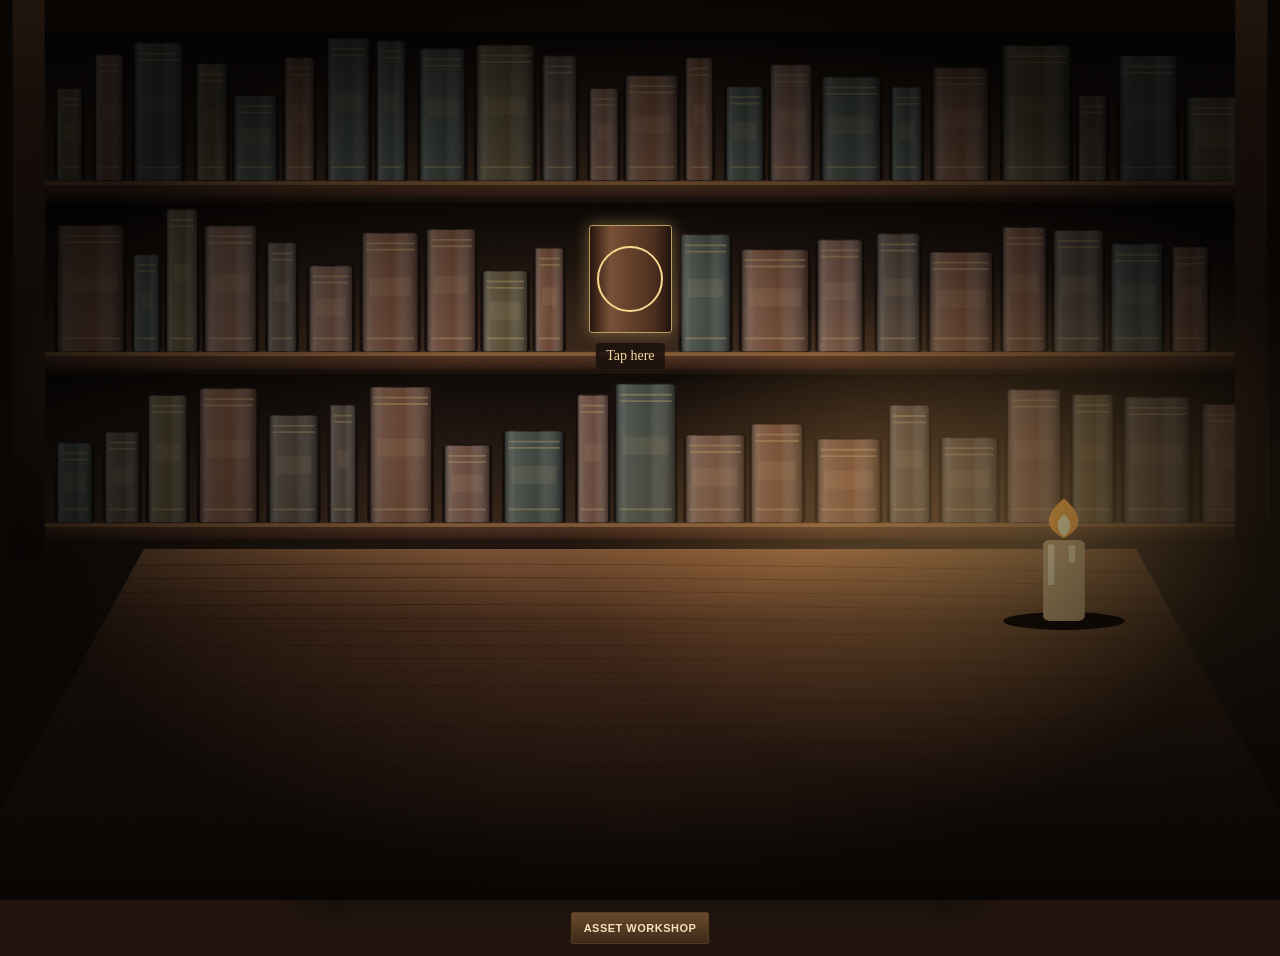
<file: index.html>
<!doctype html>
<html lang="en"><head><meta charset="utf-8"><meta name="viewport" content="width=device-width,initial-scale=1,viewport-fit=cover"><meta name="theme-color" content="#24180f"><title>Project ACodex</title><link rel="manifest" href="./manifest.webmanifest"><link rel="icon" href="./icon.svg" type="image/svg+xml">
<link rel="stylesheet" href="./style.css?v=106"></head><body><section id="codexTitle" aria-label="Adventurer's Codex title screen"><div class="archive-scene" aria-hidden="true"><svg viewBox="0 0 800 1000" preserveAspectRatio="none" xmlns="http://www.w3.org/2000/svg"><defs><linearGradient id="recess" x2="0" y2="1"><stop stop-color="#0e0907"/><stop offset="1" stop-color="#3b291c"/></linearGradient><linearGradient id="wood" x2="0" y2="1"><stop stop-color="#815635"/><stop offset=".2" stop-color="#51321f"/><stop offset=".7" stop-color="#392318"/><stop offset="1" stop-color="#170f0a"/></linearGradient><linearGradient id="spine"><stop stop-color="#000" stop-opacity=".65"/><stop offset=".2" stop-color="#fff" stop-opacity=".12"/><stop offset=".55" stop-color="#fff" stop-opacity=".03"/><stop offset="1" stop-color="#000" stop-opacity=".55"/></linearGradient><radialGradient id="light"><stop stop-color="#ffca78" stop-opacity=".42"/><stop offset="1" stop-color="#ffad55" stop-opacity="0"/></radialGradient><radialGradient id="vignette"><stop offset=".35" stop-color="#000" stop-opacity="0"/><stop offset="1" stop-color="#000" stop-opacity=".75"/></radialGradient><filter id="grain"><feTurbulence type="fractalNoise" baseFrequency=".42" numOctaves="3" stitchTiles="stitch"/></filter></defs><rect width="800" height="1000" fill="#21160f"/><rect x="20" y="35" width="760" height="175" fill="url(#recess)"/><g><g transform="translate(35.0 97.8)"><rect width="17.003592303490077" height="103.18296467940462" rx="3" fill="#51452d" stroke="#1b110c" stroke-width="2"/><rect width="17.003592303490077" height="103.18296467940462" rx="3" fill="url(#spine)"/><path d="M3 12H14.003592303490077 M3 19H14.003592303490077 M3 88.18296467940462H14.003592303490077" stroke="#b39a65" opacity=".45" stroke-width="2"/><rect x="5" y="39.20952657817376" width="7.003592303490077" height="20" fill="#c4a778" opacity=".12"/></g><g transform="translate(59.0 60.4)"><rect width="18.540161972185672" height="140.61757490347026" rx="3" fill="#654638" stroke="#1b110c" stroke-width="2"/><rect width="18.540161972185672" height="140.61757490347026" rx="3" fill="url(#spine)"/><path d="M3 12H15.540161972185672 M3 19H15.540161972185672 M3 125.61757490347026H15.540161972185672" stroke="#b39a65" opacity=".45" stroke-width="2"/><rect x="5" y="53.4346784633187" width="8.540161972185672" height="20" fill="#c4a778" opacity=".12"/></g><g transform="translate(83.2 47.5)"><rect width="31.79705027900499" height="153.51300078654336" rx="3" fill="#39413a" stroke="#1b110c" stroke-width="2"/><rect width="31.79705027900499" height="153.51300078654336" rx="3" fill="url(#spine)"/><path d="M3 12H28.79705027900499 M3 19H28.79705027900499 M3 138.51300078654336H28.79705027900499" stroke="#b39a65" opacity=".45" stroke-width="2"/><rect x="5" y="58.33494029888648" width="21.79705027900499" height="20" fill="#c4a778" opacity=".12"/></g><g transform="translate(122.2 70.7)"><rect width="20.413093865575778" height="130.25489268044703" rx="3" fill="#51452d" stroke="#1b110c" stroke-width="2"/><rect width="20.413093865575778" height="130.25489268044703" rx="3" fill="url(#spine)"/><path d="M3 12H17.413093865575778 M3 19H17.413093865575778 M3 115.25489268044703H17.413093865575778" stroke="#b39a65" opacity=".45" stroke-width="2"/><rect x="5" y="49.496859218569874" width="10.413093865575778" height="20" fill="#c4a778" opacity=".12"/></g><g transform="translate(145.6 105.9)"><rect width="28.057567291454212" height="95.076925750392" rx="3" fill="#39413a" stroke="#1b110c" stroke-width="2"/><rect width="28.057567291454212" height="95.076925750392" rx="3" fill="url(#spine)"/><path d="M3 12H25.057567291454212 M3 19H25.057567291454212 M3 80.076925750392H25.057567291454212" stroke="#b39a65" opacity=".45" stroke-width="2"/><rect x="5" y="36.12923178514896" width="18.057567291454212" height="20" fill="#c4a778" opacity=".12"/></g><g transform="translate(177.4 64.0)"><rect width="19.626062276133364" height="136.9854804798893" rx="3" fill="#65402d" stroke="#1b110c" stroke-width="2"/><rect width="19.626062276133364" height="136.9854804798893" rx="3" fill="url(#spine)"/><path d="M3 12H16.626062276133364 M3 19H16.626062276133364 M3 121.9854804798893H16.626062276133364" stroke="#b39a65" opacity=".45" stroke-width="2"/><rect x="5" y="52.054482582357934" width="9.626062276133364" height="20" fill="#c4a778" opacity=".12"/></g><g transform="translate(204.1 42.3)"><rect width="27.390602743435" height="158.7497698602964" rx="3" fill="#39413a" stroke="#1b110c" stroke-width="2"/><rect width="27.390602743435" height="158.7497698602964" rx="3" fill="url(#spine)"/><path d="M3 12H24.390602743435 M3 19H24.390602743435 M3 143.7497698602964H24.390602743435" stroke="#b39a65" opacity=".45" stroke-width="2"/><rect x="5" y="60.32491254691263" width="17.390602743435" height="20" fill="#c4a778" opacity=".12"/></g><g transform="translate(235.0 45.1)"><rect width="18.943704794600468" height="155.858488127989" rx="3" fill="#39413a" stroke="#1b110c" stroke-width="2"/><rect width="18.943704794600468" height="155.858488127989" rx="3" fill="url(#spine)"/><path d="M3 12H15.943704794600468 M3 19H15.943704794600468 M3 140.858488127989H15.943704794600468" stroke="#b39a65" opacity=".45" stroke-width="2"/><rect x="5" y="59.22622548863582" width="8.943704794600468" height="20" fill="#c4a778" opacity=".12"/></g><g transform="translate(261.8 53.9)"><rect width="29.4659240918541" height="147.13104844332256" rx="3" fill="#39413a" stroke="#1b110c" stroke-width="2"/><rect width="29.4659240918541" height="147.13104844332256" rx="3" fill="url(#spine)"/><path d="M3 12H26.4659240918541 M3 19H26.4659240918541 M3 132.13104844332256H26.4659240918541" stroke="#b39a65" opacity=".45" stroke-width="2"/><rect x="5" y="55.90979840846257" width="19.4659240918541" height="20" fill="#c4a778" opacity=".12"/></g><g transform="translate(297.1 49.9)"><rect width="37.38110266038268" height="151.1413261104102" rx="3" fill="#51452d" stroke="#1b110c" stroke-width="2"/><rect width="37.38110266038268" height="151.1413261104102" rx="3" fill="url(#spine)"/><path d="M3 12H34.38110266038268 M3 19H34.38110266038268 M3 136.1413261104102H34.38110266038268" stroke="#b39a65" opacity=".45" stroke-width="2"/><rect x="5" y="57.43370392195588" width="27.38110266038268" height="20" fill="#c4a778" opacity=".12"/></g><g transform="translate(338.6 61.8)"><rect width="22.390848490591555" height="139.1583246542878" rx="3" fill="#493c32" stroke="#1b110c" stroke-width="2"/><rect width="22.390848490591555" height="139.1583246542878" rx="3" fill="url(#spine)"/><path d="M3 12H19.390848490591555 M3 19H19.390848490591555 M3 124.15832465428781H19.390848490591555" stroke="#b39a65" opacity=".45" stroke-width="2"/><rect x="5" y="52.88016336862937" width="12.390848490591555" height="20" fill="#c4a778" opacity=".12"/></g><g transform="translate(368.0 97.9)"><rect width="19.047025811880374" height="103.14582077979381" rx="3" fill="#654638" stroke="#1b110c" stroke-width="2"/><rect width="19.047025811880374" height="103.14582077979381" rx="3" fill="url(#spine)"/><path d="M3 12H16.047025811880374 M3 19H16.047025811880374 M3 88.14582077979381H16.047025811880374" stroke="#b39a65" opacity=".45" stroke-width="2"/><rect x="5" y="39.195411896321644" width="9.047025811880374" height="20" fill="#c4a778" opacity=".12"/></g><g transform="translate(390.2 83.7)"><rect width="34.173874744760745" height="117.26252999727731" rx="3" fill="#65402d" stroke="#1b110c" stroke-width="2"/><rect width="34.173874744760745" height="117.26252999727731" rx="3" fill="url(#spine)"/><path d="M3 12H31.173874744760745 M3 19H31.173874744760745 M3 102.26252999727731H31.173874744760745" stroke="#b39a65" opacity=".45" stroke-width="2"/><rect x="5" y="44.55976139896538" width="24.173874744760745" height="20" fill="#c4a778" opacity=".12"/></g><g transform="translate(428.0 64.1)"><rect width="18.13846505858864" height="136.85305395715545" rx="3" fill="#65402d" stroke="#1b110c" stroke-width="2"/><rect width="18.13846505858864" height="136.85305395715545" rx="3" fill="url(#spine)"/><path d="M3 12H15.13846505858864 M3 19H15.13846505858864 M3 121.85305395715545H15.13846505858864" stroke="#b39a65" opacity=".45" stroke-width="2"/><rect x="5" y="52.00416050371907" width="8.13846505858864" height="20" fill="#c4a778" opacity=".12"/></g><g transform="translate(453.3 96.0)"><rect width="24.31147880261367" height="105.03207909829545" rx="3" fill="#39413a" stroke="#1b110c" stroke-width="2"/><rect width="24.31147880261367" height="105.03207909829545" rx="3" fill="url(#spine)"/><path d="M3 12H21.31147880261367 M3 19H21.31147880261367 M3 90.03207909829545H21.31147880261367" stroke="#b39a65" opacity=".45" stroke-width="2"/><rect x="5" y="39.91219005735228" width="14.31147880261367" height="20" fill="#c4a778" opacity=".12"/></g><g transform="translate(480.8 71.6)"><rect width="27.2357693823221" height="129.42046921999216" rx="3" fill="#654638" stroke="#1b110c" stroke-width="2"/><rect width="27.2357693823221" height="129.42046921999216" rx="3" fill="url(#spine)"/><path d="M3 12H24.2357693823221 M3 19H24.2357693823221 M3 114.42046921999216H24.2357693823221" stroke="#b39a65" opacity=".45" stroke-width="2"/><rect x="5" y="49.17977830359702" width="17.2357693823221" height="20" fill="#c4a778" opacity=".12"/></g><g transform="translate(513.1 85.4)"><rect width="37.86872941621986" height="115.6154806425867" rx="3" fill="#39413a" stroke="#1b110c" stroke-width="2"/><rect width="37.86872941621986" height="115.6154806425867" rx="3" fill="url(#spine)"/><path d="M3 12H34.86872941621986 M3 19H34.86872941621986 M3 100.6154806425867H34.86872941621986" stroke="#b39a65" opacity=".45" stroke-width="2"/><rect x="5" y="43.93388264418295" width="27.868729416219857" height="20" fill="#c4a778" opacity=".12"/></g><g transform="translate(556.7 96.5)"><rect width="20.023790731571516" height="104.53753945303035" rx="3" fill="#39413a" stroke="#1b110c" stroke-width="2"/><rect width="20.023790731571516" height="104.53753945303035" rx="3" fill="url(#spine)"/><path d="M3 12H17.023790731571516 M3 19H17.023790731571516 M3 89.53753945303035H17.023790731571516" stroke="#b39a65" opacity=".45" stroke-width="2"/><rect x="5" y="39.72426499215153" width="10.023790731571516" height="20" fill="#c4a778" opacity=".12"/></g><g transform="translate(582.4 74.8)"><rect width="36.18054633223477" height="126.18703155461095" rx="3" fill="#65402d" stroke="#1b110c" stroke-width="2"/><rect width="36.18054633223477" height="126.18703155461095" rx="3" fill="url(#spine)"/><path d="M3 12H33.18054633223477 M3 19H33.18054633223477 M3 111.18703155461095H33.18054633223477" stroke="#b39a65" opacity=".45" stroke-width="2"/><rect x="5" y="47.95107199075216" width="26.18054633223477" height="20" fill="#c4a778" opacity=".12"/></g><g transform="translate(626.0 50.4)"><rect width="43.90979880695687" height="150.5599346801452" rx="3" fill="#51452d" stroke="#1b110c" stroke-width="2"/><rect width="43.90979880695687" height="150.5599346801452" rx="3" fill="url(#spine)"/><path d="M3 12H40.90979880695687 M3 19H40.90979880695687 M3 135.5599346801452H40.90979880695687" stroke="#b39a65" opacity=".45" stroke-width="2"/><rect x="5" y="57.212775178455175" width="33.90979880695687" height="20" fill="#c4a778" opacity=".12"/></g><g transform="translate(673.4 105.9)"><rect width="18.968140816766834" height="95.10327665978264" rx="3" fill="#493c32" stroke="#1b110c" stroke-width="2"/><rect width="18.968140816766834" height="95.10327665978264" rx="3" fill="url(#spine)"/><path d="M3 12H15.968140816766834 M3 19H15.968140816766834 M3 80.10327665978264H15.968140816766834" stroke="#b39a65" opacity=".45" stroke-width="2"/><rect x="5" y="36.139245130717406" width="8.968140816766834" height="20" fill="#c4a778" opacity=".12"/></g><g transform="translate(698.9 61.9)"><rect width="37.525433475861995" height="139.0723340208979" rx="3" fill="#39413a" stroke="#1b110c" stroke-width="2"/><rect width="37.525433475861995" height="139.0723340208979" rx="3" fill="url(#spine)"/><path d="M3 12H34.525433475861995 M3 19H34.525433475861995 M3 124.0723340208979H34.525433475861995" stroke="#b39a65" opacity=".45" stroke-width="2"/><rect x="5" y="52.847486927941205" width="27.525433475861995" height="20" fill="#c4a778" opacity=".12"/></g><g transform="translate(741.1 107.9)"><rect width="43.751166457194444" height="93.14102767274763" rx="3" fill="#51452d" stroke="#1b110c" stroke-width="2"/><rect width="43.751166457194444" height="93.14102767274763" rx="3" fill="url(#spine)"/><path d="M3 12H40.751166457194444 M3 19H40.751166457194444 M3 78.14102767274763H40.751166457194444" stroke="#b39a65" opacity=".45" stroke-width="2"/><rect x="5" y="35.3935905156441" width="33.751166457194444" height="20" fill="#c4a778" opacity=".12"/></g></g><rect x="12" y="201" width="776" height="22" fill="url(#wood)"/><path d="M12 204H788" stroke="#a67a49" opacity=".5" stroke-width="3"/><rect x="20" y="225" width="760" height="175" fill="url(#recess)"/><g><g transform="translate(35.0 250.1)"><rect width="43.1159988474641" height="140.87527623487415" rx="3" fill="#65402d" stroke="#1b110c" stroke-width="2"/><rect width="43.1159988474641" height="140.87527623487415" rx="3" fill="url(#spine)"/><path d="M3 12H40.1159988474641 M3 19H40.1159988474641 M3 125.87527623487415H40.1159988474641" stroke="#b39a65" opacity=".45" stroke-width="2"/><rect x="5" y="53.532604969252176" width="33.1159988474641" height="20" fill="#c4a778" opacity=".12"/></g><g transform="translate(83.0 282.5)"><rect width="17.145073682602995" height="108.5374270428612" rx="3" fill="#39413a" stroke="#1b110c" stroke-width="2"/><rect width="17.145073682602995" height="108.5374270428612" rx="3" fill="url(#spine)"/><path d="M3 12H14.145073682602995 M3 19H14.145073682602995 M3 93.5374270428612H14.145073682602995" stroke="#b39a65" opacity=".45" stroke-width="2"/><rect x="5" y="41.24422227628725" width="7.145073682602995" height="20" fill="#c4a778" opacity=".12"/></g><g transform="translate(103.5 232.5)"><rect width="20.622524785633445" height="158.50383536587648" rx="3" fill="#51452d" stroke="#1b110c" stroke-width="2"/><rect width="20.622524785633445" height="158.50383536587648" rx="3" fill="url(#spine)"/><path d="M3 12H17.622524785633445 M3 19H17.622524785633445 M3 143.50383536587648H17.622524785633445" stroke="#b39a65" opacity=".45" stroke-width="2"/><rect x="5" y="60.231457439033065" width="10.622524785633445" height="20" fill="#c4a778" opacity=".12"/></g><g transform="translate(127.3 250.7)"><rect width="33.55746948046492" height="140.2961473848187" rx="3" fill="#654638" stroke="#1b110c" stroke-width="2"/><rect width="33.55746948046492" height="140.2961473848187" rx="3" fill="url(#spine)"/><path d="M3 12H30.557469480464917 M3 19H30.557469480464917 M3 125.29614738481871H30.557469480464917" stroke="#b39a65" opacity=".45" stroke-width="2"/><rect x="5" y="53.31253600623111" width="23.557469480464917" height="20" fill="#c4a778" opacity=".12"/></g><g transform="translate(166.6 269.5)"><rect width="19.31247708541922" height="121.51047582761872" rx="3" fill="#493c32" stroke="#1b110c" stroke-width="2"/><rect width="19.31247708541922" height="121.51047582761872" rx="3" fill="url(#spine)"/><path d="M3 12H16.31247708541922 M3 19H16.31247708541922 M3 106.51047582761872H16.31247708541922" stroke="#b39a65" opacity=".45" stroke-width="2"/><rect x="5" y="46.17398081449512" width="9.312477085419221" height="20" fill="#c4a778" opacity=".12"/></g><g transform="translate(192.5 295.0)"><rect width="28.553986345210106" height="95.9753631059897" rx="3" fill="#654638" stroke="#1b110c" stroke-width="2"/><rect width="28.553986345210106" height="95.9753631059897" rx="3" fill="url(#spine)"/><path d="M3 12H25.553986345210106 M3 19H25.553986345210106 M3 80.9753631059897H25.553986345210106" stroke="#b39a65" opacity=".45" stroke-width="2"/><rect x="5" y="36.47063798027609" width="18.553986345210106" height="20" fill="#c4a778" opacity=".12"/></g><g transform="translate(225.7 258.5)"><rect width="36.333292850914084" height="132.49173292959654" rx="3" fill="#65402d" stroke="#1b110c" stroke-width="2"/><rect width="36.333292850914084" height="132.49173292959654" rx="3" fill="url(#spine)"/><path d="M3 12H33.333292850914084 M3 19H33.333292850914084 M3 117.49173292959654H33.333292850914084" stroke="#b39a65" opacity=".45" stroke-width="2"/><rect x="5" y="50.34685851324669" width="26.333292850914084" height="20" fill="#c4a778" opacity=".12"/></g><g transform="translate(266.1 254.6)"><rect width="31.76456452429507" height="136.4358854333106" rx="3" fill="#65402d" stroke="#1b110c" stroke-width="2"/><rect width="31.76456452429507" height="136.4358854333106" rx="3" fill="url(#spine)"/><path d="M3 12H28.76456452429507 M3 19H28.76456452429507 M3 121.4358854333106H28.76456452429507" stroke="#b39a65" opacity=".45" stroke-width="2"/><rect x="5" y="51.84563646465803" width="21.76456452429507" height="20" fill="#c4a778" opacity=".12"/></g><g transform="translate(301.1 300.8)"><rect width="29.33621748040254" height="90.15384706163492" rx="3" fill="#51452d" stroke="#1b110c" stroke-width="2"/><rect width="29.33621748040254" height="90.15384706163492" rx="3" fill="url(#spine)"/><path d="M3 12H26.33621748040254 M3 19H26.33621748040254 M3 75.15384706163492H26.33621748040254" stroke="#b39a65" opacity=".45" stroke-width="2"/><rect x="5" y="34.25846188342127" width="19.33621748040254" height="20" fill="#c4a778" opacity=".12"/></g><g transform="translate(333.8 275.3)"><rect width="19.031222148347283" height="115.65925333353655" rx="3" fill="#65402d" stroke="#1b110c" stroke-width="2"/><rect width="19.031222148347283" height="115.65925333353655" rx="3" fill="url(#spine)"/><path d="M3 12H16.031222148347283 M3 19H16.031222148347283 M3 100.65925333353655H16.031222148347283" stroke="#b39a65" opacity=".45" stroke-width="2"/><rect x="5" y="43.95051626674389" width="9.031222148347283" height="20" fill="#c4a778" opacity=".12"/></g><g transform="translate(425.0 260.5)"><rect width="32.08894900516093" height="130.53246629449188" rx="3" fill="#39413a" stroke="#1b110c" stroke-width="2"/><rect width="32.08894900516093" height="130.53246629449188" rx="3" fill="url(#spine)"/><path d="M3 12H29.088949005160927 M3 19H29.088949005160927 M3 115.53246629449188H29.088949005160927" stroke="#b39a65" opacity=".45" stroke-width="2"/><rect x="5" y="49.60233719190692" width="22.088949005160927" height="20" fill="#c4a778" opacity=".12"/></g><g transform="translate(462.6 277.1)"><rect width="43.518660036157186" height="113.85853823826581" rx="3" fill="#65402d" stroke="#1b110c" stroke-width="2"/><rect width="43.518660036157186" height="113.85853823826581" rx="3" fill="url(#spine)"/><path d="M3 12H40.518660036157186 M3 19H40.518660036157186 M3 98.85853823826581H40.518660036157186" stroke="#b39a65" opacity=".45" stroke-width="2"/><rect x="5" y="43.26624453054101" width="33.518660036157186" height="20" fill="#c4a778" opacity=".12"/></g><g transform="translate(510.4 266.1)"><rect width="29.271077620457426" height="124.93039485762381" rx="3" fill="#654638" stroke="#1b110c" stroke-width="2"/><rect width="29.271077620457426" height="124.93039485762381" rx="3" fill="url(#spine)"/><path d="M3 12H26.271077620457426 M3 19H26.271077620457426 M3 109.93039485762381H26.271077620457426" stroke="#b39a65" opacity=".45" stroke-width="2"/><rect x="5" y="47.47355004589705" width="19.271077620457426" height="20" fill="#c4a778" opacity=".12"/></g><g transform="translate(547.4 259.5)"><rect width="28.095275093380025" height="131.45237302708085" rx="3" fill="#493c32" stroke="#1b110c" stroke-width="2"/><rect width="28.095275093380025" height="131.45237302708085" rx="3" fill="url(#spine)"/><path d="M3 12H25.095275093380025 M3 19H25.095275093380025 M3 116.45237302708085H25.095275093380025" stroke="#b39a65" opacity=".45" stroke-width="2"/><rect x="5" y="49.95190175029072" width="18.095275093380025" height="20" fill="#c4a778" opacity=".12"/></g><g transform="translate(580.0 279.9)"><rect width="40.99001265363303" height="111.07353925894645" rx="3" fill="#65402d" stroke="#1b110c" stroke-width="2"/><rect width="40.99001265363303" height="111.07353925894645" rx="3" fill="url(#spine)"/><path d="M3 12H37.99001265363303 M3 19H37.99001265363303 M3 96.07353925894645H37.99001265363303" stroke="#b39a65" opacity=".45" stroke-width="2"/><rect x="5" y="42.207944918399654" width="30.99001265363303" height="20" fill="#c4a778" opacity=".12"/></g><g transform="translate(626.0 252.3)"><rect width="28.5356003178915" height="138.71332576997267" rx="3" fill="#65402d" stroke="#1b110c" stroke-width="2"/><rect width="28.5356003178915" height="138.71332576997267" rx="3" fill="url(#spine)"/><path d="M3 12H25.5356003178915 M3 19H25.5356003178915 M3 123.71332576997267H25.5356003178915" stroke="#b39a65" opacity=".45" stroke-width="2"/><rect x="5" y="52.71106379258961" width="18.5356003178915" height="20" fill="#c4a778" opacity=".12"/></g><g transform="translate(657.9 255.8)"><rect width="32.33001787975897" height="135.2225516071648" rx="3" fill="#493c32" stroke="#1b110c" stroke-width="2"/><rect width="32.33001787975897" height="135.2225516071648" rx="3" fill="url(#spine)"/><path d="M3 12H29.33001787975897 M3 19H29.33001787975897 M3 120.2225516071648H29.33001787975897" stroke="#b39a65" opacity=".45" stroke-width="2"/><rect x="5" y="51.38456961072263" width="22.33001787975897" height="20" fill="#c4a778" opacity=".12"/></g><g transform="translate(693.7 270.9)"><rect width="33.69520389740132" height="120.05468811283572" rx="3" fill="#39413a" stroke="#1b110c" stroke-width="2"/><rect width="33.69520389740132" height="120.05468811283572" rx="3" fill="url(#spine)"/><path d="M3 12H30.69520389740132 M3 19H30.69520389740132 M3 105.05468811283572H30.69520389740132" stroke="#b39a65" opacity=".45" stroke-width="2"/><rect x="5" y="45.620781482877575" width="23.69520389740132" height="20" fill="#c4a778" opacity=".12"/></g><g transform="translate(732.0 274.1)"><rect width="23.762312587239926" height="116.90553104034882" rx="3" fill="#65402d" stroke="#1b110c" stroke-width="2"/><rect width="23.762312587239926" height="116.90553104034882" rx="3" fill="url(#spine)"/><path d="M3 12H20.762312587239926 M3 19H20.762312587239926 M3 101.90553104034882H20.762312587239926" stroke="#b39a65" opacity=".45" stroke-width="2"/><rect x="5" y="44.424101795332554" width="13.762312587239926" height="20" fill="#c4a778" opacity=".12"/></g></g><rect x="12" y="391" width="776" height="22" fill="url(#wood)"/><path d="M12 394H788" stroke="#a67a49" opacity=".5" stroke-width="3"/><rect x="20" y="415" width="760" height="175" fill="url(#recess)"/><g><g transform="translate(35.0 491.7)"><rect width="23.215535943496757" height="89.31371781291148" rx="3" fill="#39413a" stroke="#1b110c" stroke-width="2"/><rect width="23.215535943496757" height="89.31371781291148" rx="3" fill="url(#spine)"/><path d="M3 12H20.215535943496757 M3 19H20.215535943496757 M3 74.31371781291148H20.215535943496757" stroke="#b39a65" opacity=".45" stroke-width="2"/><rect x="5" y="33.93921276890636" width="13.215535943496757" height="20" fill="#c4a778" opacity=".12"/></g><g transform="translate(65.0 479.8)"><rect width="22.618176391636105" height="101.22878872427567" rx="3" fill="#493c32" stroke="#1b110c" stroke-width="2"/><rect width="22.618176391636105" height="101.22878872427567" rx="3" fill="url(#spine)"/><path d="M3 12H19.618176391636105 M3 19H19.618176391636105 M3 86.22878872427567H19.618176391636105" stroke="#b39a65" opacity=".45" stroke-width="2"/><rect x="5" y="38.466939715224754" width="12.618176391636105" height="20" fill="#c4a778" opacity=".12"/></g><g transform="translate(92.1 439.0)"><rect width="25.467304459059285" height="141.99723490839696" rx="3" fill="#51452d" stroke="#1b110c" stroke-width="2"/><rect width="25.467304459059285" height="141.99723490839696" rx="3" fill="url(#spine)"/><path d="M3 12H22.467304459059285 M3 19H22.467304459059285 M3 126.99723490839696H22.467304459059285" stroke="#b39a65" opacity=".45" stroke-width="2"/><rect x="5" y="53.958949265190846" width="15.467304459059285" height="20" fill="#c4a778" opacity=".12"/></g><g transform="translate(124.0 431.4)"><rect width="37.30556545187979" height="149.5617900092908" rx="3" fill="#65402d" stroke="#1b110c" stroke-width="2"/><rect width="37.30556545187979" height="149.5617900092908" rx="3" fill="url(#spine)"/><path d="M3 12H34.30556545187979 M3 19H34.30556545187979 M3 134.5617900092908H34.30556545187979" stroke="#b39a65" opacity=".45" stroke-width="2"/><rect x="5" y="56.833480203530506" width="27.305565451879787" height="20" fill="#c4a778" opacity=".12"/></g><g transform="translate(167.6 461.2)"><rect width="31.93289671835159" height="119.77874780761951" rx="3" fill="#493c32" stroke="#1b110c" stroke-width="2"/><rect width="31.93289671835159" height="119.77874780761951" rx="3" fill="url(#spine)"/><path d="M3 12H28.93289671835159 M3 19H28.93289671835159 M3 104.77874780761951H28.93289671835159" stroke="#b39a65" opacity=".45" stroke-width="2"/><rect x="5" y="45.51592416689542" width="21.93289671835159" height="20" fill="#c4a778" opacity=".12"/></g><g transform="translate(205.7 449.7)"><rect width="17.30940880268319" height="131.29624057854352" rx="3" fill="#493c32" stroke="#1b110c" stroke-width="2"/><rect width="17.30940880268319" height="131.29624057854352" rx="3" fill="url(#spine)"/><path d="M3 12H14.30940880268319 M3 19H14.30940880268319 M3 116.29624057854352H14.30940880268319" stroke="#b39a65" opacity=".45" stroke-width="2"/><rect x="5" y="49.89257141984654" width="7.3094088026831905" height="20" fill="#c4a778" opacity=".12"/></g><g transform="translate(230.5 429.9)"><rect width="39.932181260516955" height="151.07867793137146" rx="3" fill="#65402d" stroke="#1b110c" stroke-width="2"/><rect width="39.932181260516955" height="151.07867793137146" rx="3" fill="url(#spine)"/><path d="M3 12H36.932181260516955 M3 19H36.932181260516955 M3 136.07867793137146H36.932181260516955" stroke="#b39a65" opacity=".45" stroke-width="2"/><rect x="5" y="57.40989761392115" width="29.932181260516955" height="20" fill="#c4a778" opacity=".12"/></g><g transform="translate(277.2 494.5)"><rect width="29.65261712980113" height="86.52887939639803" rx="3" fill="#654638" stroke="#1b110c" stroke-width="2"/><rect width="29.65261712980113" height="86.52887939639803" rx="3" fill="url(#spine)"/><path d="M3 12H26.65261712980113 M3 19H26.65261712980113 M3 71.52887939639803H26.65261712980113" stroke="#b39a65" opacity=".45" stroke-width="2"/><rect x="5" y="32.88097417063125" width="19.65261712980113" height="20" fill="#c4a778" opacity=".12"/></g><g transform="translate(314.6 478.7)"><rect width="38.099784401757546" height="102.32910763347945" rx="3" fill="#39413a" stroke="#1b110c" stroke-width="2"/><rect width="38.099784401757546" height="102.32910763347945" rx="3" fill="url(#spine)"/><path d="M3 12H35.099784401757546 M3 19H35.099784401757546 M3 87.32910763347945H35.099784401757546" stroke="#b39a65" opacity=".45" stroke-width="2"/><rect x="5" y="38.885060900722195" width="28.099784401757546" height="20" fill="#c4a778" opacity=".12"/></g><g transform="translate(360.3 438.6)"><rect width="20.678415274097777" height="142.3949779860652" rx="3" fill="#654638" stroke="#1b110c" stroke-width="2"/><rect width="20.678415274097777" height="142.3949779860652" rx="3" fill="url(#spine)"/><path d="M3 12H17.678415274097777 M3 19H17.678415274097777 M3 127.39497798606519H17.678415274097777" stroke="#b39a65" opacity=".45" stroke-width="2"/><rect x="5" y="54.11009163470477" width="10.678415274097777" height="20" fill="#c4a778" opacity=".12"/></g><g transform="translate(384.1 426.6)"><rect width="38.71293768459602" height="154.42452612632167" rx="3" fill="#39413a" stroke="#1b110c" stroke-width="2"/><rect width="38.71293768459602" height="154.42452612632167" rx="3" fill="url(#spine)"/><path d="M3 12H35.71293768459602 M3 19H35.71293768459602 M3 139.42452612632167H35.71293768459602" stroke="#b39a65" opacity=".45" stroke-width="2"/><rect x="5" y="58.68131992800223" width="28.71293768459602" height="20" fill="#c4a778" opacity=".12"/></g><g transform="translate(427.9 483.2)"><rect width="37.99205568106475" height="97.7758162020593" rx="3" fill="#654638" stroke="#1b110c" stroke-width="2"/><rect width="37.99205568106475" height="97.7758162020593" rx="3" fill="url(#spine)"/><path d="M3 12H34.99205568106475 M3 19H34.99205568106475 M3 82.7758162020593H34.99205568106475" stroke="#b39a65" opacity=".45" stroke-width="2"/><rect x="5" y="37.15481015678254" width="27.99205568106475" height="20" fill="#c4a778" opacity=".12"/></g><g transform="translate(468.9 471.0)"><rect width="33.44759703774359" height="109.99195660929752" rx="3" fill="#65402d" stroke="#1b110c" stroke-width="2"/><rect width="33.44759703774359" height="109.99195660929752" rx="3" fill="url(#spine)"/><path d="M3 12H30.44759703774359 M3 19H30.44759703774359 M3 94.99195660929752H30.44759703774359" stroke="#b39a65" opacity=".45" stroke-width="2"/><rect x="5" y="41.79694351153306" width="23.44759703774359" height="20" fill="#c4a778" opacity=".12"/></g><g transform="translate(510.0 487.7)"><rect width="40.66513500253909" height="93.3387796642905" rx="3" fill="#65402d" stroke="#1b110c" stroke-width="2"/><rect width="40.66513500253909" height="93.3387796642905" rx="3" fill="url(#spine)"/><path d="M3 12H37.66513500253909 M3 19H37.66513500253909 M3 78.3387796642905H37.66513500253909" stroke="#b39a65" opacity=".45" stroke-width="2"/><rect x="5" y="35.46873627243039" width="30.66513500253909" height="20" fill="#c4a778" opacity=".12"/></g><g transform="translate(555.2 450.2)"><rect width="26.464690935083055" height="130.80229768334064" rx="3" fill="#493c32" stroke="#1b110c" stroke-width="2"/><rect width="26.464690935083055" height="130.80229768334064" rx="3" fill="url(#spine)"/><path d="M3 12H23.464690935083055 M3 19H23.464690935083055 M3 115.80229768334064H23.464690935083055" stroke="#b39a65" opacity=".45" stroke-width="2"/><rect x="5" y="49.70487311966944" width="16.464690935083055" height="20" fill="#c4a778" opacity=".12"/></g><g transform="translate(587.6 486.0)"><rect width="36.44014509275562" height="95.03445161740969" rx="3" fill="#493c32" stroke="#1b110c" stroke-width="2"/><rect width="36.44014509275562" height="95.03445161740969" rx="3" fill="url(#spine)"/><path d="M3 12H33.44014509275562 M3 19H33.44014509275562 M3 80.03445161740969H33.44014509275562" stroke="#b39a65" opacity=".45" stroke-width="2"/><rect x="5" y="36.11309161461568" width="26.44014509275562" height="20" fill="#c4a778" opacity=".12"/></g><g transform="translate(628.9 432.9)"><rect width="34.70947327823819" height="148.07551207024395" rx="3" fill="#654638" stroke="#1b110c" stroke-width="2"/><rect width="34.70947327823819" height="148.07551207024395" rx="3" fill="url(#spine)"/><path d="M3 12H31.709473278238193 M3 19H31.709473278238193 M3 133.07551207024395H31.709473278238193" stroke="#b39a65" opacity=".45" stroke-width="2"/><rect x="5" y="56.2686945866927" width="24.709473278238193" height="20" fill="#c4a778" opacity=".12"/></g><g transform="translate(669.5 438.3)"><rect width="26.921177407689942" height="142.68923001675364" rx="3" fill="#51452d" stroke="#1b110c" stroke-width="2"/><rect width="26.921177407689942" height="142.68923001675364" rx="3" fill="url(#spine)"/><path d="M3 12H23.921177407689942 M3 19H23.921177407689942 M3 127.68923001675364H23.921177407689942" stroke="#b39a65" opacity=".45" stroke-width="2"/><rect x="5" y="54.221907406366384" width="16.921177407689942" height="20" fill="#c4a778" opacity=".12"/></g><g transform="translate(701.8 441.1)"><rect width="42.597087660616765" height="139.90474158986694" rx="3" fill="#493c32" stroke="#1b110c" stroke-width="2"/><rect width="42.597087660616765" height="139.90474158986694" rx="3" fill="url(#spine)"/><path d="M3 12H39.597087660616765 M3 19H39.597087660616765 M3 124.90474158986694H39.597087660616765" stroke="#b39a65" opacity=".45" stroke-width="2"/><rect x="5" y="53.163801804149436" width="32.597087660616765" height="20" fill="#c4a778" opacity=".12"/></g><g transform="translate(750.4 448.9)"><rect width="43.59454420516013" height="132.06826376778457" rx="3" fill="#654638" stroke="#1b110c" stroke-width="2"/><rect width="43.59454420516013" height="132.06826376778457" rx="3" fill="url(#spine)"/><path d="M3 12H40.59454420516013 M3 19H40.59454420516013 M3 117.06826376778457H40.59454420516013" stroke="#b39a65" opacity=".45" stroke-width="2"/><rect x="5" y="50.18594023175814" width="33.59454420516013" height="20" fill="#c4a778" opacity=".12"/></g></g><rect x="12" y="581" width="776" height="22" fill="url(#wood)"/><path d="M12 584H788" stroke="#a67a49" opacity=".5" stroke-width="3"/><rect x="8" width="20" height="620" fill="url(#wood)"/><rect x="772" width="20" height="620" fill="url(#wood)"/><path d="M90 610H710L800 900V1000H0V900Z" fill="url(#wood)"/><g stroke="#2b180e" opacity=".45" fill="none"><path d="M0 630Q400 620 800 640"/><path d="M0 645Q400 635 800 655"/><path d="M0 660Q400 650 800 670"/><path d="M0 675Q400 665 800 685"/><path d="M0 690Q400 680 800 700"/><path d="M0 705Q400 695 800 715"/><path d="M0 720Q400 710 800 730"/><path d="M0 735Q400 725 800 745"/><path d="M0 750Q400 740 800 760"/><path d="M0 765Q400 755 800 775"/><path d="M0 780Q400 770 800 790"/><path d="M0 795Q400 785 800 805"/><path d="M0 810Q400 800 800 820"/><path d="M0 825Q400 815 800 835"/><path d="M0 840Q400 830 800 850"/><path d="M0 855Q400 845 800 865"/><path d="M0 870Q400 860 800 880"/><path d="M0 885Q400 875 800 895"/><path d="M0 900Q400 890 800 910"/><path d="M0 915Q400 905 800 925"/><path d="M0 930Q400 920 800 940"/><path d="M0 945Q400 935 800 955"/><path d="M0 960Q400 950 800 970"/><path d="M0 975Q400 965 800 985"/></g><rect width="800" height="1000" filter="url(#grain)" opacity=".09" style="mix-blend-mode:soft-light"/><ellipse class="candle-glow" cx="665" cy="600" rx="310" ry="300" fill="url(#light)"/><g transform="translate(665 690)"><ellipse rx="38" ry="10" fill="#1b1009"/><rect x="-13" y="-90" width="26" height="90" rx="5" fill="#d3b27a"/><path d="M-8 -85V-40M5 -84V-65" stroke="#f5dfac" stroke-width="4"/><g class="candle-flame"><path d="M0 -92Q-19 -109 0 -136Q18 -109 0 -92" fill="#ffb34e"/><path d="M0 -94Q-8 -106 0 -119Q8 -106 0 -94" fill="#fff1b0"/></g></g><rect width="800" height="1000" fill="url(#vignette)"/></svg></div><button class="shelf-codex" type="button" onclick="if(typeof summonCodex==='function')summonCodex();else if(typeof enterCodex==='function')enterCodex();else location.replace(location.pathname+'?reload='+Date.now())" aria-label="Summon the Codex"><span>Tap here</span></button><div class="title-stage"><div class="title-book" onclick="if(!document.getElementById('codexTitle').classList.contains('opening'))enterCodex()"><div class="settled-leaves" aria-hidden="true"><span class="leaf-notes"><b aria-hidden="true">𝓐𝓿𝓮𝓻𝓲𝓼 · 𝓮𝓵𝓾𝓷</b><em aria-hidden="true">𝓵𝓾𝓶𝓪 𝓮𝓻𝓲𝓼 𝓿𝓪𝓮 · 𝓼𝓮𝓻𝓪 𝓲𝓵𝓾𝓶</em><span class="leaf-lines"></span><strong>✧</strong><span class="leaf-lines"></span><small>— 7 —</small></span></div><div class="title-pages"><button type="button" class="title-inscription" onclick="finishCodexOpening()" aria-label="Continue to the Codex"><span>Begin with <b class="inscription-emphasis">NOTHING</b>.</span><span>Earn your <b class="inscription-emphasis">STRENGTH</b>.</span><span>Discover your <b class="inscription-emphasis">POTENTIAL</b>.</span><span>Become who you <b class="inscription-emphasis">ASPIRE</b> to be.</span><strong>Forge your <b class="inscription-emphasis">DESTINY</b>.</strong><small>Tap to continue</small></button></div><div class="flutter-stack" aria-hidden="true"><i style="--page:0;z-index:7"><span class="leaf-notes"><b aria-hidden="true">𝓐𝓿𝓮𝓻𝓲𝓼 · 𝓮𝓵𝓾𝓷</b><em aria-hidden="true">𝓵𝓾𝓶𝓪 𝓮𝓻𝓲𝓼 𝓿𝓪𝓮 · 𝓼𝓮𝓻𝓪 𝓲𝓵𝓾𝓶</em><span class="leaf-lines"></span><strong>✧</strong><span class="leaf-lines"></span><small>— 1 —</small></span></i><i style="--page:1;z-index:6"><span class="leaf-notes"><b aria-hidden="true">𝓐𝓿𝓮𝓻𝓲𝓼 · 𝓮𝓵𝓾𝓷</b><em aria-hidden="true">𝓵𝓾𝓶𝓪 𝓮𝓻𝓲𝓼 𝓿𝓪𝓮 · 𝓼𝓮𝓻𝓪 𝓲𝓵𝓾𝓶</em><span class="leaf-lines"></span><strong>☾</strong><span class="leaf-lines"></span><small>— 2 —</small></span></i><i style="--page:2;z-index:5"><span class="leaf-notes"><b aria-hidden="true">𝓐𝓿𝓮𝓻𝓲𝓼 · 𝓮𝓵𝓾𝓷</b><em aria-hidden="true">𝓵𝓾𝓶𝓪 𝓮𝓻𝓲𝓼 𝓿𝓪𝓮 · 𝓼𝓮𝓻𝓪 𝓲𝓵𝓾𝓶</em><span class="leaf-lines"></span><strong>✦</strong><span class="leaf-lines"></span><small>— 3 —</small></span></i><i style="--page:3;z-index:4"><span class="leaf-notes"><b aria-hidden="true">𝓐𝓿𝓮𝓻𝓲𝓼 · 𝓮𝓵𝓾𝓷</b><em aria-hidden="true">𝓵𝓾𝓶𝓪 𝓮𝓻𝓲𝓼 𝓿𝓪𝓮 · 𝓼𝓮𝓻𝓪 𝓲𝓵𝓾𝓶</em><span class="leaf-lines"></span><strong>◇</strong><span class="leaf-lines"></span><small>— 4 —</small></span></i><i style="--page:4;z-index:3"><span class="leaf-notes"><b aria-hidden="true">𝓐𝓿𝓮𝓻𝓲𝓼 · 𝓮𝓵𝓾𝓷</b><em aria-hidden="true">𝓵𝓾𝓶𝓪 𝓮𝓻𝓲𝓼 𝓿𝓪𝓮 · 𝓼𝓮𝓻𝓪 𝓲𝓵𝓾𝓶</em><span class="leaf-lines"></span><strong>❦</strong><span class="leaf-lines"></span><small>— 5 —</small></span></i><i style="--page:5;z-index:2"><span class="leaf-notes"><b aria-hidden="true">𝓐𝓿𝓮𝓻𝓲𝓼 · 𝓮𝓵𝓾𝓷</b><em aria-hidden="true">𝓵𝓾𝓶𝓪 𝓮𝓻𝓲𝓼 𝓿𝓪𝓮 · 𝓼𝓮𝓻𝓪 𝓲𝓵𝓾𝓶</em><span class="leaf-lines"></span><strong>⚔</strong><span class="leaf-lines"></span><small>— 6 —</small></span></i><i style="--page:6;z-index:1"><span class="leaf-notes"><b aria-hidden="true">𝓐𝓿𝓮𝓻𝓲𝓼 · 𝓮𝓵𝓾𝓷</b><em aria-hidden="true">𝓵𝓾𝓶𝓪 𝓮𝓻𝓲𝓼 𝓿𝓪𝓮 · 𝓼𝓮𝓻𝓪 𝓲𝓵𝓾𝓶</em><span class="leaf-lines"></span><strong>✧</strong><span class="leaf-lines"></span><small>— 7 —</small></span></i></div><div class="title-cover"><div class="title-inlay"><div class="title-ornament">❦</div><h1>The Codex</h1><div class="title-ornament">❦</div></div></div></div><button type="button" class="btn gold title-enter" onclick="enterCodex()">Tap to open</button></div></section><div class="app">
<header><div class="eyebrow">THE GUILD ARCHIVES · PRIVATE ALPHA</div><div class="brand">ADVENTURER'S CODEX</div><div class="sub">A record of deeds, trials, and earned glory</div><div class="top"><span id="rank">F RANK · LEVEL 0</span><span class="pill">✦ <span id="gold">40</span> GOLD</span></div></header>
<nav hidden style="display:none"></nav>
<section class="reception"><button class="reception-toggle" id="receptionToggle" aria-expanded="false" onclick="toggleReception()"><span>✉ <strong>Guild Receptionist</strong><small>How can I help you today, Adventurer?</small></span><span id="receptionArrow">＋</span></button><div class="reception-body" id="receptionBody"><div class="chatlog" id="chatlog"><div class="bubble guide">Welcome to the Guild! I can help you find your way around ACodex. Ask me about quests, Status, Gold, the Shop, or saving your progress.</div></div><form class="chatentry" onsubmit="sendReception(event)"><input id="receptionInput" autocomplete="off" placeholder="Ask the Guild Receptionist…" aria-label="Message the Guild Receptionist"><button class="btn gold" type="submit">Send</button></form><div class="reception-hint">LOCAL HELP DESK · Available offline · Alpha guide, not a live AI connection</div></div></section>
<main id="view"></main><div id="hubReturn" style="padding:10px"><button class="btn gold" style="width:100%" onclick="go('status')">⚔ Return to Character</button></div><footer>PROJECT ACODEX · WORLD MAP · CHARACTER HUB · ALPHA 0.5<br><span id="build-id">BUILD 0.5.20261127.106</span><br><button class="btn gold" id="updateGame" onclick="checkGameUpdate(true)">Check for Update</button><div id="installStatus" aria-live="polite">Checking app readiness…</div><div id="updateStatus" aria-live="polite"></div></footer></div><div class="toast" id="toast"></div>
<script src="./assets/monsters/wolf-sprites.js?v=106"></script>
<script src="./assets/portraits/preset-portraits.js"></script>
<script src="./game.js?v=106"></script></body><!-- Legacy updater compatibility: function checkGameUpdate -->
</html>
</file>
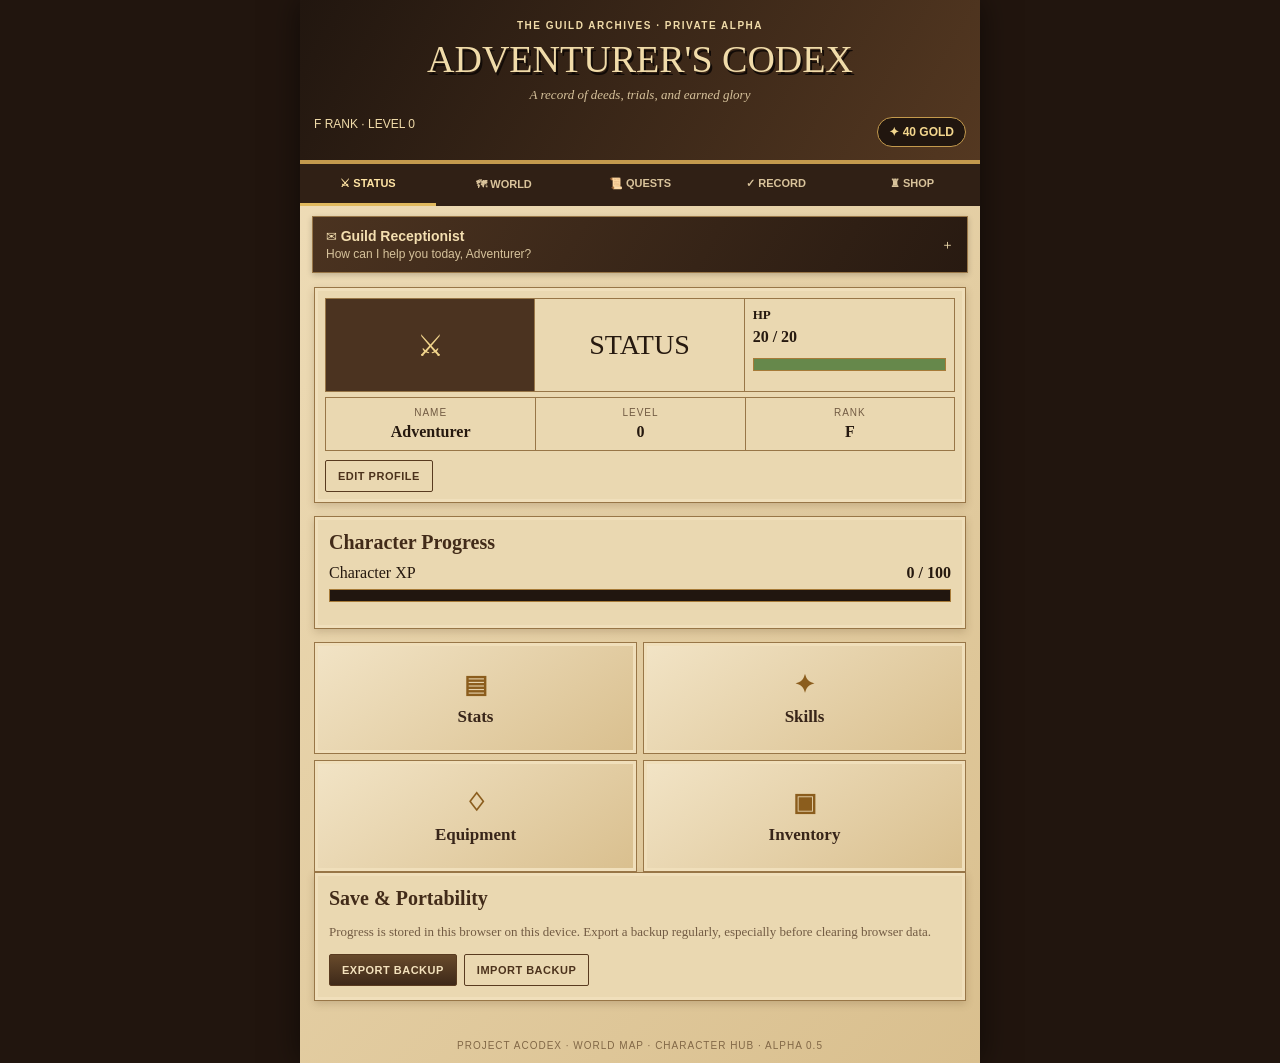
<file: Index.html>
<!doctype html>
<html lang="en"><head><meta charset="utf-8"><meta name="viewport" content="width=device-width,initial-scale=1,viewport-fit=cover"><meta name="theme-color" content="#24180f"><title>Project ACodex</title>
<style>
:root{--ink:#26190f;--paper:#e9d6ad;--wood:#382519;--gold:#c49a4d}*{box-sizing:border-box}body{margin:0;background:#21150e;color:var(--ink);font-family:Georgia,serif}.app{max-width:680px;margin:auto;min-height:100vh;background:linear-gradient(135deg,#f0dfbb,#d9bf8e);box-shadow:0 0 30px #0008}header{background:linear-gradient(120deg,#21160f,#543821);color:#f0dba9;text-align:center;padding:20px 14px 13px;border-bottom:4px solid var(--gold)}.eyebrow,.small{font:700 10px Arial;letter-spacing:1.5px}.brand{font-size:clamp(26px,7vw,38px);margin:6px 0;text-shadow:2px 3px #120b07}.sub{font-style:italic;color:#d7c29b;font-size:13px}.top{display:flex;justify-content:space-between;margin-top:14px;font:12px Arial}.pill{background:#21160f;border:1px solid var(--gold);padding:7px 11px;border-radius:18px;color:#f4d78e;font-weight:bold}nav{display:grid;grid-template-columns:repeat(5,1fr);background:#302015;position:sticky;top:0;z-index:3}nav button{background:none;border:0;color:#d9c39b;padding:13px 2px;font:bold 11px Arial;border-bottom:3px solid transparent}nav button.active{color:#ffe4a4;border-bottom-color:#e0b95e}main{padding:14px}.panel{background:#ead8b1;border:1px solid #987647;box-shadow:inset 0 0 0 3px #f0dfbb,0 3px 8px #51351b33;padding:14px;margin-bottom:13px}.panel h2{margin:0 0 10px;font-size:20px;color:#422b19}.hero{display:flex;gap:13px;align-items:center}.crest{width:70px;height:80px;display:grid;place-items:center;overflow:hidden;background:linear-gradient(145deg,#4b3320,#21160f);border:3px solid var(--gold);color:#f2d58c;font-size:36px;clip-path:polygon(8% 0,92% 0,92% 72%,50% 100%,8% 72%)}.crest img{width:100%;height:100%;object-fit:cover;object-position:var(--avatar-x,50%) var(--avatar-crest-y,70%);transform:scale(var(--avatar-zoom,1));background:#4b3320}.preview-frame{width:76px;height:76px;flex:0 0 76px;border-radius:50%;overflow:hidden;border:3px solid var(--gold);background:#4b3320}.profile-preview{width:100%;height:100%;object-fit:cover;object-position:var(--avatar-x,50%) var(--avatar-y,50%);transform:scale(var(--avatar-zoom,1));display:block}.crop-controls{display:grid;grid-template-columns:1fr;gap:4px;margin-top:10px}.crop-controls label{font:11px Arial;color:#725b43}.crop-controls input{margin:0;padding:0;height:22px;background:transparent}.profile-row{display:flex;gap:12px;align-items:center}.profile-controls{flex:1;min-width:0}.profile-help{font:11px/1.4 Arial;color:#725b43;margin-top:4px}.hero h2{font-size:24px;margin:0}.rank{color:#8b5d1d;font:bold 11px Arial;letter-spacing:1.5px;margin-top:4px}.stats{display:grid;grid-template-columns:repeat(3,1fr);gap:8px;margin-top:13px}.stat{background:#4a321f;color:#f3dfb3;padding:10px 4px;text-align:center;border:1px solid var(--gold)}.stat b{display:block;font-size:21px;color:#f1cf7c}.stat span{font:10px Arial;letter-spacing:1px}.muted{color:#725b43;font-size:13px;line-height:1.4}.quest{border-left:4px solid #8d6127;padding:9px 10px;background:#f2e4c6;margin:9px 0}.quest.done{border-left-color:#526b42}.qhead,.between{display:flex;justify-content:space-between;gap:8px;align-items:center}.qtitle{display:flex;align-items:center;gap:7px;flex-wrap:wrap}.help-dot{width:22px;height:22px;padding:0;border:1px solid #805c2c;border-radius:50%;background:#f4e4bf;color:#5b3c1d;font:bold 13px Georgia;line-height:20px}.quest-tip{display:none;margin:9px 0;padding:9px 10px;background:#e7d3a8;border:1px dashed #98713b;color:#49321d;font-size:12px;line-height:1.45}.quest-tip.open{display:block}.tag{font:bold 9px Arial;letter-spacing:1px;padding:4px 6px;background:#604326;color:#f4dfb0;white-space:nowrap}.tag.done{background:#526b42}.btn{border:1px solid #593b20;background:linear-gradient(#684a2b,#3e2919);color:#f4e2bd;padding:9px 12px;font:bold 11px Arial;letter-spacing:.5px;text-transform:uppercase;border-radius:2px}.btn.gold{background:linear-gradient(#d4ad59,#99702e);color:#2d1c0e}.btn.ghost{background:transparent;color:#4c321c}.btn:disabled{opacity:.4}.actions{display:flex;gap:7px;flex-wrap:wrap;margin-top:9px}.divider{height:1px;background:#a88b5b;margin:11px 0}.item{display:flex;justify-content:space-between;gap:10px;align-items:center;padding:10px 0;border-bottom:1px solid #bda477}.item p{margin:4px 0;font-size:12px;color:#71583a;line-height:1.35}.price{font-weight:bold;color:#744c18;white-space:nowrap}.notice{background:#e5d1a4;border:1px dashed #9a743c;padding:10px;font-size:12px;line-height:1.4;margin-top:10px}input{font:14px Georgia;padding:9px;border:1px solid #9b7a4a;background:#f8edcf;color:#2b1b10;width:100%;margin:5px 0}footer{text-align:center;padding:12px;color:#826847;font:10px Arial;letter-spacing:1px}.toast{position:fixed;bottom:20px;left:50%;transform:translateX(-50%);background:#26190f;color:#f6dfaa;padding:11px 16px;border:1px solid var(--gold);z-index:9;display:none;font:13px Arial;max-width:90%}.reception{margin:10px 12px 0;border:1px solid #987647;background:linear-gradient(120deg,#4b3320,#281a11);color:#f4dfb0;box-shadow:0 2px 6px #0003}.reception-toggle{width:100%;display:flex;align-items:center;justify-content:space-between;gap:8px;padding:11px 13px;background:none;border:0;color:inherit;text-align:left}.reception-toggle strong{font-size:14px}.reception-toggle small{display:block;color:#d6c29b;font:12px Arial;margin-top:3px}.reception-body{display:none;border-top:1px solid #9c773f;padding:12px}.reception-body.open{display:block}.chatlog{max-height:190px;overflow:auto;display:flex;flex-direction:column;gap:8px;margin-bottom:10px}.bubble{padding:9px 11px;border-radius:8px;max-width:92%;font:13px/1.4 Arial}.bubble.guide{background:#ead8b1;color:#382519;align-self:flex-start}.bubble.visitor{background:#8b672f;color:#fff2d4;align-self:flex-end}.chatentry{display:flex;gap:6px}.chatentry input{margin:0;min-width:0}.chatentry button{flex:0 0 auto}.reception-hint{font:10px Arial;color:#d6c29b;margin-top:8px}.enemy-card{background:linear-gradient(145deg,#3d291b,#21160f);color:#f4dfb0;border:1px solid #a77b38;padding:14px;margin:10px 0}.player-card{background:linear-gradient(145deg,#594326,#332316);color:#f4dfb0;border:1px solid #c49a4d;padding:14px;margin:10px 0}.combatant-head{display:flex;align-items:center;justify-content:space-between;gap:8px}.enemy-title{font-size:23px;font-weight:bold}.combatant-name{font-size:21px;font-weight:bold}.action-flash{font-size:30px;display:inline-block;min-width:40px;text-align:center;animation:actionFlash .7s ease-in-out 3;text-shadow:0 0 12px #ffd56a}@keyframes actionFlash{0%,100%{opacity:.25;transform:scale(.8)}50%{opacity:1;transform:scale(1.25)}}.hp-track{height:13px;background:#21160f;border:1px solid #a77b38;margin:7px 0 12px}.hp-fill{height:100%;background:#9b3d2d;transition:width .2s}.player-hp-fill{height:100%;background:#66884b;transition:width .2s}.death-flash{display:flex;align-items:center;justify-content:center;gap:9px;margin:10px 0;padding:10px;border:2px solid #a51f1f;background:#5b0909;color:#fff1ed;font:bold 15px Arial;letter-spacing:1px;animation:deathFlash .32s steps(2,end) 5}.death-skull{font-size:38px;line-height:1;text-shadow:0 0 12px #ff2525}@keyframes deathFlash{0%,100%{background:#5b0909;box-shadow:0 0 5px #d00;opacity:1}50%{background:#e01818;box-shadow:0 0 24px #ff3030;opacity:.55}}.combat-actions{display:grid;grid-template-columns:1fr 1fr;gap:8px;margin:10px 0}.combat-actions button{min-height:48px}.battle-panel .combat-log{margin:0 0 12px}.battle-panel .combat-log h2{margin:0 0 6px}.battle-panel .combat-log p{margin:0}.battle-description{font-size:14px;line-height:1.45;margin:12px 2px}.battle-menu{display:grid;grid-template-columns:1fr 1fr;gap:7px;margin-top:10px}.battle-menu button{min-height:50px;font-size:13px}.battle-menu button:disabled{opacity:.5}.combat-log{background:#e3d0a5;border:1px dashed #98713b;padding:10px;font-size:12px;line-height:1.5;margin:10px 0}.timer{font:bold 30px Arial;text-align:center;color:#70471b;margin:10px}.map-node{background:#f2e4c6;border:1px solid #987647;padding:10px;margin:8px 0;border-left:4px solid #987647}.map-node.cleared{border-left-color:#526b42}.map-node.current{border-left-color:#c08a2c;background:#f7e9c7}.map-node.locked{opacity:.55}.map-region{background:linear-gradient(145deg,#4b3320,#21160f);color:#f4dfb0;padding:14px;border:1px solid #a77b38;margin:10px 0}.map-region h3{margin:0 0 5px}.map-path{font:bold 10px Arial;letter-spacing:1px;color:#8b5d1d}.type-select{font:14px Georgia;padding:9px;border:1px solid #9b7a4a;background:#f8edcf;color:#2b1b10;width:100%;margin:5px 0}

.character-sheet{padding:10px!important}.sheet-hp{padding:5px 3px}.sheet-title{text-align:center;margin:2px 0 10px!important;font-size:26px!important}.sheet-identity{display:grid;grid-template-columns:repeat(3,1fr);gap:4px;padding:10px 4px;border:1px solid #987647;font-size:12px}.sheet-level-progress{padding:9px 4px;font-size:12px}.attribute-row{display:grid;grid-template-columns:1fr 1fr;border:1px solid #987647;margin-top:6px;min-height:65px}.attribute-left,.attribute-right{padding:9px 10px;display:flex;flex-direction:column;justify-content:center;gap:7px}.attribute-left{border-right:1px solid #987647;font-size:14px}.attribute-xp-label{font-size:11px;color:#725b43}.attribute-right .between{align-items:center}.attribute-right .between span{font-size:11px;color:#725b43}.sheet-xp-fill{height:100%;background:#b8873d;transition:width .2s}
.character-header{display:flex;gap:14px;align-items:center}.character-details{flex:1;min-width:0}.character-details h2{margin:0 0 8px}.character-tabs{display:grid;grid-template-columns:repeat(5,1fr);gap:5px;margin:0 0 12px}.character-tabs button{padding:10px 3px;font-size:10px;min-width:0}@media(max-width:430px){.character-tabs{grid-template-columns:repeat(3,1fr)}}
.acodex-hub{padding:10px!important}
.status-toprow{display:grid;grid-template-columns:1fr 1fr 1fr;align-items:stretch;min-height:92px;border:1px solid #987647}
.status-portrait{display:flex;align-items:center;justify-content:center;overflow:hidden;min-width:0;background:#4b3320;border-right:1px solid #987647}
.status-portrait img{width:100%;height:100%;min-height:92px;object-fit:cover;object-position:var(--avatar-x,50%) var(--avatar-y,50%);transform:scale(var(--avatar-zoom,1))}
.status-placeholder{color:#f2d58c;font-size:30px}
.status-heading{display:flex;align-items:center;justify-content:center;text-align:center;font-size:clamp(20px,5vw,28px);border-right:1px solid #987647}
.status-hp{padding:8px;display:flex;flex-direction:column;justify-content:center;gap:5px;font-size:13px}
.status-hp strong{font-size:16px}
.status-identity{display:grid;grid-template-columns:repeat(3,1fr);border:1px solid #987647;margin-top:5px;text-align:center}
.status-identity>div{padding:9px 3px;display:flex;flex-direction:column;gap:5px}
.status-identity>div+div{border-left:1px solid #987647}
.status-identity span{font:10px Arial;letter-spacing:1px;color:#725b43}
.character-tile-grid{display:grid;grid-template-columns:1fr 1fr;gap:6px;margin-top:12px}
.character-tile{min-height:112px;border:1px solid #987647;background:linear-gradient(145deg,#f2e4c6,#d9bf8e);color:#382519;display:flex;flex-direction:column;align-items:center;justify-content:center;gap:8px;font: bold 17px Georgia;box-shadow:inset 0 0 0 3px #f0dfbb;cursor:pointer}
.character-tile:active{transform:scale(.98)}
.tile-icon{font-size:25px;color:#8b5d1d}
@media(max-width:380px){.status-hp{padding:5px;font-size:11px}.status-identity b{font-size:12px}}
</style></head><body><div class="app">
<header><div class="eyebrow">THE GUILD ARCHIVES · PRIVATE ALPHA</div><div class="brand">ADVENTURER'S CODEX</div><div class="sub">A record of deeds, trials, and earned glory</div><div class="top"><span id="rank">F RANK · LEVEL 0</span><span class="pill">✦ <span id="gold">40</span> GOLD</span></div></header>
<nav><button class="active" data-tab="status">⚔ STATUS</button><button data-tab="world">🗺 WORLD</button><button data-tab="quests">📜 QUESTS</button><button data-tab="record">✓ RECORD</button><button data-tab="shop">♜ SHOP</button></nav>
<section class="reception"><button class="reception-toggle" id="receptionToggle" aria-expanded="false" onclick="toggleReception()"><span>✉ <strong>Guild Receptionist</strong><small>How can I help you today, Adventurer?</small></span><span id="receptionArrow">＋</span></button><div class="reception-body" id="receptionBody"><div class="chatlog" id="chatlog"><div class="bubble guide">Welcome to the Guild! I can help you find your way around ACodex. Ask me about quests, Status, Gold, the Shop, or saving your progress.</div></div><form class="chatentry" onsubmit="sendReception(event)"><input id="receptionInput" autocomplete="off" placeholder="Ask the Guild Receptionist…" aria-label="Message the Guild Receptionist"><button class="btn gold" type="submit">Send</button></form><div class="reception-hint">LOCAL HELP DESK · Available offline · Alpha guide, not a live AI connection</div></div></section>
<main id="view"></main><footer>PROJECT ACODEX · WORLD MAP · CHARACTER HUB · ALPHA 0.5</footer></div><div class="toast" id="toast"></div>
<script>
const KEY='acodex_alpha_v1',starter={character:{name:'Adventurer',rank:'F',level:0,xp:0,gold:40},active:[{id:'007',title:'Clear the Path',type:'FIELD QUEST',description:'A route remains uncleared. Complete the assigned field task and report back to the Guild.',reward:20}],completed:[{id:'006',title:'Fortify the Keep',type:'GUILD QUEST',description:'Completed and recorded in the Guild ledger.',reward:20},{id:'008',title:'Goblin Scout',type:'COMBAT / FOOTWORK',description:'90 seconds of continuous outdoor footwork. A successful first goblin engagement.',reward:20}],inventory:[],purchases:[],next:9};
let s;try{s=JSON.parse(localStorage.getItem(KEY))||structuredClone(starter)}catch(e){s=structuredClone(starter)}
if(!s.character.avatar)s.character.avatar='';
if(s.character.avatarZoom==null)s.character.avatarZoom=1; if(s.character.avatarX==null)s.character.avatarX=50; if(s.character.avatarY==null)s.character.avatarY=50;
// Add the quest-help text to existing local saves without resetting player progress.
const fortify=s.completed.find(q=>q.id==='006');if(fortify&&!fortify.help)fortify.help='Clean up a section of your home. Minimum 30 minute duration.';
const goblin=s.completed.find(q=>q.id==='008');if(goblin&&!goblin.help)goblin.help='Complete 90 seconds of continuous outdoor footwork. Focus on light steps, balance, and moving safely.';
const pathQuest=s.active.find(q=>q.id==='007');if(pathQuest&&!pathQuest.help)pathQuest.help='Clear a safe walking path or small area so it is free of clutter and obstacles.';
// Safe migration: retain existing saves and add XP/type defaults only where absent.
s.active.forEach(q=>{if(q.xpReward==null)q.xpReward=q.reward;if(!q.questMode)q.questMode=/goblin|wolf|slime|combat/i.test(q.title+' '+q.type)?'combat':'field';});
s.completed.forEach(q=>{if(q.xpReward==null)q.xpReward=q.reward;});
let tab='status',characterSection='status',battle=null,timerHandle=null,timeLeft=30;
const UNDO_KEY='acodex_last_quest_action_v1';
let lastQuestUndo=null;try{lastQuestUndo=JSON.parse(localStorage.getItem(UNDO_KEY))}catch(e){}
function markQuestUndo(){lastQuestUndo=JSON.stringify(s);localStorage.setItem(UNDO_KEY,lastQuestUndo)}
function resetLastQuestAction(){if(!lastQuestUndo)return say('No quest action is available to reset.');if(!confirm('Undo the most recent quest-related action? This restores quest progress, rewards, and campaign unlocks to their previous state.'))return;try{s=JSON.parse(lastQuestUndo);localStorage.removeItem(UNDO_KEY);lastQuestUndo=null;if(timerHandle){clearInterval(timerHandle);timerHandle=null}battle=null;tab='quests';save();render();say('Last quest action reset. Progress and rewards restored to the previous state.')}catch(e){say('Could not restore the previous quest state.')} }
function resetCampaignEncounter(index){if(index<0||index>=s.world.outskirtsCleared)return;const names=['Goblin Scout','Goblin Raider','Goblin Brute','Goblin Shaman','Goblin King'];const affected=s.completed.filter(q=>q.type==='CAMPAIGN VICTORY'&&((Number.isInteger(q.campaignIndex)?q.campaignIndex:names.findIndex(n=>q.title.startsWith(n)))>=index));const xpToRemove=affected.reduce((sum,q)=>sum+(q.xpAwarded??q.xpReward??0),0);if(!confirm(`Reset ${names[index]} and every later Outskirts encounter? This removes ${affected.length} campaign victory record(s), reverses ${xpToRemove} XP, and relocks later encounters.`))return;const totalXp=s.character.level*100+s.character.xp;s.character.level=Math.floor(Math.max(0,totalXp-xpToRemove)/100);s.character.xp=Math.max(0,totalXp-xpToRemove)%100;s.completed=s.completed.filter(q=>!affected.includes(q));s.world.outskirtsCleared=index;s.world.abandonedFarmUnlocked=false;if(battle?.campaign&&battle.campaignIndex>=index){if(timerHandle){clearInterval(timerHandle);timerHandle=null}battle=null;}localStorage.removeItem(UNDO_KEY);lastQuestUndo=null;save();render();say(`${names[index]} and later campaign progress reset. You can replay the encounter sequence.`)}
const DAILY_POOL=[
 {title:'Prepare a healthy breakfast',description:'Make yourself a nourishing breakfast before starting the day.',help:'Prepare and eat a balanced breakfast. Keep it practical; the goal is a repeatable healthy habit.',baseXp:10,baseGold:5},
 {title:'Walk the dog',description:'Take your dog for a walk today.',help:'Take your dog for a walk at a comfortable, safe pace.',baseXp:10,baseGold:5},
 {title:'Reach 5,000 steps before work',description:'Reach 5,000 steps before your workday begins.',help:'Accumulate 5,000 steps before starting work. Your normal morning movement counts.',baseXp:15,baseGold:8},
 {title:'Take out the trash',description:'Take the household trash out before work.',help:'Take the trash out before beginning your workday.',baseXp:5,baseGold:3},
 {title:'Bring the laundry downstairs',description:'Bring a load of laundry downstairs.',help:'Move a load of laundry downstairs. No extra workout is required.',baseXp:5,baseGold:3},
 {title:'Prepare a healthy meal',description:'Prepare one nourishing meal for yourself.',help:'Make a practical, balanced meal. It does not need to be elaborate.',baseXp:10,baseGold:5},
 {title:'Hydrate through the day',description:'Make a conscious effort to drink water regularly today.',help:'Keep water accessible and drink regularly according to thirst and your normal needs.',baseXp:8,baseGold:4},
 {title:'Get some fresh air',description:'Spend at least 15 minutes outdoors.',help:'Spend 15 minutes outside at a comfortable time and pace.',baseXp:8,baseGold:4}
];
s.character.constitutionXp=s.character.constitutionXp||0;
if(!s.dailyQuest) s.dailyQuest=null;
function assignDailyQuest(){const now=Date.now();if(s.dailyQuest&&now-s.dailyQuest.assignedAt<86400000)return;const previous=s.dailyQuest?.title;let pool=DAILY_POOL.filter(q=>q.title!==previous);if(!pool.length)pool=DAILY_POOL;const pick=pool[Math.floor(Math.random()*pool.length)];s.dailyQuest={id:'daily-'+now,title:pick.title,type:'DAILY GUILD QUEST',questMode:'daily',description:pick.description,help:pick.help,baseXp:pick.baseXp,baseGold:pick.baseGold,assignedAt:now,completed:false};save();}
assignDailyQuest();

const DAY=24*60*60*1000;
if(!Array.isArray(s.guildContracts))s.guildContracts=[];
if(!Array.isArray(s.guildHistory))s.guildHistory=[];
function makeGuildContracts(){const now=Date.now(), pool=[{title:'Hunt 3 Wolves',enemy:'Wolf',target:3,level:1,hp:8,attack:3,xp:24,reward:25,description:'Defeat three wolves in three separate encounters. Progress is saved after each victory.'},{title:'Eliminate 1 Goblin Scout',enemy:'Goblin Scout',target:1,level:1,hp:8,attack:3,xp:10,reward:15,description:'Find and defeat one Goblin Scout.'},{title:'Defeat 1 Goblin Raider',enemy:'Goblin Raider',target:1,level:1,hp:9,attack:3,xp:12,reward:18,description:'Track down and defeat one Goblin Raider.'},{title:'Slay 1 Goblin Brute',enemy:'Goblin Brute',target:1,level:2,hp:12,attack:4,xp:15,reward:22,description:'Defeat one heavily armed Goblin Brute.'}];if(s.world.outskirtsCleared===4)pool.push({title:'Kill the Goblin King',enemy:'Goblin King',target:1,level:4,hp:20,attack:6,xp:30,reward:50,description:'Challenge the Goblin King while the regional boss encounter is available.'});const expired=s.guildContracts.filter(q=>q.expiresAt<=now);expired.forEach(q=>s.guildHistory.push({title:q.title,expiredAt:now,recycleAt:now+DAY,result:'EXPIRED'}));let active=s.guildContracts.filter(q=>q.expiresAt>now);while(active.length<3){let candidates=pool.filter(q=>!active.some(a=>a.title===q.title)&&!s.guildHistory.some(h=>h.title===q.title&&h.recycleAt>now));if(!candidates.length)break;let pick=candidates[Math.floor(Math.random()*candidates.length)];active.push({...pick,id:'G-'+(s.next++),type:'GUILD CONTRACT',questMode:'combat',progress:0,createdAt:now,expiresAt:now+DAY,xpReward:pick.xp,reward:pick.reward});}s.guildContracts=active;if(expired.length)save();}
// Campaign migration: existing player saves are preserved.
if(!s.world)s.world={outskirtsCleared:0,abandonedFarmUnlocked:false};if(!Number.isInteger(s.world.outskirtsCleared))s.world.outskirtsCleared=0;
makeGuildContracts();
if(s.active.length){s.completed.push(...s.active.map(q=>({...q,type:'LEGACY QUEST · ARCHIVED',description:'Archived during Guild contract board update; original record preserved.',date:new Date().toLocaleDateString()})));s.active=[];}
function save(){try{localStorage.setItem(KEY,JSON.stringify(s))}catch(e){say('Could not save in this browser. Export a backup.')}}function say(m){let t=document.querySelector('#toast');t.textContent=m;t.style.display='block';setTimeout(()=>t.style.display='none',2300)}
function toggleQuestHelp(id,button){const tip=document.getElementById(id);if(!tip)return;const open=!tip.classList.contains('open');tip.classList.toggle('open',open);button.setAttribute('aria-expanded',String(open));}
function toggleReception(){const b=document.querySelector('#receptionBody'),t=document.querySelector('#receptionToggle'),open=!b.classList.contains('open');b.classList.toggle('open',open);t.setAttribute('aria-expanded',String(open));document.querySelector('#receptionArrow').textContent=open?'−':'＋';if(open)setTimeout(()=>document.querySelector('#receptionInput').focus(),80)}
function receptionReply(q){const x=q.toLowerCase();if(/quest|mission|assignment|board/.test(x))return 'Visit QUESTS to see Guild-generated contracts. Each contract has a 24-hour cycle; multi-kill bounties track separate victories. Begin Encounter opens the Combat Arena, and completed contracts award XP and Gold.';if(/status|level|rank|xp|character|gold/.test(x))return 'Your STATUS page shows your Adventurer rank, level, XP, Gold, current assignment, and Guild Ledger. Your current starting record is F Rank, Level 0, and 40 Gold.';if(/shop|buy|voucher|purchase|inventory|item|equipment/.test(x))return 'Open the SHOP tab to browse reward vouchers and view your inventory. A purchase deducts its Gold cost after confirmation. Some equipment is deliberately locked in this alpha.';if(/save|backup|export|restore|progress|lost/.test(x))return 'Your progress is saved in this browser on this device. Open Save & Portability near the bottom of any tab and choose Export backup regularly. Import backup restores a previously exported JSON file.';if(/complete|report|reward/.test(x))return 'Guild contracts are completed through separate Combat Arena encounters. Multi-kill progress saves after each victory; rewards are granted when the full contract is complete.';if(/help|what can you|how do/.test(x))return 'I can explain the Status page, active quests, reporting completions, Gold rewards, the Shop, inventory, and save backups. Try asking “How do I complete a quest?” or “How do I back up my progress?”';return 'I can help with the alpha’s built-in features: Status, quests, completing assignments, Gold, the Shop, inventory, and backups. For new game rules, quest design, or anything needing Maverick’s broader assistance, bring the question to your ChatGPT conversation.'}
function sendReception(e){e.preventDefault();const input=document.querySelector('#receptionInput'),q=input.value.trim();if(!q)return;const log=document.querySelector('#chatlog');const user=document.createElement('div');user.className='bubble visitor';user.textContent=q;log.appendChild(user);const reply=document.createElement('div');reply.className='bubble guide';reply.textContent=receptionReply(q);log.appendChild(reply);input.value='';log.scrollTop=log.scrollHeight}
function gold(n){return '✦ '+n+' Gold'}
function esc(x){return String(x??'').replace(/[&<>\"']/g,c=>({'&':'&amp;','<':'&lt;','>':'&gt;','\"':'&quot;',"'":'&#39;'}[c]))}
function card(q,done=false){const tip=q.help||q.description||'No additional instructions have been added yet.';const xp=q.xpReward??q.reward;const action=done?'<span>✓ Guild record</span>':`<button class="btn gold" onclick="beginEncounter('${q.id}')">Begin encounter</button>`;const progress=Number.isInteger(q.target)?`<div class="small">CONTRACT PROGRESS · ${q.progress||0}/${q.target}</div><div class="notice">${q.progress||0} of ${q.target} victories recorded. Each target requires a separate encounter.</div>`:'';return `<div class="quest ${done?'done':''}"><div class="qhead"><div><div class="qtitle"><b>${q.title}</b><button class="help-dot" type="button" aria-label="Show quest instructions" aria-expanded="false" onclick="toggleQuestHelp('quest-tip-${q.id}',this)">?</button></div><div class="small">${done?'GUILD RECORD':'GUILD CONTRACT'} · ${q.id}</div></div><span class="tag ${done?'done':''}">${done?'COMPLETED':'BOUNTY'}</span></div><div class="quest-tip" id="quest-tip-${q.id}">${tip}</div>${progress}<div class="between"><b class="price">${gold(q.reward)} · ✧ ${xp} XP</b>${action}</div>${!done&&q.expiresAt?`<div class="muted">Refreshes ${new Date(q.expiresAt).toLocaleString()}</div>`:''}</div>`}

function dailyCard(){const q=s.dailyQuest;if(!q)return '';const remaining=Math.max(0,86400000-(Date.now()-q.assignedAt));const hours=Math.floor(remaining/3600000),mins=Math.floor((remaining%3600000)/60000);return `<div class="quest ${q.completed?'done':''}" style="border-left-color:#8b6b32"><div class="qhead"><div><div class="qtitle"><b>${q.title}</b><button class="help-dot" type="button" aria-label="Show daily quest instructions" aria-expanded="false" onclick="toggleQuestHelp('daily-tip',this)">?</button></div><div class="small">DAILY GUILD QUEST · REFRESHES IN ${hours}H ${mins}M</div></div><span class="tag ${q.completed?'done':''}">${q.completed?'COMPLETED':'DAILY'}</span></div><div class="quest-tip" id="daily-tip">${q.help}</div><div class="between"><b class="price">✦ ${q.baseGold*2} Gold · ✧ ${q.baseXp*2} Constitution XP</b>${q.completed?'<span>✓ Recorded</span>':`<button class="btn gold" onclick="completeDaily()">Report complete</button>`}</div><div class="muted" style="margin-top:5px">Daily multiplier: ×2 base rewards (${q.baseGold} Gold + ${q.baseXp} Constitution XP).</div></div>`}
function completeDaily(){const q=s.dailyQuest;if(!q||q.completed)return say('Today’s daily quest has already been recorded.');if(!confirm(`Complete “${q.title}”?
Reward: ${q.baseGold*2} Gold and ${q.baseXp*2} Constitution XP. No other attribute or character XP is awarded.`))return;markQuestUndo();q.completed=true;const goldAward=q.baseGold*2,conAward=q.baseXp*2;s.character.gold+=goldAward;s.character.constitutionXp+=conAward;s.completed.push({...q,date:new Date().toLocaleDateString(),goldAwarded:goldAward,constitutionAwarded:conAward,xpAwarded:0});save();render();say(`Daily quest complete! +${goldAward} Gold · +${conAward} Constitution XP.`)}

function render(){document.querySelector('#rank').textContent=s.character.rank+' RANK · LEVEL '+s.character.level;document.querySelector('#gold').textContent=s.character.gold;let v='';
if(tab==='status'){
const attrs=[['Strength','strength'],['Dexterity','dexterity'],['Constitution','constitution'],['Intelligence','intelligence']];
const sheetHp=20,sheetMaxHp=20,levelXp=s.character.xp%100;
const portrait=s.character.avatar?`<div class="status-portrait"><img src="${s.character.avatar}" alt="Character portrait" style="--avatar-zoom:${s.character.avatarZoom};--avatar-x:${s.character.avatarX}%;--avatar-y:${s.character.avatarY}%"></div>`:`<div class="status-portrait status-placeholder">⚔</div>`;
const identity=`<section class="panel character-sheet acodex-hub"><div class="status-toprow">${portrait}<div class="status-heading">STATUS</div><div class="status-hp"><b>HP</b><strong>${sheetHp} / ${sheetMaxHp}</strong><div class="hp-track"><div class="player-hp-fill" style="width:${sheetHp/sheetMaxHp*100}%"></div></div></div></div><div class="status-identity"><div><span>NAME</span><b>${esc(s.character.name||'Adventurer')}</b></div><div><span>LEVEL</span><b>${s.character.level}</b></div><div><span>RANK</span><b>${esc(s.character.rank)}</b></div></div><div class="actions"><button class="btn ghost" onclick="editCharacterProfile()">Edit profile</button></div></section>`;
const tiles=`<div class="character-tile-grid">${[['stats','Stats','chart-no-axes-column-increasing'],['skills','Skills','zap'],['equipment','Equipment','shield'],['inventory','Inventory','backpack']].map(([key,label,icon])=>`<button class="character-tile" onclick="setCharacterSection('${key}')"><span class="tile-icon">${icon==='zap'?'✦':icon==='shield'?'♢':icon==='backpack'?'▣':'▤'}</span><strong>${label}</strong></button>`).join('')}</div>`;
let content='';
if(characterSection==='status')content=`<section class="panel"><h2>Character Progress</h2><div class="between"><span>Character XP</span><b>${levelXp} / 100</b></div><div class="hp-track"><div class="sheet-xp-fill" style="width:${levelXp}%"></div></div></section>${tiles}`;
if(characterSection==='stats')content=`<section class="panel"><div class="between"><h2>Stats</h2><button class="btn ghost" onclick="setCharacterSection('status')">← Status</button></div>${attrs.map(([label,key])=>{const val=s.character[key]||1,xp=s.character[key+'Xp']||0;return `<div class="attribute-row"><div class="attribute-left"><b>${label}</b><div class="attribute-xp-label">Progress to next level</div></div><div class="attribute-right"><div class="between"><b>${val}</b><span>${xp%100} / 100 XP</span></div><div class="hp-track"><div class="sheet-xp-fill" style="width:${xp%100}%"></div></div></div></div>`}).join('')}</section>`;
if(characterSection==='skills')content=`<section class="panel"><div class="between"><h2>Skills</h2><button class="btn ghost" onclick="setCharacterSection('status')">← Status</button></div><p class="muted">No skills learned yet. Skills and unlock progression will be added here.</p></section>`;
if(characterSection==='inventory')content=`<section class="panel"><div class="between"><h2>Inventory</h2><button class="btn ghost" onclick="setCharacterSection('status')">← Status</button></div>${s.inventory.length?s.inventory.map(i=>`<div class="item"><div><b>${esc(i.name)}</b><p>Owned item</p></div><span class="tag">OWNED</span></div>`).join(''):'<p class="muted">Your inventory is empty.</p>'}</section>`;
if(characterSection==='equipment')content=`<section class="panel"><div class="between"><h2>Equipment</h2><button class="btn ghost" onclick="setCharacterSection('status')">← Status</button></div>${[['Weapon','No weapon equipped'],['Armor','No armor equipped'],['Shield','No shield equipped'],['Accessory','No accessory equipped']].map(([slot,label])=>`<div class="item"><div><b>${slot}</b><p>${label}</p></div><span class="tag">EMPTY</span></div>`).join('')}<p class="muted">Equipment management and item effects will be developed here.</p></section>`;
v=`${identity}${content}`;
}
if(tab==='world'){const encounters=[['Goblin Scout',1,8,3,10,'Common scout'],['Goblin Raider',1,9,3,12,'Armed raider'],['Goblin Brute',2,12,4,15,'Heavy hitter'],['Goblin Shaman',3,14,5,20,'Mini-boss'],['Goblin King',4,20,6,30,'Regional boss']];const done=s.world.outskirtsCleared;v=`<section class="panel"><h2>Testing Controls</h2><p class="muted">Undo the latest mob victory or quest completion, including its rewards and progression.</p><button class="btn ghost" onclick="resetLastQuestAction()" ${lastQuestUndo?'':'disabled'}>↶ Reset Last Quest Action</button></section><section class="panel"><h2>World Map</h2><p class="muted">Campaign regions open through victory. Cleared encounters remain completed; you can return to the region later.</p><div class="map-region"><div class="small">REGION I · STARTING TERRITORY</div><h3>THE OUTSKIRTS</h3><p>Goblin-controlled roads and settlements beyond the Guild's walls.</p><b>${Math.min(done,5)}/5 ENCOUNTERS CLEARED</b></div><div class="map-path">CAMPAIGN PATH · OUTSKIRTS</div>${encounters.map((e,i)=>`<div class="map-node ${i<done?'cleared':i===done?'current':'locked'}"><div class="between"><b>${i+1}. ${e[0]}</b><span class="tag ${i<done?'done':''}">${i<done?'CLEARED':i===done?'AVAILABLE':'LOCKED'}</span></div><div class="muted">Level ${e[1]} · ${e[5]} · ${e[2]} HP · ${e[3]} attack · ${e[4]} XP</div>${i===done?`<div class="actions"><button class="btn gold" onclick="beginCampaignEncounter(${i})">Enter encounter</button></div>`:''}${i<done?`<div class="actions"><button class="btn ghost" onclick="resetCampaignEncounter(${i})">↶ Reset from this encounter</button></div>`:''}</div>`).join('')}<div class="map-region" style="${s.world.abandonedFarmUnlocked?'':'opacity:.55'}"><div class="small">REGION II · ${s.world.abandonedFarmUnlocked?'UNLOCKED':'LOCKED'}</div><h3>ABANDONED FARM</h3><p>${s.world.abandonedFarmUnlocked?'The Goblin King has fallen. The farm road is now open.':'Defeat the Goblin King to open the road to the farm.'}</p>${s.world.abandonedFarmUnlocked?'<span class="tag done">REGION ACCESS GRANTED</span>':'<span class="tag">BOSS GATE · GOBLIN KING</span>'}</div></section>`}
if(tab==='quests'){makeGuildContracts();v=`<section class="panel"><h2>Testing Controls</h2><p class="muted">Undo the latest mob victory or quest completion, including its rewards and progression.</p><button class="btn ghost" onclick="resetLastQuestAction()" ${lastQuestUndo?'':'disabled'}>↶ Reset Last Quest Action</button></section><section class="panel"><h2>Daily Guild Quest</h2><p class="muted">One randomly assigned healthy-habit objective. It rotates every 24 hours and rewards double Gold and Constitution XP only.</p>${dailyCard()}</section><section class="panel"><h2>Guild Contract Board</h2><p class="muted">The Guild assigns available bounties from the creatures and bosses currently accessible in the world. Each contract refreshes independently after 24 hours.</p>${s.guildContracts.length?s.guildContracts.map(q=>card(q)).join(''):'<p class="muted">The Guild is preparing new contracts. Check back after the board refreshes.</p>'}</section><section class="panel"><h2>Guild Notice</h2><p class="muted">Multi-kill contracts require separate encounters. Progress is saved between fights. Completed or expired contracts return to the pool after their 24-hour cycle.</p></section>`}
if(tab==='combat'&&battle){const q=battle.campaign?{title:'OUTSKIRTS CAMPAIGN'}:s.active.find(x=>x.id===battle.questId);if(!q){tab='quests';return render()}const pct=Math.max(0,battle.enemyHp/battle.enemyMax*100),playerPct=Math.max(0,battle.playerHp/20*100),action=battle.actionIcon?`<span class="action-flash" aria-label="${battle.actionLabel||'Combat action'}">${battle.actionIcon}</span>`:'';v=`<section class="panel battle-panel"><div class="combat-log"><h2>Combat Log</h2><p>${battle.log}</p></div><div class="enemy-card"><div class="combatant-head"><div><div class="small">MONSTER</div><div class="enemy-title">${battle.enemyName} <span class="tag">LEVEL ${battle.enemyLevel}</span></div></div>${battle.actionTarget==='enemy'?action:''}</div><div class="between"><span>HP</span><b>${battle.enemyHp} / ${battle.enemyMax}</b></div><div class="hp-track"><div class="hp-fill" style="width:${pct}%"></div></div>${battle.enemyHp===0?'<div class="death-flash"><span class="death-skull">☠</span><span>ENEMY DEFEATED</span></div>':''}<div>Attack: ${battle.attackDamage} damage · Threat: ${battle.threat}</div>${battle.staggered?'<div class="notice">STAGGERED · Enemy cannot attack this turn</div>':''}</div><div class="player-card"><div class="combatant-head"><div><div class="small">PLAYER</div><div class="combatant-name">${esc(s.character.name||'Adventurer')}</div></div>${battle.actionTarget==='player'?action:''}</div><div class="between"><span>HP</span><b>${battle.playerHp} / 20</b></div><div class="hp-track"><div class="player-hp-fill" style="width:${playerPct}%"></div></div>${battle.playerHp===0?'<div class="death-flash"><span class="death-skull">☠</span><span>ADVENTURER DEFEATED</span></div>':''}</div><p class="battle-description"><b>Description:</b> ${battle.enemyName} blocks your path. Prepare for battle!</p><div class="battle-menu"><button class="btn gold" onclick="startChallenge('counter')" ${battle.phase!=='choose'?'disabled':''}>Attack</button><button class="btn gold" onclick="startChallenge('block')" ${battle.phase!=='choose'?'disabled':''}>Defend</button><button class="btn" disabled title="No skills are available yet">Skill</button><button class="btn ghost" onclick="escapeEncounter()">Escape</button></div>${battle.phase==='down'?`<div class="notice">Your Adventurer is out of HP. You can escape safely during this testing phase.</div>`:''}${battle.phase==='challenge'?`<div class="panel"><h2>${battle.mode==='block'?'Defensive drill':'Attack'}</h2><p class="muted">${battle.mode==='block'?`Perform <b>${battle.defendExercise}</b>. One controlled repetition blocks 1 damage. Your defense also staggers the enemy, preventing its next attack. Use a comfortable range of motion.`:`Perform <b>${battle.counterExercise}</b>. Each completed repetition deals 1 damage. Wall, incline, knee, or standard push-ups are all acceptable.`}</p><div class="timer" id="timer">00:${String(timeLeft).padStart(2,'0')}</div><button class="btn gold" onclick="startTimer()" id="timerStart">Start 30-second challenge</button><div id="repEntry" style="display:none"><label class="small">REPS COMPLETED (0–30)</label><input id="repCount" type="number" min="0" max="30" step="1" value="0"><button class="btn gold" onclick="resolveChallenge()">Submit reps</button></div></div>`:''}</section>`}
if(tab==='record'){v=`<section class="panel"><h2>Testing Controls</h2><p class="muted">Undo the latest mob victory or quest completion, including its rewards and progression.</p><button class="btn ghost" onclick="resetLastQuestAction()" ${lastQuestUndo?'':'disabled'}>↶ Reset Last Quest Action</button></section><section class="panel"><h2>Completed Quest Record</h2><p class="muted">The Guild's permanent record of reported victories.</p>${s.completed.length?[...s.completed].reverse().map(q=>card(q,true)).join(''):'<p class="muted">No completed quests yet.</p>'}</section>`}
if(tab==='shop'){let goods=[['v5','Small Reward Voucher','A small treat or new game fund.',5],['v10','Comfort Voucher','A cheat meal or equivalent indulgence.',10],['v20','Fun Reward Voucher','Put Gold toward something enjoyable.',20],['v50','Grand Reward Voucher','A planned cheat day or special outing.',50],['v100','Adventurer’s Day Voucher','A day dedicated to yourself.',100],['sword','Training Sword · Future Unlock','Placeholder; training rules not yet implemented.',60,true],['bow','Field Bow · Future Unlock','Placeholder; training rules not yet implemented.',80,true]];v=`<section class="panel"><h2>Guild Reward Shop</h2><div class="between"><span class="small">AVAILABLE TREASURY</span><b class="price">${gold(s.character.gold)}</b></div><p class="muted">Gold is earned through completed quests. Voucher purchases are tracked; redemption is handled outside this alpha.</p>${goods.map(g=>`<div class="item"><div><b>${g[1]}</b><p>${g[2]}</p><b class="price">${gold(g[3])}</b></div><button class="btn ${g[4]?'ghost':'gold'}" ${g[4]||s.character.gold<g[3]?'disabled':''} onclick="buy('${g[0]}','${g[1]}',${g[3]})">${g[4]?'LOCKED':'BUY'}</button></div>`).join('')}<div class="notice">Class Change unlocks after every reward voucher tier has been purchased at least once. Class changes are not implemented in this alpha.</div></section><section class="panel"><h2>Inventory</h2>${s.inventory.length?s.inventory.map(i=>`<div class="item"><b>${i.name}</b><span class="tag">OWNED</span></div>`).join(''):'<p class="muted">Your inventory is empty.</p>'}</section>`}
v+=`<section class="panel"><h2>Save & Portability</h2><p class="muted">Progress is stored in this browser on this device. Export a backup regularly, especially before clearing browser data.</p><div class="actions"><button class="btn" onclick="backup()">Export backup</button><button class="btn ghost" onclick="document.querySelector('#file').click()">Import backup</button><input id="file" type="file" accept="application/json" hidden onchange="restore(event)"></div></section>`;document.querySelector('#view').innerHTML=v}
function setCharacterSection(key){characterSection=key;render()}
function editCharacterProfile(){characterSection='status';render();setTimeout(()=>{const panel=document.querySelector('#view');panel.innerHTML+=`<section class="panel"><h2>Edit Adventurer Profile</h2><label class="small" for="adventurerName">NAME</label><input id="adventurerName" maxlength="32" value="${esc(s.character.name)}"><div class="actions"><button class="btn gold" onclick="saveProfileName()">Save name</button><button class="btn ghost" onclick="document.querySelector('#avatarFile').click()">Upload picture</button><button class="btn ghost" onclick="removeAvatar()" ${s.character.avatar?'':'disabled'}>Remove picture</button></div><input id="avatarFile" type="file" accept="image/*" hidden onchange="uploadAvatar(event)"><div class="crop-controls"><label>Zoom <input type="range" min="1" max="2.5" step="0.05" value="${s.character.avatarZoom}" oninput="updateAvatarFrame('avatarZoom',this.value)" onchange="saveAvatarFrame()"></label><label>Horizontal framing <input type="range" min="0" max="100" value="${s.character.avatarX}" oninput="updateAvatarFrame('avatarX',this.value)" onchange="saveAvatarFrame()"></label><label>Vertical framing <input type="range" min="0" max="100" value="${s.character.avatarY}" oninput="updateAvatarFrame('avatarY',this.value)" onchange="saveAvatarFrame()"></label><button class="btn ghost" onclick="resetAvatarFrame()">Reset framing</button></div></section>`;},0)}
function saveProfileName(){const input=document.querySelector('#adventurerName');if(!input)return;const name=input.value.trim();if(!name)return say('Enter a name for your Adventurer.');s.character.name=name.slice(0,32);save();render();say('Adventurer name saved.')}
function uploadAvatar(event){const file=event.target.files&&event.target.files[0];if(!file)return;if(!file.type.startsWith('image/')){say('Please choose an image file.');event.target.value='';return}if(file.size>8*1024*1024){say('That image is too large. Choose one under 8 MB.');event.target.value='';return}const reader=new FileReader();reader.onload=()=>{const img=new Image();img.onload=()=>{const max=512,scale=Math.min(1,max/Math.max(img.width,img.height)),canvas=document.createElement('canvas');canvas.width=Math.max(1,Math.round(img.width*scale));canvas.height=Math.max(1,Math.round(img.height*scale));canvas.getContext('2d').drawImage(img,0,0,canvas.width,canvas.height);s.character.avatar=canvas.toDataURL('image/jpeg',0.82);s.character.avatarZoom=1;s.character.avatarX=50;s.character.avatarY=50;save();render();say('Profile picture saved. Adjust the framing below.');};img.onerror=()=>say('Could not read that image. Try another picture.');img.src=reader.result;};reader.onerror=()=>say('Could not load that image.');reader.readAsDataURL(file);event.target.value=''}

function updateAvatarFrame(key,value){s.character[key]=Number(value);document.querySelectorAll('.crest img,.profile-preview').forEach(img=>{img.style.setProperty('--avatar-zoom',s.character.avatarZoom);img.style.setProperty('--avatar-x',s.character.avatarX+'%');img.style.setProperty('--avatar-y',s.character.avatarY+'%');if(img.closest('.crest'))img.style.setProperty('--avatar-crest-y',Math.min(100,s.character.avatarY+20)+'%')})}
function saveAvatarFrame(){save();say('Portrait framing saved.')}
function resetAvatarFrame(){s.character.avatarZoom=1;s.character.avatarX=50;s.character.avatarY=50;save();render();say('Portrait framing reset.')}
function removeAvatar(){if(!s.character.avatar)return;s.character.avatar='';save();render();say('Profile picture removed.')}
function go(t){tab=t;document.querySelectorAll('nav button').forEach(b=>b.classList.toggle('active',b.dataset.tab===t));render()}document.querySelectorAll('nav button').forEach(b=>b.onclick=()=>go(b.dataset.tab));
function awardQuest(q,xpOverride=null){s.character.gold+=q.reward;const xp=xpOverride??q.xpReward??q.reward;s.character.xp+=xp;let levels=Math.floor(s.character.xp/100);if(levels>0){s.character.level+=levels;s.character.xp-=levels*100;}return xp}
function complete(id){let i=s.active.findIndex(q=>q.id===id);if(i<0)return;let q=s.active[i];if(q.questMode==='combat')return say('Combat quests must be completed in the Combat Arena.');if(!confirm(`Report "${q.title}" complete and award ${q.reward} Gold and ${q.xpReward??q.reward} XP?`))return;markQuestUndo();s.active.splice(i,1);let xp=awardQuest(q);s.completed.push({...q,date:new Date().toLocaleDateString()});save();render();say(`Quest complete! +${q.reward} Gold · +${xp} XP.`)}
function addQuest(){let title=document.querySelector('#qt').value.trim(),desc=document.querySelector('#qd').value.trim(),mode=document.querySelector('#qmode').value;if(!title||!desc)return say('Enter a title and objective.');s.active.push({id:String(s.next++).padStart(3,'0'),title,type:mode==='combat'?'COMBAT ASSIGNMENT':mode==='daily'?'DAILY QUEST':'FIELD QUEST',questMode:mode,description:desc,help:desc,reward:10,xpReward:10});save();render();say('Quest added.')}
function beginCampaignEncounter(index){const list=[['Goblin Scout',1,8,3,10,'Low'],['Goblin Raider',1,9,3,12,'Low'],['Goblin Brute',2,12,4,15,'Moderate'],['Goblin Shaman',3,14,5,20,'High'],['Goblin King',4,20,6,30,'Boss']];if(index!==s.world.outskirtsCleared||index>=5)return say('That campaign encounter is not currently available.');const e=list[index];battle={campaign:true,returnTab:'world',campaignIndex:index,questId:null,enemyName:e[0],enemyLevel:e[1],enemyMax:e[2],enemyHp:e[2],playerHp:20,attackDamage:e[3],xpReward:e[4],threat:e[5],defendExercise:'crunches',counterExercise:'push-ups',turn:1,totalDamage:0,staggered:false,phase:'choose',mode:null,log:`${e[0]} blocks your path. Prepare for the encounter.`};tab='combat';render()}
function beginEncounter(id){const q=s.guildContracts.find(x=>x.id===id);if(!q)return;if(q.expiresAt<=Date.now()){makeGuildContracts();save();render();return say('That contract has expired and the Guild has refreshed the board.')}battle={questId:id,returnTab:'quests',enemyName:q.enemy,enemyLevel:q.level,enemyMax:q.hp,enemyHp:q.hp,playerHp:20,attackDamage:q.attack,xpReward:q.xpReward,threat:q.level>=3?'High':q.level===2?'Moderate':'Low',defendExercise:'crunches',counterExercise:'push-ups',turn:1,totalDamage:0,staggered:false,phase:'choose',mode:null,log:`A ${q.enemy} appears. Prepare for the encounter.`};tab='combat';render()}
function startChallenge(mode){if(!battle||battle.phase!=='choose')return;battle.mode=mode;battle.phase='challenge';battle.actionIcon=mode==='block'?'🛡':'⚔';battle.actionTarget=mode==='block'?'player':'enemy';battle.actionLabel=mode==='block'?'Shield block':'Enemy attack';timeLeft=30;if(mode==='counter'){if(battle.staggered){battle.actionIcon='⚔';battle.actionTarget='player';battle.actionLabel='Player counterattack';battle.staggered=false;battle.log='The goblin is still staggered from your defense! It cannot attack this turn. You have a clear opening to counterattack.';}else{battle.playerHp=Math.max(0,battle.playerHp-battle.attackDamage);battle.log=`The enemy strikes for ${battle.attackDamage} damage. You take the hit and prepare a counterattack.`;if(battle.playerHp===0){battle.log+=' You are out of HP. The encounter is paused; no quest penalty.';battle.phase='down';render();return}}}else{battle.log=`You brace against the incoming attack. Complete the defensive drill to turn the blow aside and stagger the goblin, preventing its next attack.`}render()}
function startTimer(){if(!battle||battle.phase!=='challenge'||timerHandle)return;const btn=document.querySelector('#timerStart');if(btn)btn.disabled=true;timeLeft=30;const tick=()=>{timeLeft--;const el=document.querySelector('#timer');if(el)el.textContent='00:'+String(Math.max(0,timeLeft)).padStart(2,'0');if(timeLeft<=0){clearInterval(timerHandle);timerHandle=null;const entry=document.querySelector('#repEntry');if(entry)entry.style.display='block';const start=document.querySelector('#timerStart');if(start)start.style.display='none';}};timerHandle=setInterval(tick,1000)}
function resolveChallenge(){if(!battle||battle.phase!=='challenge')return;const raw=Number(document.querySelector('#repCount')?.value);if(!Number.isInteger(raw)||raw<0||raw>30)return say('Enter a whole number from 0 to 30.');if(timerHandle){clearInterval(timerHandle);timerHandle=null}if(battle.mode==='block'){battle.actionIcon='🛡';battle.actionTarget='player';battle.actionLabel='Successful block';const blocked=Math.min(battle.attackDamage,raw),taken=battle.attackDamage-blocked;battle.playerHp=Math.max(0,battle.playerHp-taken);battle.staggered=true;battle.log=`You completed ${raw} defensive reps. The attack glances off; you take ${taken} damage after blocking ${blocked}. The goblin staggers and cannot attack during your next turn.`;}else{battle.actionIcon='⚔';battle.actionTarget='player';battle.actionLabel='Player attack';battle.enemyHp=Math.max(0,battle.enemyHp-raw);battle.totalDamage+=raw;battle.log=`You land ${raw} counterattack damage. The enemy has ${battle.enemyHp} HP remaining.`;}if(battle.enemyHp===0){battle.phase='victory';battle.log+=' The enemy has fallen!';render();setTimeout(()=>{if(battle&&battle.phase==='victory')finishEncounter(true)},1600);return}if(battle.playerHp===0){battle.phase='down';battle.log+=' You are out of HP. Pause the encounter and return later; there is no real-world penalty.';render();return}battle.turn++;battle.phase='choose';battle.mode=null;render()}
function finishEncounter(victory){if(timerHandle){clearInterval(timerHandle);timerHandle=null}if(battle.campaign){if(victory){markQuestUndo();const e=battle.enemyName,xp=battle.xpReward;s.character.xp+=xp;let levels=Math.floor(s.character.xp/100);if(levels){s.character.level+=levels;s.character.xp-=levels*100;}s.world.outskirtsCleared=Math.max(s.world.outskirtsCleared,battle.campaignIndex+1);if(s.world.outskirtsCleared>=5)s.world.abandonedFarmUnlocked=true;s.completed.push({id:'CAM-'+Date.now(),title:e+' · Outskirts Campaign',type:'CAMPAIGN VICTORY',campaignIndex:battle.campaignIndex,description:'Defeated in the regional campaign.',xpReward:xp,xpAwarded:xp,enemyLevel:battle.enemyLevel,date:new Date().toLocaleDateString(),result:'VICTORY'});save();battle=null;tab='world';render();say(`VICTORY! +${xp} XP. Campaign progress saved.`)}else{battle=null;tab='world';render()}return}const i=s.guildContracts.findIndex(q=>q.id===battle.questId);if(i<0){tab='quests';battle=null;render();return}const q=s.guildContracts[i];if(victory){markQuestUndo();q.progress=(q.progress||0)+1;s.guildHistory.push({title:q.title,enemy:q.enemy,completedAt:Date.now(),recycleAt:Date.now()+DAY,result:'ENCOUNTER VICTORY'});if(q.progress>=q.target){s.guildContracts.splice(i,1);const xp=awardQuest(q);s.completed.push({...q,xpAwarded:xp,date:new Date().toLocaleDateString(),result:'CONTRACT COMPLETE'});s.guildHistory.push({title:q.title,completedAt:Date.now(),recycleAt:Date.now()+DAY,result:'CONTRACT COMPLETE'});makeGuildContracts();save();battle=null;tab='record';render();say(`CONTRACT COMPLETE! +${q.reward} Gold · +${xp} XP.`)}else{save();const progress=q.progress;const title=q.title;battle=null;tab='quests';render();say(`${q.enemy} defeated! Contract progress: ${progress}/${q.target}. No reward until the full contract is complete.`)}}else{battle=null;tab='quests';render()}}
function escapeEncounter(){if(!battle)return;const destination=battle.returnTab|| (battle.campaign?'world':'quests');if(timerHandle){clearInterval(timerHandle);timerHandle=null}battle=null;tab=destination;document.querySelectorAll('nav button').forEach(b=>b.classList.toggle('active',b.dataset.tab===tab));render();say('You escaped safely. No HP, Gold, XP, or quest progress was lost.')}
function buy(id,name,cost){if(s.character.gold<cost||!confirm(`Purchase ${name} for ${cost} Gold?`))return;s.character.gold-=cost;s.purchases.push({id,name,cost});s.inventory.push({id,name});save();render();say('Purchase recorded.')}
function backup(){let a=document.createElement('a'),u=URL.createObjectURL(new Blob([JSON.stringify(s,null,2)],{type:'application/json'}));a.href=u;a.download='ACodex-backup.json';a.click();URL.revokeObjectURL(u);say('Backup export started.')}
function restore(e){let f=e.target.files[0];if(!f)return;let r=new FileReader();r.onload=()=>{try{let x=JSON.parse(r.result);if(!x.character||!Array.isArray(x.active)||!Array.isArray(x.completed))throw 0;if(!confirm('Replace current progress with this backup?'))return;s=x;save();render();say('Backup restored.')}catch(_){say('Invalid backup file.')}e.target.value=''};r.readAsText(f)}
save();render();
</script></body></html>
</file>
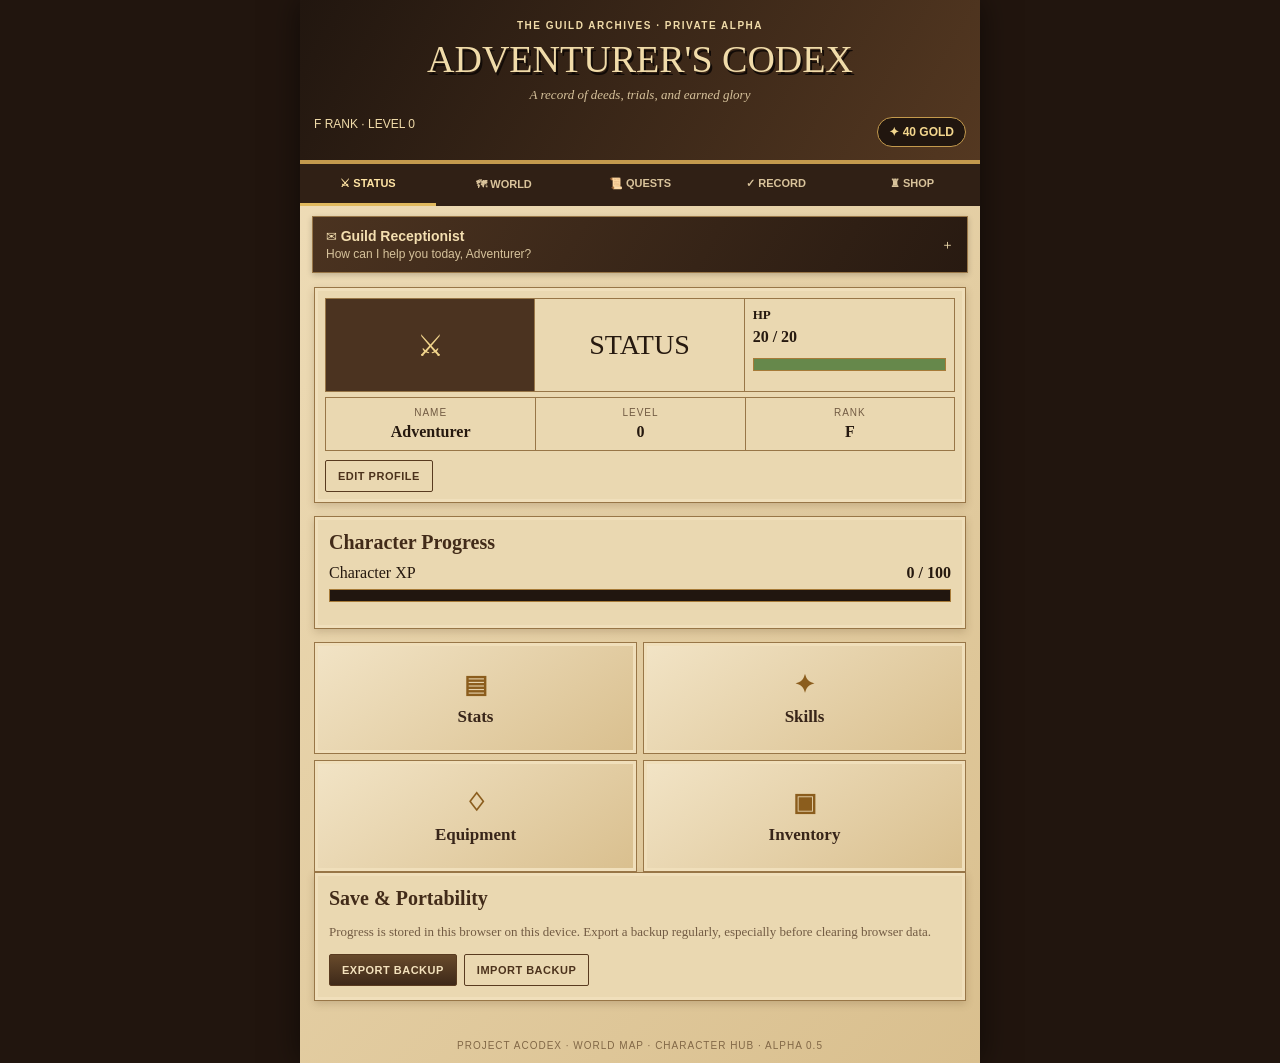
<file: ACodex-Alpha-0.5-Character-Hub-Test.html>
<!doctype html>
<html lang="en"><head><meta charset="utf-8"><meta name="viewport" content="width=device-width,initial-scale=1,viewport-fit=cover"><meta name="theme-color" content="#24180f"><title>Project ACodex</title>
<style>
:root{--ink:#26190f;--paper:#e9d6ad;--wood:#382519;--gold:#c49a4d}*{box-sizing:border-box}body{margin:0;background:#21150e;color:var(--ink);font-family:Georgia,serif}.app{max-width:680px;margin:auto;min-height:100vh;background:linear-gradient(135deg,#f0dfbb,#d9bf8e);box-shadow:0 0 30px #0008}header{background:linear-gradient(120deg,#21160f,#543821);color:#f0dba9;text-align:center;padding:20px 14px 13px;border-bottom:4px solid var(--gold)}.eyebrow,.small{font:700 10px Arial;letter-spacing:1.5px}.brand{font-size:clamp(26px,7vw,38px);margin:6px 0;text-shadow:2px 3px #120b07}.sub{font-style:italic;color:#d7c29b;font-size:13px}.top{display:flex;justify-content:space-between;margin-top:14px;font:12px Arial}.pill{background:#21160f;border:1px solid var(--gold);padding:7px 11px;border-radius:18px;color:#f4d78e;font-weight:bold}nav{display:grid;grid-template-columns:repeat(5,1fr);background:#302015;position:sticky;top:0;z-index:3}nav button{background:none;border:0;color:#d9c39b;padding:13px 2px;font:bold 11px Arial;border-bottom:3px solid transparent}nav button.active{color:#ffe4a4;border-bottom-color:#e0b95e}main{padding:14px}.panel{background:#ead8b1;border:1px solid #987647;box-shadow:inset 0 0 0 3px #f0dfbb,0 3px 8px #51351b33;padding:14px;margin-bottom:13px}.panel h2{margin:0 0 10px;font-size:20px;color:#422b19}.hero{display:flex;gap:13px;align-items:center}.crest{width:70px;height:80px;display:grid;place-items:center;overflow:hidden;background:linear-gradient(145deg,#4b3320,#21160f);border:3px solid var(--gold);color:#f2d58c;font-size:36px;clip-path:polygon(8% 0,92% 0,92% 72%,50% 100%,8% 72%)}.crest img{width:100%;height:100%;object-fit:cover;object-position:var(--avatar-x,50%) var(--avatar-crest-y,70%);transform:scale(var(--avatar-zoom,1));background:#4b3320}.preview-frame{width:76px;height:76px;flex:0 0 76px;border-radius:50%;overflow:hidden;border:3px solid var(--gold);background:#4b3320}.profile-preview{width:100%;height:100%;object-fit:cover;object-position:var(--avatar-x,50%) var(--avatar-y,50%);transform:scale(var(--avatar-zoom,1));display:block}.crop-controls{display:grid;grid-template-columns:1fr;gap:4px;margin-top:10px}.crop-controls label{font:11px Arial;color:#725b43}.crop-controls input{margin:0;padding:0;height:22px;background:transparent}.profile-row{display:flex;gap:12px;align-items:center}.profile-controls{flex:1;min-width:0}.profile-help{font:11px/1.4 Arial;color:#725b43;margin-top:4px}.hero h2{font-size:24px;margin:0}.rank{color:#8b5d1d;font:bold 11px Arial;letter-spacing:1.5px;margin-top:4px}.stats{display:grid;grid-template-columns:repeat(3,1fr);gap:8px;margin-top:13px}.stat{background:#4a321f;color:#f3dfb3;padding:10px 4px;text-align:center;border:1px solid var(--gold)}.stat b{display:block;font-size:21px;color:#f1cf7c}.stat span{font:10px Arial;letter-spacing:1px}.muted{color:#725b43;font-size:13px;line-height:1.4}.quest{border-left:4px solid #8d6127;padding:9px 10px;background:#f2e4c6;margin:9px 0}.quest.done{border-left-color:#526b42}.qhead,.between{display:flex;justify-content:space-between;gap:8px;align-items:center}.qtitle{display:flex;align-items:center;gap:7px;flex-wrap:wrap}.help-dot{width:22px;height:22px;padding:0;border:1px solid #805c2c;border-radius:50%;background:#f4e4bf;color:#5b3c1d;font:bold 13px Georgia;line-height:20px}.quest-tip{display:none;margin:9px 0;padding:9px 10px;background:#e7d3a8;border:1px dashed #98713b;color:#49321d;font-size:12px;line-height:1.45}.quest-tip.open{display:block}.tag{font:bold 9px Arial;letter-spacing:1px;padding:4px 6px;background:#604326;color:#f4dfb0;white-space:nowrap}.tag.done{background:#526b42}.btn{border:1px solid #593b20;background:linear-gradient(#684a2b,#3e2919);color:#f4e2bd;padding:9px 12px;font:bold 11px Arial;letter-spacing:.5px;text-transform:uppercase;border-radius:2px}.btn.gold{background:linear-gradient(#d4ad59,#99702e);color:#2d1c0e}.btn.ghost{background:transparent;color:#4c321c}.btn:disabled{opacity:.4}.actions{display:flex;gap:7px;flex-wrap:wrap;margin-top:9px}.divider{height:1px;background:#a88b5b;margin:11px 0}.item{display:flex;justify-content:space-between;gap:10px;align-items:center;padding:10px 0;border-bottom:1px solid #bda477}.item p{margin:4px 0;font-size:12px;color:#71583a;line-height:1.35}.price{font-weight:bold;color:#744c18;white-space:nowrap}.notice{background:#e5d1a4;border:1px dashed #9a743c;padding:10px;font-size:12px;line-height:1.4;margin-top:10px}input{font:14px Georgia;padding:9px;border:1px solid #9b7a4a;background:#f8edcf;color:#2b1b10;width:100%;margin:5px 0}footer{text-align:center;padding:12px;color:#826847;font:10px Arial;letter-spacing:1px}.toast{position:fixed;bottom:20px;left:50%;transform:translateX(-50%);background:#26190f;color:#f6dfaa;padding:11px 16px;border:1px solid var(--gold);z-index:9;display:none;font:13px Arial;max-width:90%}.reception{margin:10px 12px 0;border:1px solid #987647;background:linear-gradient(120deg,#4b3320,#281a11);color:#f4dfb0;box-shadow:0 2px 6px #0003}.reception-toggle{width:100%;display:flex;align-items:center;justify-content:space-between;gap:8px;padding:11px 13px;background:none;border:0;color:inherit;text-align:left}.reception-toggle strong{font-size:14px}.reception-toggle small{display:block;color:#d6c29b;font:12px Arial;margin-top:3px}.reception-body{display:none;border-top:1px solid #9c773f;padding:12px}.reception-body.open{display:block}.chatlog{max-height:190px;overflow:auto;display:flex;flex-direction:column;gap:8px;margin-bottom:10px}.bubble{padding:9px 11px;border-radius:8px;max-width:92%;font:13px/1.4 Arial}.bubble.guide{background:#ead8b1;color:#382519;align-self:flex-start}.bubble.visitor{background:#8b672f;color:#fff2d4;align-self:flex-end}.chatentry{display:flex;gap:6px}.chatentry input{margin:0;min-width:0}.chatentry button{flex:0 0 auto}.reception-hint{font:10px Arial;color:#d6c29b;margin-top:8px}.enemy-card{background:linear-gradient(145deg,#3d291b,#21160f);color:#f4dfb0;border:1px solid #a77b38;padding:14px;margin:10px 0}.player-card{background:linear-gradient(145deg,#594326,#332316);color:#f4dfb0;border:1px solid #c49a4d;padding:14px;margin:10px 0}.combatant-head{display:flex;align-items:center;justify-content:space-between;gap:8px}.enemy-title{font-size:23px;font-weight:bold}.combatant-name{font-size:21px;font-weight:bold}.action-flash{font-size:30px;display:inline-block;min-width:40px;text-align:center;animation:actionFlash .7s ease-in-out 3;text-shadow:0 0 12px #ffd56a}@keyframes actionFlash{0%,100%{opacity:.25;transform:scale(.8)}50%{opacity:1;transform:scale(1.25)}}.hp-track{height:13px;background:#21160f;border:1px solid #a77b38;margin:7px 0 12px}.hp-fill{height:100%;background:#9b3d2d;transition:width .2s}.player-hp-fill{height:100%;background:#66884b;transition:width .2s}.death-flash{display:flex;align-items:center;justify-content:center;gap:9px;margin:10px 0;padding:10px;border:2px solid #a51f1f;background:#5b0909;color:#fff1ed;font:bold 15px Arial;letter-spacing:1px;animation:deathFlash .32s steps(2,end) 5}.death-skull{font-size:38px;line-height:1;text-shadow:0 0 12px #ff2525}@keyframes deathFlash{0%,100%{background:#5b0909;box-shadow:0 0 5px #d00;opacity:1}50%{background:#e01818;box-shadow:0 0 24px #ff3030;opacity:.55}}.combat-actions{display:grid;grid-template-columns:1fr 1fr;gap:8px;margin:10px 0}.combat-actions button{min-height:48px}.battle-panel .combat-log{margin:0 0 12px}.battle-panel .combat-log h2{margin:0 0 6px}.battle-panel .combat-log p{margin:0}.battle-description{font-size:14px;line-height:1.45;margin:12px 2px}.battle-menu{display:grid;grid-template-columns:1fr 1fr;gap:7px;margin-top:10px}.battle-menu button{min-height:50px;font-size:13px}.battle-menu button:disabled{opacity:.5}.combat-log{background:#e3d0a5;border:1px dashed #98713b;padding:10px;font-size:12px;line-height:1.5;margin:10px 0}.timer{font:bold 30px Arial;text-align:center;color:#70471b;margin:10px}.map-node{background:#f2e4c6;border:1px solid #987647;padding:10px;margin:8px 0;border-left:4px solid #987647}.map-node.cleared{border-left-color:#526b42}.map-node.current{border-left-color:#c08a2c;background:#f7e9c7}.map-node.locked{opacity:.55}.map-region{background:linear-gradient(145deg,#4b3320,#21160f);color:#f4dfb0;padding:14px;border:1px solid #a77b38;margin:10px 0}.map-region h3{margin:0 0 5px}.map-path{font:bold 10px Arial;letter-spacing:1px;color:#8b5d1d}.type-select{font:14px Georgia;padding:9px;border:1px solid #9b7a4a;background:#f8edcf;color:#2b1b10;width:100%;margin:5px 0}

.character-sheet{padding:10px!important}.sheet-hp{padding:5px 3px}.sheet-title{text-align:center;margin:2px 0 10px!important;font-size:26px!important}.sheet-identity{display:grid;grid-template-columns:repeat(3,1fr);gap:4px;padding:10px 4px;border:1px solid #987647;font-size:12px}.sheet-level-progress{padding:9px 4px;font-size:12px}.attribute-row{display:grid;grid-template-columns:1fr 1fr;border:1px solid #987647;margin-top:6px;min-height:65px}.attribute-left,.attribute-right{padding:9px 10px;display:flex;flex-direction:column;justify-content:center;gap:7px}.attribute-left{border-right:1px solid #987647;font-size:14px}.attribute-xp-label{font-size:11px;color:#725b43}.attribute-right .between{align-items:center}.attribute-right .between span{font-size:11px;color:#725b43}.sheet-xp-fill{height:100%;background:#b8873d;transition:width .2s}
.character-header{display:flex;gap:14px;align-items:center}.character-details{flex:1;min-width:0}.character-details h2{margin:0 0 8px}.character-tabs{display:grid;grid-template-columns:repeat(5,1fr);gap:5px;margin:0 0 12px}.character-tabs button{padding:10px 3px;font-size:10px;min-width:0}@media(max-width:430px){.character-tabs{grid-template-columns:repeat(3,1fr)}}
.acodex-hub{padding:10px!important}
.status-toprow{display:grid;grid-template-columns:1fr 1fr 1fr;align-items:stretch;min-height:92px;border:1px solid #987647}
.status-portrait{display:flex;align-items:center;justify-content:center;overflow:hidden;min-width:0;background:#4b3320;border-right:1px solid #987647}
.status-portrait img{width:100%;height:100%;min-height:92px;object-fit:cover;object-position:var(--avatar-x,50%) var(--avatar-y,50%);transform:scale(var(--avatar-zoom,1))}
.status-placeholder{color:#f2d58c;font-size:30px}
.status-heading{display:flex;align-items:center;justify-content:center;text-align:center;font-size:clamp(20px,5vw,28px);border-right:1px solid #987647}
.status-hp{padding:8px;display:flex;flex-direction:column;justify-content:center;gap:5px;font-size:13px}
.status-hp strong{font-size:16px}
.status-identity{display:grid;grid-template-columns:repeat(3,1fr);border:1px solid #987647;margin-top:5px;text-align:center}
.status-identity>div{padding:9px 3px;display:flex;flex-direction:column;gap:5px}
.status-identity>div+div{border-left:1px solid #987647}
.status-identity span{font:10px Arial;letter-spacing:1px;color:#725b43}
.character-tile-grid{display:grid;grid-template-columns:1fr 1fr;gap:6px;margin-top:12px}
.character-tile{min-height:112px;border:1px solid #987647;background:linear-gradient(145deg,#f2e4c6,#d9bf8e);color:#382519;display:flex;flex-direction:column;align-items:center;justify-content:center;gap:8px;font: bold 17px Georgia;box-shadow:inset 0 0 0 3px #f0dfbb;cursor:pointer}
.character-tile:active{transform:scale(.98)}
.tile-icon{font-size:25px;color:#8b5d1d}
@media(max-width:380px){.status-hp{padding:5px;font-size:11px}.status-identity b{font-size:12px}}
</style></head><body><div class="app">
<header><div class="eyebrow">THE GUILD ARCHIVES · PRIVATE ALPHA</div><div class="brand">ADVENTURER'S CODEX</div><div class="sub">A record of deeds, trials, and earned glory</div><div class="top"><span id="rank">F RANK · LEVEL 0</span><span class="pill">✦ <span id="gold">40</span> GOLD</span></div></header>
<nav><button class="active" data-tab="status">⚔ STATUS</button><button data-tab="world">🗺 WORLD</button><button data-tab="quests">📜 QUESTS</button><button data-tab="record">✓ RECORD</button><button data-tab="shop">♜ SHOP</button></nav>
<section class="reception"><button class="reception-toggle" id="receptionToggle" aria-expanded="false" onclick="toggleReception()"><span>✉ <strong>Guild Receptionist</strong><small>How can I help you today, Adventurer?</small></span><span id="receptionArrow">＋</span></button><div class="reception-body" id="receptionBody"><div class="chatlog" id="chatlog"><div class="bubble guide">Welcome to the Guild! I can help you find your way around ACodex. Ask me about quests, Status, Gold, the Shop, or saving your progress.</div></div><form class="chatentry" onsubmit="sendReception(event)"><input id="receptionInput" autocomplete="off" placeholder="Ask the Guild Receptionist…" aria-label="Message the Guild Receptionist"><button class="btn gold" type="submit">Send</button></form><div class="reception-hint">LOCAL HELP DESK · Available offline · Alpha guide, not a live AI connection</div></div></section>
<main id="view"></main><footer>PROJECT ACODEX · WORLD MAP · CHARACTER HUB · ALPHA 0.5</footer></div><div class="toast" id="toast"></div>
<script>
const KEY='acodex_alpha_v1',starter={character:{name:'Adventurer',rank:'F',level:0,xp:0,gold:40},active:[{id:'007',title:'Clear the Path',type:'FIELD QUEST',description:'A route remains uncleared. Complete the assigned field task and report back to the Guild.',reward:20}],completed:[{id:'006',title:'Fortify the Keep',type:'GUILD QUEST',description:'Completed and recorded in the Guild ledger.',reward:20},{id:'008',title:'Goblin Scout',type:'COMBAT / FOOTWORK',description:'90 seconds of continuous outdoor footwork. A successful first goblin engagement.',reward:20}],inventory:[],purchases:[],next:9};
let s;try{s=JSON.parse(localStorage.getItem(KEY))||structuredClone(starter)}catch(e){s=structuredClone(starter)}
if(!s.character.avatar)s.character.avatar='';
if(s.character.avatarZoom==null)s.character.avatarZoom=1; if(s.character.avatarX==null)s.character.avatarX=50; if(s.character.avatarY==null)s.character.avatarY=50;
// Add the quest-help text to existing local saves without resetting player progress.
const fortify=s.completed.find(q=>q.id==='006');if(fortify&&!fortify.help)fortify.help='Clean up a section of your home. Minimum 30 minute duration.';
const goblin=s.completed.find(q=>q.id==='008');if(goblin&&!goblin.help)goblin.help='Complete 90 seconds of continuous outdoor footwork. Focus on light steps, balance, and moving safely.';
const pathQuest=s.active.find(q=>q.id==='007');if(pathQuest&&!pathQuest.help)pathQuest.help='Clear a safe walking path or small area so it is free of clutter and obstacles.';
// Safe migration: retain existing saves and add XP/type defaults only where absent.
s.active.forEach(q=>{if(q.xpReward==null)q.xpReward=q.reward;if(!q.questMode)q.questMode=/goblin|wolf|slime|combat/i.test(q.title+' '+q.type)?'combat':'field';});
s.completed.forEach(q=>{if(q.xpReward==null)q.xpReward=q.reward;});
let tab='status',characterSection='status',battle=null,timerHandle=null,timeLeft=30;
const UNDO_KEY='acodex_last_quest_action_v1';
let lastQuestUndo=null;try{lastQuestUndo=JSON.parse(localStorage.getItem(UNDO_KEY))}catch(e){}
function markQuestUndo(){lastQuestUndo=JSON.stringify(s);localStorage.setItem(UNDO_KEY,lastQuestUndo)}
function resetLastQuestAction(){if(!lastQuestUndo)return say('No quest action is available to reset.');if(!confirm('Undo the most recent quest-related action? This restores quest progress, rewards, and campaign unlocks to their previous state.'))return;try{s=JSON.parse(lastQuestUndo);localStorage.removeItem(UNDO_KEY);lastQuestUndo=null;if(timerHandle){clearInterval(timerHandle);timerHandle=null}battle=null;tab='quests';save();render();say('Last quest action reset. Progress and rewards restored to the previous state.')}catch(e){say('Could not restore the previous quest state.')} }
function resetCampaignEncounter(index){if(index<0||index>=s.world.outskirtsCleared)return;const names=['Goblin Scout','Goblin Raider','Goblin Brute','Goblin Shaman','Goblin King'];const affected=s.completed.filter(q=>q.type==='CAMPAIGN VICTORY'&&((Number.isInteger(q.campaignIndex)?q.campaignIndex:names.findIndex(n=>q.title.startsWith(n)))>=index));const xpToRemove=affected.reduce((sum,q)=>sum+(q.xpAwarded??q.xpReward??0),0);if(!confirm(`Reset ${names[index]} and every later Outskirts encounter? This removes ${affected.length} campaign victory record(s), reverses ${xpToRemove} XP, and relocks later encounters.`))return;const totalXp=s.character.level*100+s.character.xp;s.character.level=Math.floor(Math.max(0,totalXp-xpToRemove)/100);s.character.xp=Math.max(0,totalXp-xpToRemove)%100;s.completed=s.completed.filter(q=>!affected.includes(q));s.world.outskirtsCleared=index;s.world.abandonedFarmUnlocked=false;if(battle?.campaign&&battle.campaignIndex>=index){if(timerHandle){clearInterval(timerHandle);timerHandle=null}battle=null;}localStorage.removeItem(UNDO_KEY);lastQuestUndo=null;save();render();say(`${names[index]} and later campaign progress reset. You can replay the encounter sequence.`)}
const DAILY_POOL=[
 {title:'Prepare a healthy breakfast',description:'Make yourself a nourishing breakfast before starting the day.',help:'Prepare and eat a balanced breakfast. Keep it practical; the goal is a repeatable healthy habit.',baseXp:10,baseGold:5},
 {title:'Walk the dog',description:'Take your dog for a walk today.',help:'Take your dog for a walk at a comfortable, safe pace.',baseXp:10,baseGold:5},
 {title:'Reach 5,000 steps before work',description:'Reach 5,000 steps before your workday begins.',help:'Accumulate 5,000 steps before starting work. Your normal morning movement counts.',baseXp:15,baseGold:8},
 {title:'Take out the trash',description:'Take the household trash out before work.',help:'Take the trash out before beginning your workday.',baseXp:5,baseGold:3},
 {title:'Bring the laundry downstairs',description:'Bring a load of laundry downstairs.',help:'Move a load of laundry downstairs. No extra workout is required.',baseXp:5,baseGold:3},
 {title:'Prepare a healthy meal',description:'Prepare one nourishing meal for yourself.',help:'Make a practical, balanced meal. It does not need to be elaborate.',baseXp:10,baseGold:5},
 {title:'Hydrate through the day',description:'Make a conscious effort to drink water regularly today.',help:'Keep water accessible and drink regularly according to thirst and your normal needs.',baseXp:8,baseGold:4},
 {title:'Get some fresh air',description:'Spend at least 15 minutes outdoors.',help:'Spend 15 minutes outside at a comfortable time and pace.',baseXp:8,baseGold:4}
];
s.character.constitutionXp=s.character.constitutionXp||0;
if(!s.dailyQuest) s.dailyQuest=null;
function assignDailyQuest(){const now=Date.now();if(s.dailyQuest&&now-s.dailyQuest.assignedAt<86400000)return;const previous=s.dailyQuest?.title;let pool=DAILY_POOL.filter(q=>q.title!==previous);if(!pool.length)pool=DAILY_POOL;const pick=pool[Math.floor(Math.random()*pool.length)];s.dailyQuest={id:'daily-'+now,title:pick.title,type:'DAILY GUILD QUEST',questMode:'daily',description:pick.description,help:pick.help,baseXp:pick.baseXp,baseGold:pick.baseGold,assignedAt:now,completed:false};save();}
assignDailyQuest();

const DAY=24*60*60*1000;
if(!Array.isArray(s.guildContracts))s.guildContracts=[];
if(!Array.isArray(s.guildHistory))s.guildHistory=[];
function makeGuildContracts(){const now=Date.now(), pool=[{title:'Hunt 3 Wolves',enemy:'Wolf',target:3,level:1,hp:8,attack:3,xp:24,reward:25,description:'Defeat three wolves in three separate encounters. Progress is saved after each victory.'},{title:'Eliminate 1 Goblin Scout',enemy:'Goblin Scout',target:1,level:1,hp:8,attack:3,xp:10,reward:15,description:'Find and defeat one Goblin Scout.'},{title:'Defeat 1 Goblin Raider',enemy:'Goblin Raider',target:1,level:1,hp:9,attack:3,xp:12,reward:18,description:'Track down and defeat one Goblin Raider.'},{title:'Slay 1 Goblin Brute',enemy:'Goblin Brute',target:1,level:2,hp:12,attack:4,xp:15,reward:22,description:'Defeat one heavily armed Goblin Brute.'}];if(s.world.outskirtsCleared===4)pool.push({title:'Kill the Goblin King',enemy:'Goblin King',target:1,level:4,hp:20,attack:6,xp:30,reward:50,description:'Challenge the Goblin King while the regional boss encounter is available.'});const expired=s.guildContracts.filter(q=>q.expiresAt<=now);expired.forEach(q=>s.guildHistory.push({title:q.title,expiredAt:now,recycleAt:now+DAY,result:'EXPIRED'}));let active=s.guildContracts.filter(q=>q.expiresAt>now);while(active.length<3){let candidates=pool.filter(q=>!active.some(a=>a.title===q.title)&&!s.guildHistory.some(h=>h.title===q.title&&h.recycleAt>now));if(!candidates.length)break;let pick=candidates[Math.floor(Math.random()*candidates.length)];active.push({...pick,id:'G-'+(s.next++),type:'GUILD CONTRACT',questMode:'combat',progress:0,createdAt:now,expiresAt:now+DAY,xpReward:pick.xp,reward:pick.reward});}s.guildContracts=active;if(expired.length)save();}
// Campaign migration: existing player saves are preserved.
if(!s.world)s.world={outskirtsCleared:0,abandonedFarmUnlocked:false};if(!Number.isInteger(s.world.outskirtsCleared))s.world.outskirtsCleared=0;
makeGuildContracts();
if(s.active.length){s.completed.push(...s.active.map(q=>({...q,type:'LEGACY QUEST · ARCHIVED',description:'Archived during Guild contract board update; original record preserved.',date:new Date().toLocaleDateString()})));s.active=[];}
function save(){try{localStorage.setItem(KEY,JSON.stringify(s))}catch(e){say('Could not save in this browser. Export a backup.')}}function say(m){let t=document.querySelector('#toast');t.textContent=m;t.style.display='block';setTimeout(()=>t.style.display='none',2300)}
function toggleQuestHelp(id,button){const tip=document.getElementById(id);if(!tip)return;const open=!tip.classList.contains('open');tip.classList.toggle('open',open);button.setAttribute('aria-expanded',String(open));}
function toggleReception(){const b=document.querySelector('#receptionBody'),t=document.querySelector('#receptionToggle'),open=!b.classList.contains('open');b.classList.toggle('open',open);t.setAttribute('aria-expanded',String(open));document.querySelector('#receptionArrow').textContent=open?'−':'＋';if(open)setTimeout(()=>document.querySelector('#receptionInput').focus(),80)}
function receptionReply(q){const x=q.toLowerCase();if(/quest|mission|assignment|board/.test(x))return 'Visit QUESTS to see Guild-generated contracts. Each contract has a 24-hour cycle; multi-kill bounties track separate victories. Begin Encounter opens the Combat Arena, and completed contracts award XP and Gold.';if(/status|level|rank|xp|character|gold/.test(x))return 'Your STATUS page shows your Adventurer rank, level, XP, Gold, current assignment, and Guild Ledger. Your current starting record is F Rank, Level 0, and 40 Gold.';if(/shop|buy|voucher|purchase|inventory|item|equipment/.test(x))return 'Open the SHOP tab to browse reward vouchers and view your inventory. A purchase deducts its Gold cost after confirmation. Some equipment is deliberately locked in this alpha.';if(/save|backup|export|restore|progress|lost/.test(x))return 'Your progress is saved in this browser on this device. Open Save & Portability near the bottom of any tab and choose Export backup regularly. Import backup restores a previously exported JSON file.';if(/complete|report|reward/.test(x))return 'Guild contracts are completed through separate Combat Arena encounters. Multi-kill progress saves after each victory; rewards are granted when the full contract is complete.';if(/help|what can you|how do/.test(x))return 'I can explain the Status page, active quests, reporting completions, Gold rewards, the Shop, inventory, and save backups. Try asking “How do I complete a quest?” or “How do I back up my progress?”';return 'I can help with the alpha’s built-in features: Status, quests, completing assignments, Gold, the Shop, inventory, and backups. For new game rules, quest design, or anything needing Maverick’s broader assistance, bring the question to your ChatGPT conversation.'}
function sendReception(e){e.preventDefault();const input=document.querySelector('#receptionInput'),q=input.value.trim();if(!q)return;const log=document.querySelector('#chatlog');const user=document.createElement('div');user.className='bubble visitor';user.textContent=q;log.appendChild(user);const reply=document.createElement('div');reply.className='bubble guide';reply.textContent=receptionReply(q);log.appendChild(reply);input.value='';log.scrollTop=log.scrollHeight}
function gold(n){return '✦ '+n+' Gold'}
function esc(x){return String(x??'').replace(/[&<>\"']/g,c=>({'&':'&amp;','<':'&lt;','>':'&gt;','\"':'&quot;',"'":'&#39;'}[c]))}
function card(q,done=false){const tip=q.help||q.description||'No additional instructions have been added yet.';const xp=q.xpReward??q.reward;const action=done?'<span>✓ Guild record</span>':`<button class="btn gold" onclick="beginEncounter('${q.id}')">Begin encounter</button>`;const progress=Number.isInteger(q.target)?`<div class="small">CONTRACT PROGRESS · ${q.progress||0}/${q.target}</div><div class="notice">${q.progress||0} of ${q.target} victories recorded. Each target requires a separate encounter.</div>`:'';return `<div class="quest ${done?'done':''}"><div class="qhead"><div><div class="qtitle"><b>${q.title}</b><button class="help-dot" type="button" aria-label="Show quest instructions" aria-expanded="false" onclick="toggleQuestHelp('quest-tip-${q.id}',this)">?</button></div><div class="small">${done?'GUILD RECORD':'GUILD CONTRACT'} · ${q.id}</div></div><span class="tag ${done?'done':''}">${done?'COMPLETED':'BOUNTY'}</span></div><div class="quest-tip" id="quest-tip-${q.id}">${tip}</div>${progress}<div class="between"><b class="price">${gold(q.reward)} · ✧ ${xp} XP</b>${action}</div>${!done&&q.expiresAt?`<div class="muted">Refreshes ${new Date(q.expiresAt).toLocaleString()}</div>`:''}</div>`}

function dailyCard(){const q=s.dailyQuest;if(!q)return '';const remaining=Math.max(0,86400000-(Date.now()-q.assignedAt));const hours=Math.floor(remaining/3600000),mins=Math.floor((remaining%3600000)/60000);return `<div class="quest ${q.completed?'done':''}" style="border-left-color:#8b6b32"><div class="qhead"><div><div class="qtitle"><b>${q.title}</b><button class="help-dot" type="button" aria-label="Show daily quest instructions" aria-expanded="false" onclick="toggleQuestHelp('daily-tip',this)">?</button></div><div class="small">DAILY GUILD QUEST · REFRESHES IN ${hours}H ${mins}M</div></div><span class="tag ${q.completed?'done':''}">${q.completed?'COMPLETED':'DAILY'}</span></div><div class="quest-tip" id="daily-tip">${q.help}</div><div class="between"><b class="price">✦ ${q.baseGold*2} Gold · ✧ ${q.baseXp*2} Constitution XP</b>${q.completed?'<span>✓ Recorded</span>':`<button class="btn gold" onclick="completeDaily()">Report complete</button>`}</div><div class="muted" style="margin-top:5px">Daily multiplier: ×2 base rewards (${q.baseGold} Gold + ${q.baseXp} Constitution XP).</div></div>`}
function completeDaily(){const q=s.dailyQuest;if(!q||q.completed)return say('Today’s daily quest has already been recorded.');if(!confirm(`Complete “${q.title}”?
Reward: ${q.baseGold*2} Gold and ${q.baseXp*2} Constitution XP. No other attribute or character XP is awarded.`))return;markQuestUndo();q.completed=true;const goldAward=q.baseGold*2,conAward=q.baseXp*2;s.character.gold+=goldAward;s.character.constitutionXp+=conAward;s.completed.push({...q,date:new Date().toLocaleDateString(),goldAwarded:goldAward,constitutionAwarded:conAward,xpAwarded:0});save();render();say(`Daily quest complete! +${goldAward} Gold · +${conAward} Constitution XP.`)}

function render(){document.querySelector('#rank').textContent=s.character.rank+' RANK · LEVEL '+s.character.level;document.querySelector('#gold').textContent=s.character.gold;let v='';
if(tab==='status'){
const attrs=[['Strength','strength'],['Dexterity','dexterity'],['Constitution','constitution'],['Intelligence','intelligence']];
const sheetHp=20,sheetMaxHp=20,levelXp=s.character.xp%100;
const portrait=s.character.avatar?`<div class="status-portrait"><img src="${s.character.avatar}" alt="Character portrait" style="--avatar-zoom:${s.character.avatarZoom};--avatar-x:${s.character.avatarX}%;--avatar-y:${s.character.avatarY}%"></div>`:`<div class="status-portrait status-placeholder">⚔</div>`;
const identity=`<section class="panel character-sheet acodex-hub"><div class="status-toprow">${portrait}<div class="status-heading">STATUS</div><div class="status-hp"><b>HP</b><strong>${sheetHp} / ${sheetMaxHp}</strong><div class="hp-track"><div class="player-hp-fill" style="width:${sheetHp/sheetMaxHp*100}%"></div></div></div></div><div class="status-identity"><div><span>NAME</span><b>${esc(s.character.name||'Adventurer')}</b></div><div><span>LEVEL</span><b>${s.character.level}</b></div><div><span>RANK</span><b>${esc(s.character.rank)}</b></div></div><div class="actions"><button class="btn ghost" onclick="editCharacterProfile()">Edit profile</button></div></section>`;
const tiles=`<div class="character-tile-grid">${[['stats','Stats','chart-no-axes-column-increasing'],['skills','Skills','zap'],['equipment','Equipment','shield'],['inventory','Inventory','backpack']].map(([key,label,icon])=>`<button class="character-tile" onclick="setCharacterSection('${key}')"><span class="tile-icon">${icon==='zap'?'✦':icon==='shield'?'♢':icon==='backpack'?'▣':'▤'}</span><strong>${label}</strong></button>`).join('')}</div>`;
let content='';
if(characterSection==='status')content=`<section class="panel"><h2>Character Progress</h2><div class="between"><span>Character XP</span><b>${levelXp} / 100</b></div><div class="hp-track"><div class="sheet-xp-fill" style="width:${levelXp}%"></div></div></section>${tiles}`;
if(characterSection==='stats')content=`<section class="panel"><div class="between"><h2>Stats</h2><button class="btn ghost" onclick="setCharacterSection('status')">← Status</button></div>${attrs.map(([label,key])=>{const val=s.character[key]||1,xp=s.character[key+'Xp']||0;return `<div class="attribute-row"><div class="attribute-left"><b>${label}</b><div class="attribute-xp-label">Progress to next level</div></div><div class="attribute-right"><div class="between"><b>${val}</b><span>${xp%100} / 100 XP</span></div><div class="hp-track"><div class="sheet-xp-fill" style="width:${xp%100}%"></div></div></div></div>`}).join('')}</section>`;
if(characterSection==='skills')content=`<section class="panel"><div class="between"><h2>Skills</h2><button class="btn ghost" onclick="setCharacterSection('status')">← Status</button></div><p class="muted">No skills learned yet. Skills and unlock progression will be added here.</p></section>`;
if(characterSection==='inventory')content=`<section class="panel"><div class="between"><h2>Inventory</h2><button class="btn ghost" onclick="setCharacterSection('status')">← Status</button></div>${s.inventory.length?s.inventory.map(i=>`<div class="item"><div><b>${esc(i.name)}</b><p>Owned item</p></div><span class="tag">OWNED</span></div>`).join(''):'<p class="muted">Your inventory is empty.</p>'}</section>`;
if(characterSection==='equipment')content=`<section class="panel"><div class="between"><h2>Equipment</h2><button class="btn ghost" onclick="setCharacterSection('status')">← Status</button></div>${[['Weapon','No weapon equipped'],['Armor','No armor equipped'],['Shield','No shield equipped'],['Accessory','No accessory equipped']].map(([slot,label])=>`<div class="item"><div><b>${slot}</b><p>${label}</p></div><span class="tag">EMPTY</span></div>`).join('')}<p class="muted">Equipment management and item effects will be developed here.</p></section>`;
v=`${identity}${content}`;
}
if(tab==='world'){const encounters=[['Goblin Scout',1,8,3,10,'Common scout'],['Goblin Raider',1,9,3,12,'Armed raider'],['Goblin Brute',2,12,4,15,'Heavy hitter'],['Goblin Shaman',3,14,5,20,'Mini-boss'],['Goblin King',4,20,6,30,'Regional boss']];const done=s.world.outskirtsCleared;v=`<section class="panel"><h2>Testing Controls</h2><p class="muted">Undo the latest mob victory or quest completion, including its rewards and progression.</p><button class="btn ghost" onclick="resetLastQuestAction()" ${lastQuestUndo?'':'disabled'}>↶ Reset Last Quest Action</button></section><section class="panel"><h2>World Map</h2><p class="muted">Campaign regions open through victory. Cleared encounters remain completed; you can return to the region later.</p><div class="map-region"><div class="small">REGION I · STARTING TERRITORY</div><h3>THE OUTSKIRTS</h3><p>Goblin-controlled roads and settlements beyond the Guild's walls.</p><b>${Math.min(done,5)}/5 ENCOUNTERS CLEARED</b></div><div class="map-path">CAMPAIGN PATH · OUTSKIRTS</div>${encounters.map((e,i)=>`<div class="map-node ${i<done?'cleared':i===done?'current':'locked'}"><div class="between"><b>${i+1}. ${e[0]}</b><span class="tag ${i<done?'done':''}">${i<done?'CLEARED':i===done?'AVAILABLE':'LOCKED'}</span></div><div class="muted">Level ${e[1]} · ${e[5]} · ${e[2]} HP · ${e[3]} attack · ${e[4]} XP</div>${i===done?`<div class="actions"><button class="btn gold" onclick="beginCampaignEncounter(${i})">Enter encounter</button></div>`:''}${i<done?`<div class="actions"><button class="btn ghost" onclick="resetCampaignEncounter(${i})">↶ Reset from this encounter</button></div>`:''}</div>`).join('')}<div class="map-region" style="${s.world.abandonedFarmUnlocked?'':'opacity:.55'}"><div class="small">REGION II · ${s.world.abandonedFarmUnlocked?'UNLOCKED':'LOCKED'}</div><h3>ABANDONED FARM</h3><p>${s.world.abandonedFarmUnlocked?'The Goblin King has fallen. The farm road is now open.':'Defeat the Goblin King to open the road to the farm.'}</p>${s.world.abandonedFarmUnlocked?'<span class="tag done">REGION ACCESS GRANTED</span>':'<span class="tag">BOSS GATE · GOBLIN KING</span>'}</div></section>`}
if(tab==='quests'){makeGuildContracts();v=`<section class="panel"><h2>Testing Controls</h2><p class="muted">Undo the latest mob victory or quest completion, including its rewards and progression.</p><button class="btn ghost" onclick="resetLastQuestAction()" ${lastQuestUndo?'':'disabled'}>↶ Reset Last Quest Action</button></section><section class="panel"><h2>Daily Guild Quest</h2><p class="muted">One randomly assigned healthy-habit objective. It rotates every 24 hours and rewards double Gold and Constitution XP only.</p>${dailyCard()}</section><section class="panel"><h2>Guild Contract Board</h2><p class="muted">The Guild assigns available bounties from the creatures and bosses currently accessible in the world. Each contract refreshes independently after 24 hours.</p>${s.guildContracts.length?s.guildContracts.map(q=>card(q)).join(''):'<p class="muted">The Guild is preparing new contracts. Check back after the board refreshes.</p>'}</section><section class="panel"><h2>Guild Notice</h2><p class="muted">Multi-kill contracts require separate encounters. Progress is saved between fights. Completed or expired contracts return to the pool after their 24-hour cycle.</p></section>`}
if(tab==='combat'&&battle){const q=battle.campaign?{title:'OUTSKIRTS CAMPAIGN'}:s.active.find(x=>x.id===battle.questId);if(!q){tab='quests';return render()}const pct=Math.max(0,battle.enemyHp/battle.enemyMax*100),playerPct=Math.max(0,battle.playerHp/20*100),action=battle.actionIcon?`<span class="action-flash" aria-label="${battle.actionLabel||'Combat action'}">${battle.actionIcon}</span>`:'';v=`<section class="panel battle-panel"><div class="combat-log"><h2>Combat Log</h2><p>${battle.log}</p></div><div class="enemy-card"><div class="combatant-head"><div><div class="small">MONSTER</div><div class="enemy-title">${battle.enemyName} <span class="tag">LEVEL ${battle.enemyLevel}</span></div></div>${battle.actionTarget==='enemy'?action:''}</div><div class="between"><span>HP</span><b>${battle.enemyHp} / ${battle.enemyMax}</b></div><div class="hp-track"><div class="hp-fill" style="width:${pct}%"></div></div>${battle.enemyHp===0?'<div class="death-flash"><span class="death-skull">☠</span><span>ENEMY DEFEATED</span></div>':''}<div>Attack: ${battle.attackDamage} damage · Threat: ${battle.threat}</div>${battle.staggered?'<div class="notice">STAGGERED · Enemy cannot attack this turn</div>':''}</div><div class="player-card"><div class="combatant-head"><div><div class="small">PLAYER</div><div class="combatant-name">${esc(s.character.name||'Adventurer')}</div></div>${battle.actionTarget==='player'?action:''}</div><div class="between"><span>HP</span><b>${battle.playerHp} / 20</b></div><div class="hp-track"><div class="player-hp-fill" style="width:${playerPct}%"></div></div>${battle.playerHp===0?'<div class="death-flash"><span class="death-skull">☠</span><span>ADVENTURER DEFEATED</span></div>':''}</div><p class="battle-description"><b>Description:</b> ${battle.enemyName} blocks your path. Prepare for battle!</p><div class="battle-menu"><button class="btn gold" onclick="startChallenge('counter')" ${battle.phase!=='choose'?'disabled':''}>Attack</button><button class="btn gold" onclick="startChallenge('block')" ${battle.phase!=='choose'?'disabled':''}>Defend</button><button class="btn" disabled title="No skills are available yet">Skill</button><button class="btn ghost" onclick="escapeEncounter()">Escape</button></div>${battle.phase==='down'?`<div class="notice">Your Adventurer is out of HP. You can escape safely during this testing phase.</div>`:''}${battle.phase==='challenge'?`<div class="panel"><h2>${battle.mode==='block'?'Defensive drill':'Attack'}</h2><p class="muted">${battle.mode==='block'?`Perform <b>${battle.defendExercise}</b>. One controlled repetition blocks 1 damage. Your defense also staggers the enemy, preventing its next attack. Use a comfortable range of motion.`:`Perform <b>${battle.counterExercise}</b>. Each completed repetition deals 1 damage. Wall, incline, knee, or standard push-ups are all acceptable.`}</p><div class="timer" id="timer">00:${String(timeLeft).padStart(2,'0')}</div><button class="btn gold" onclick="startTimer()" id="timerStart">Start 30-second challenge</button><div id="repEntry" style="display:none"><label class="small">REPS COMPLETED (0–30)</label><input id="repCount" type="number" min="0" max="30" step="1" value="0"><button class="btn gold" onclick="resolveChallenge()">Submit reps</button></div></div>`:''}</section>`}
if(tab==='record'){v=`<section class="panel"><h2>Testing Controls</h2><p class="muted">Undo the latest mob victory or quest completion, including its rewards and progression.</p><button class="btn ghost" onclick="resetLastQuestAction()" ${lastQuestUndo?'':'disabled'}>↶ Reset Last Quest Action</button></section><section class="panel"><h2>Completed Quest Record</h2><p class="muted">The Guild's permanent record of reported victories.</p>${s.completed.length?[...s.completed].reverse().map(q=>card(q,true)).join(''):'<p class="muted">No completed quests yet.</p>'}</section>`}
if(tab==='shop'){let goods=[['v5','Small Reward Voucher','A small treat or new game fund.',5],['v10','Comfort Voucher','A cheat meal or equivalent indulgence.',10],['v20','Fun Reward Voucher','Put Gold toward something enjoyable.',20],['v50','Grand Reward Voucher','A planned cheat day or special outing.',50],['v100','Adventurer’s Day Voucher','A day dedicated to yourself.',100],['sword','Training Sword · Future Unlock','Placeholder; training rules not yet implemented.',60,true],['bow','Field Bow · Future Unlock','Placeholder; training rules not yet implemented.',80,true]];v=`<section class="panel"><h2>Guild Reward Shop</h2><div class="between"><span class="small">AVAILABLE TREASURY</span><b class="price">${gold(s.character.gold)}</b></div><p class="muted">Gold is earned through completed quests. Voucher purchases are tracked; redemption is handled outside this alpha.</p>${goods.map(g=>`<div class="item"><div><b>${g[1]}</b><p>${g[2]}</p><b class="price">${gold(g[3])}</b></div><button class="btn ${g[4]?'ghost':'gold'}" ${g[4]||s.character.gold<g[3]?'disabled':''} onclick="buy('${g[0]}','${g[1]}',${g[3]})">${g[4]?'LOCKED':'BUY'}</button></div>`).join('')}<div class="notice">Class Change unlocks after every reward voucher tier has been purchased at least once. Class changes are not implemented in this alpha.</div></section><section class="panel"><h2>Inventory</h2>${s.inventory.length?s.inventory.map(i=>`<div class="item"><b>${i.name}</b><span class="tag">OWNED</span></div>`).join(''):'<p class="muted">Your inventory is empty.</p>'}</section>`}
v+=`<section class="panel"><h2>Save & Portability</h2><p class="muted">Progress is stored in this browser on this device. Export a backup regularly, especially before clearing browser data.</p><div class="actions"><button class="btn" onclick="backup()">Export backup</button><button class="btn ghost" onclick="document.querySelector('#file').click()">Import backup</button><input id="file" type="file" accept="application/json" hidden onchange="restore(event)"></div></section>`;document.querySelector('#view').innerHTML=v}
function setCharacterSection(key){characterSection=key;render()}
function editCharacterProfile(){characterSection='status';render();setTimeout(()=>{const panel=document.querySelector('#view');panel.innerHTML+=`<section class="panel"><h2>Edit Adventurer Profile</h2><label class="small" for="adventurerName">NAME</label><input id="adventurerName" maxlength="32" value="${esc(s.character.name)}"><div class="actions"><button class="btn gold" onclick="saveProfileName()">Save name</button><button class="btn ghost" onclick="document.querySelector('#avatarFile').click()">Upload picture</button><button class="btn ghost" onclick="removeAvatar()" ${s.character.avatar?'':'disabled'}>Remove picture</button></div><input id="avatarFile" type="file" accept="image/*" hidden onchange="uploadAvatar(event)"><div class="crop-controls"><label>Zoom <input type="range" min="1" max="2.5" step="0.05" value="${s.character.avatarZoom}" oninput="updateAvatarFrame('avatarZoom',this.value)" onchange="saveAvatarFrame()"></label><label>Horizontal framing <input type="range" min="0" max="100" value="${s.character.avatarX}" oninput="updateAvatarFrame('avatarX',this.value)" onchange="saveAvatarFrame()"></label><label>Vertical framing <input type="range" min="0" max="100" value="${s.character.avatarY}" oninput="updateAvatarFrame('avatarY',this.value)" onchange="saveAvatarFrame()"></label><button class="btn ghost" onclick="resetAvatarFrame()">Reset framing</button></div></section>`;},0)}
function saveProfileName(){const input=document.querySelector('#adventurerName');if(!input)return;const name=input.value.trim();if(!name)return say('Enter a name for your Adventurer.');s.character.name=name.slice(0,32);save();render();say('Adventurer name saved.')}
function uploadAvatar(event){const file=event.target.files&&event.target.files[0];if(!file)return;if(!file.type.startsWith('image/')){say('Please choose an image file.');event.target.value='';return}if(file.size>8*1024*1024){say('That image is too large. Choose one under 8 MB.');event.target.value='';return}const reader=new FileReader();reader.onload=()=>{const img=new Image();img.onload=()=>{const max=512,scale=Math.min(1,max/Math.max(img.width,img.height)),canvas=document.createElement('canvas');canvas.width=Math.max(1,Math.round(img.width*scale));canvas.height=Math.max(1,Math.round(img.height*scale));canvas.getContext('2d').drawImage(img,0,0,canvas.width,canvas.height);s.character.avatar=canvas.toDataURL('image/jpeg',0.82);s.character.avatarZoom=1;s.character.avatarX=50;s.character.avatarY=50;save();render();say('Profile picture saved. Adjust the framing below.');};img.onerror=()=>say('Could not read that image. Try another picture.');img.src=reader.result;};reader.onerror=()=>say('Could not load that image.');reader.readAsDataURL(file);event.target.value=''}

function updateAvatarFrame(key,value){s.character[key]=Number(value);document.querySelectorAll('.crest img,.profile-preview').forEach(img=>{img.style.setProperty('--avatar-zoom',s.character.avatarZoom);img.style.setProperty('--avatar-x',s.character.avatarX+'%');img.style.setProperty('--avatar-y',s.character.avatarY+'%');if(img.closest('.crest'))img.style.setProperty('--avatar-crest-y',Math.min(100,s.character.avatarY+20)+'%')})}
function saveAvatarFrame(){save();say('Portrait framing saved.')}
function resetAvatarFrame(){s.character.avatarZoom=1;s.character.avatarX=50;s.character.avatarY=50;save();render();say('Portrait framing reset.')}
function removeAvatar(){if(!s.character.avatar)return;s.character.avatar='';save();render();say('Profile picture removed.')}
function go(t){tab=t;document.querySelectorAll('nav button').forEach(b=>b.classList.toggle('active',b.dataset.tab===t));render()}document.querySelectorAll('nav button').forEach(b=>b.onclick=()=>go(b.dataset.tab));
function awardQuest(q,xpOverride=null){s.character.gold+=q.reward;const xp=xpOverride??q.xpReward??q.reward;s.character.xp+=xp;let levels=Math.floor(s.character.xp/100);if(levels>0){s.character.level+=levels;s.character.xp-=levels*100;}return xp}
function complete(id){let i=s.active.findIndex(q=>q.id===id);if(i<0)return;let q=s.active[i];if(q.questMode==='combat')return say('Combat quests must be completed in the Combat Arena.');if(!confirm(`Report "${q.title}" complete and award ${q.reward} Gold and ${q.xpReward??q.reward} XP?`))return;markQuestUndo();s.active.splice(i,1);let xp=awardQuest(q);s.completed.push({...q,date:new Date().toLocaleDateString()});save();render();say(`Quest complete! +${q.reward} Gold · +${xp} XP.`)}
function addQuest(){let title=document.querySelector('#qt').value.trim(),desc=document.querySelector('#qd').value.trim(),mode=document.querySelector('#qmode').value;if(!title||!desc)return say('Enter a title and objective.');s.active.push({id:String(s.next++).padStart(3,'0'),title,type:mode==='combat'?'COMBAT ASSIGNMENT':mode==='daily'?'DAILY QUEST':'FIELD QUEST',questMode:mode,description:desc,help:desc,reward:10,xpReward:10});save();render();say('Quest added.')}
function beginCampaignEncounter(index){const list=[['Goblin Scout',1,8,3,10,'Low'],['Goblin Raider',1,9,3,12,'Low'],['Goblin Brute',2,12,4,15,'Moderate'],['Goblin Shaman',3,14,5,20,'High'],['Goblin King',4,20,6,30,'Boss']];if(index!==s.world.outskirtsCleared||index>=5)return say('That campaign encounter is not currently available.');const e=list[index];battle={campaign:true,returnTab:'world',campaignIndex:index,questId:null,enemyName:e[0],enemyLevel:e[1],enemyMax:e[2],enemyHp:e[2],playerHp:20,attackDamage:e[3],xpReward:e[4],threat:e[5],defendExercise:'crunches',counterExercise:'push-ups',turn:1,totalDamage:0,staggered:false,phase:'choose',mode:null,log:`${e[0]} blocks your path. Prepare for the encounter.`};tab='combat';render()}
function beginEncounter(id){const q=s.guildContracts.find(x=>x.id===id);if(!q)return;if(q.expiresAt<=Date.now()){makeGuildContracts();save();render();return say('That contract has expired and the Guild has refreshed the board.')}battle={questId:id,returnTab:'quests',enemyName:q.enemy,enemyLevel:q.level,enemyMax:q.hp,enemyHp:q.hp,playerHp:20,attackDamage:q.attack,xpReward:q.xpReward,threat:q.level>=3?'High':q.level===2?'Moderate':'Low',defendExercise:'crunches',counterExercise:'push-ups',turn:1,totalDamage:0,staggered:false,phase:'choose',mode:null,log:`A ${q.enemy} appears. Prepare for the encounter.`};tab='combat';render()}
function startChallenge(mode){if(!battle||battle.phase!=='choose')return;battle.mode=mode;battle.phase='challenge';battle.actionIcon=mode==='block'?'🛡':'⚔';battle.actionTarget=mode==='block'?'player':'enemy';battle.actionLabel=mode==='block'?'Shield block':'Enemy attack';timeLeft=30;if(mode==='counter'){if(battle.staggered){battle.actionIcon='⚔';battle.actionTarget='player';battle.actionLabel='Player counterattack';battle.staggered=false;battle.log='The goblin is still staggered from your defense! It cannot attack this turn. You have a clear opening to counterattack.';}else{battle.playerHp=Math.max(0,battle.playerHp-battle.attackDamage);battle.log=`The enemy strikes for ${battle.attackDamage} damage. You take the hit and prepare a counterattack.`;if(battle.playerHp===0){battle.log+=' You are out of HP. The encounter is paused; no quest penalty.';battle.phase='down';render();return}}}else{battle.log=`You brace against the incoming attack. Complete the defensive drill to turn the blow aside and stagger the goblin, preventing its next attack.`}render()}
function startTimer(){if(!battle||battle.phase!=='challenge'||timerHandle)return;const btn=document.querySelector('#timerStart');if(btn)btn.disabled=true;timeLeft=30;const tick=()=>{timeLeft--;const el=document.querySelector('#timer');if(el)el.textContent='00:'+String(Math.max(0,timeLeft)).padStart(2,'0');if(timeLeft<=0){clearInterval(timerHandle);timerHandle=null;const entry=document.querySelector('#repEntry');if(entry)entry.style.display='block';const start=document.querySelector('#timerStart');if(start)start.style.display='none';}};timerHandle=setInterval(tick,1000)}
function resolveChallenge(){if(!battle||battle.phase!=='challenge')return;const raw=Number(document.querySelector('#repCount')?.value);if(!Number.isInteger(raw)||raw<0||raw>30)return say('Enter a whole number from 0 to 30.');if(timerHandle){clearInterval(timerHandle);timerHandle=null}if(battle.mode==='block'){battle.actionIcon='🛡';battle.actionTarget='player';battle.actionLabel='Successful block';const blocked=Math.min(battle.attackDamage,raw),taken=battle.attackDamage-blocked;battle.playerHp=Math.max(0,battle.playerHp-taken);battle.staggered=true;battle.log=`You completed ${raw} defensive reps. The attack glances off; you take ${taken} damage after blocking ${blocked}. The goblin staggers and cannot attack during your next turn.`;}else{battle.actionIcon='⚔';battle.actionTarget='player';battle.actionLabel='Player attack';battle.enemyHp=Math.max(0,battle.enemyHp-raw);battle.totalDamage+=raw;battle.log=`You land ${raw} counterattack damage. The enemy has ${battle.enemyHp} HP remaining.`;}if(battle.enemyHp===0){battle.phase='victory';battle.log+=' The enemy has fallen!';render();setTimeout(()=>{if(battle&&battle.phase==='victory')finishEncounter(true)},1600);return}if(battle.playerHp===0){battle.phase='down';battle.log+=' You are out of HP. Pause the encounter and return later; there is no real-world penalty.';render();return}battle.turn++;battle.phase='choose';battle.mode=null;render()}
function finishEncounter(victory){if(timerHandle){clearInterval(timerHandle);timerHandle=null}if(battle.campaign){if(victory){markQuestUndo();const e=battle.enemyName,xp=battle.xpReward;s.character.xp+=xp;let levels=Math.floor(s.character.xp/100);if(levels){s.character.level+=levels;s.character.xp-=levels*100;}s.world.outskirtsCleared=Math.max(s.world.outskirtsCleared,battle.campaignIndex+1);if(s.world.outskirtsCleared>=5)s.world.abandonedFarmUnlocked=true;s.completed.push({id:'CAM-'+Date.now(),title:e+' · Outskirts Campaign',type:'CAMPAIGN VICTORY',campaignIndex:battle.campaignIndex,description:'Defeated in the regional campaign.',xpReward:xp,xpAwarded:xp,enemyLevel:battle.enemyLevel,date:new Date().toLocaleDateString(),result:'VICTORY'});save();battle=null;tab='world';render();say(`VICTORY! +${xp} XP. Campaign progress saved.`)}else{battle=null;tab='world';render()}return}const i=s.guildContracts.findIndex(q=>q.id===battle.questId);if(i<0){tab='quests';battle=null;render();return}const q=s.guildContracts[i];if(victory){markQuestUndo();q.progress=(q.progress||0)+1;s.guildHistory.push({title:q.title,enemy:q.enemy,completedAt:Date.now(),recycleAt:Date.now()+DAY,result:'ENCOUNTER VICTORY'});if(q.progress>=q.target){s.guildContracts.splice(i,1);const xp=awardQuest(q);s.completed.push({...q,xpAwarded:xp,date:new Date().toLocaleDateString(),result:'CONTRACT COMPLETE'});s.guildHistory.push({title:q.title,completedAt:Date.now(),recycleAt:Date.now()+DAY,result:'CONTRACT COMPLETE'});makeGuildContracts();save();battle=null;tab='record';render();say(`CONTRACT COMPLETE! +${q.reward} Gold · +${xp} XP.`)}else{save();const progress=q.progress;const title=q.title;battle=null;tab='quests';render();say(`${q.enemy} defeated! Contract progress: ${progress}/${q.target}. No reward until the full contract is complete.`)}}else{battle=null;tab='quests';render()}}
function escapeEncounter(){if(!battle)return;const destination=battle.returnTab|| (battle.campaign?'world':'quests');if(timerHandle){clearInterval(timerHandle);timerHandle=null}battle=null;tab=destination;document.querySelectorAll('nav button').forEach(b=>b.classList.toggle('active',b.dataset.tab===tab));render();say('You escaped safely. No HP, Gold, XP, or quest progress was lost.')}
function buy(id,name,cost){if(s.character.gold<cost||!confirm(`Purchase ${name} for ${cost} Gold?`))return;s.character.gold-=cost;s.purchases.push({id,name,cost});s.inventory.push({id,name});save();render();say('Purchase recorded.')}
function backup(){let a=document.createElement('a'),u=URL.createObjectURL(new Blob([JSON.stringify(s,null,2)],{type:'application/json'}));a.href=u;a.download='ACodex-backup.json';a.click();URL.revokeObjectURL(u);say('Backup export started.')}
function restore(e){let f=e.target.files[0];if(!f)return;let r=new FileReader();r.onload=()=>{try{let x=JSON.parse(r.result);if(!x.character||!Array.isArray(x.active)||!Array.isArray(x.completed))throw 0;if(!confirm('Replace current progress with this backup?'))return;s=x;save();render();say('Backup restored.')}catch(_){say('Invalid backup file.')}e.target.value=''};r.readAsText(f)}
save();render();
</script></body></html>
</file>
<file: style.css>
:root{--ink:#26190f;--paper:#e9d6ad;--wood:#382519;--gold:#c49a4d}*{box-sizing:border-box}body{margin:0;background:#21150e;color:var(--ink);font-family:Georgia,serif}.app{max-width:680px;margin:auto;min-height:100vh;background:linear-gradient(135deg,#f0dfbb,#d9bf8e);box-shadow:0 0 30px #0008}header{background:linear-gradient(120deg,#21160f,#543821);color:#f0dba9;text-align:center;padding:20px 14px 13px;border-bottom:4px solid var(--gold)}.eyebrow,.small{font:700 10px Arial;letter-spacing:1.5px}.brand{font-size:clamp(26px,7vw,38px);margin:6px 0;text-shadow:2px 3px #120b07}.sub{font-style:italic;color:#d7c29b;font-size:13px}.top{display:flex;justify-content:space-between;margin-top:14px;font:12px Arial}.pill{background:#21160f;border:1px solid var(--gold);padding:7px 11px;border-radius:18px;color:#f4d78e;font-weight:bold}nav{display:grid;grid-template-columns:repeat(4,1fr);background:#302015;position:sticky;top:0;z-index:3}nav button{background:none;border:0;color:#d9c39b;padding:13px 2px;font:bold 11px Arial;border-bottom:3px solid transparent}nav button.active{color:#ffe4a4;border-bottom-color:#e0b95e}main{padding:14px}.panel{background:#ead8b1;border:1px solid #987647;box-shadow:inset 0 0 0 3px #f0dfbb,0 3px 8px #51351b33;padding:14px;margin-bottom:13px}.panel h2{margin:0 0 10px;font-size:20px;color:#422b19}.hero{display:flex;gap:13px;align-items:center}.crest{width:70px;height:80px;display:grid;place-items:center;overflow:hidden;background:linear-gradient(145deg,#4b3320,#21160f);border:3px solid var(--gold);color:#f2d58c;font-size:36px;clip-path:polygon(8% 0,92% 0,92% 72%,50% 100%,8% 72%)}.crest img{width:100%;height:100%;object-fit:cover;object-position:var(--avatar-x,50%) var(--avatar-crest-y,70%);transform:scale(var(--avatar-zoom,1));background:#4b3320}.preview-frame{width:76px;height:76px;flex:0 0 76px;border-radius:50%;overflow:hidden;border:3px solid var(--gold);background:#4b3320}.profile-preview{width:100%;height:100%;object-fit:cover;object-position:var(--avatar-x,50%) var(--avatar-y,50%);transform:scale(var(--avatar-zoom,1));display:block}.crop-controls{display:grid;grid-template-columns:1fr;gap:4px;margin-top:10px}.crop-controls label{font:11px Arial;color:#725b43}.crop-controls input{margin:0;padding:0;height:22px;background:transparent}.profile-row{display:flex;gap:12px;align-items:center}.profile-controls{flex:1;min-width:0}.profile-help{font:11px/1.4 Arial;color:#725b43;margin-top:4px}.hero h2{font-size:24px;margin:0}.rank{color:#8b5d1d;font:bold 11px Arial;letter-spacing:1.5px;margin-top:4px}.stats{display:grid;grid-template-columns:repeat(3,1fr);gap:8px;margin-top:13px}.stat{background:#4a321f;color:#f3dfb3;padding:10px 4px;text-align:center;border:1px solid var(--gold)}.stat b{display:block;font-size:21px;color:#f1cf7c}.stat span{font:10px Arial;letter-spacing:1px}.muted{color:#725b43;font-size:13px;line-height:1.4}.quest{border-left:4px solid #8d6127;padding:9px 10px;background:#f2e4c6;margin:9px 0}.quest.done{border-left-color:#526b42}.qhead,.between{display:flex;justify-content:space-between;gap:8px;align-items:center}.qtitle{display:flex;align-items:center;gap:7px;flex-wrap:wrap}.help-dot{width:22px;height:22px;padding:0;border:1px solid #805c2c;border-radius:50%;background:#f4e4bf;color:#5b3c1d;font:bold 13px Georgia;line-height:20px}.quest-tip{display:none;margin:9px 0;padding:9px 10px;background:#e7d3a8;border:1px dashed #98713b;color:#49321d;font-size:12px;line-height:1.45}.quest-tip.open{display:block}.tag{font:bold 9px Arial;letter-spacing:1px;padding:4px 6px;background:#604326;color:#f4dfb0;white-space:nowrap}.tag.done{background:#526b42}.btn{border:1px solid #593b20;background:linear-gradient(#684a2b,#3e2919);color:#f4e2bd;padding:9px 12px;font:bold 11px Arial;letter-spacing:.5px;text-transform:uppercase;border-radius:2px}.btn.gold{background:linear-gradient(#d4ad59,#99702e);color:#2d1c0e}.btn.ghost{background:transparent;color:#4c321c}.btn:disabled{opacity:.4}.actions{display:flex;gap:7px;flex-wrap:wrap;margin-top:9px}.divider{height:1px;background:#a88b5b;margin:11px 0}.item{display:flex;justify-content:space-between;gap:10px;align-items:center;padding:10px 0;border-bottom:1px solid #bda477}.item p{margin:4px 0;font-size:12px;color:#71583a;line-height:1.35}.price{font-weight:bold;color:#744c18;white-space:nowrap}.notice{background:#e5d1a4;border:1px dashed #9a743c;padding:10px;font-size:12px;line-height:1.4;margin-top:10px}input{font:14px Georgia;padding:9px;border:1px solid #9b7a4a;background:#f8edcf;color:#2b1b10;width:100%;margin:5px 0}footer{text-align:center;padding:12px;color:#826847;font:10px Arial;letter-spacing:1px}.toast{position:fixed;bottom:20px;left:50%;transform:translateX(-50%);background:#26190f;color:#f6dfaa;padding:11px 16px;border:1px solid var(--gold);z-index:9;display:none;font:13px Arial;max-width:90%}.reception{margin:10px 12px 0;border:1px solid #987647;background:linear-gradient(120deg,#4b3320,#281a11);color:#f4dfb0;box-shadow:0 2px 6px #0003}.reception-toggle{width:100%;display:flex;align-items:center;justify-content:space-between;gap:8px;padding:11px 13px;background:none;border:0;color:inherit;text-align:left}.reception-toggle strong{font-size:14px}.reception-toggle small{display:block;color:#d6c29b;font:12px Arial;margin-top:3px}.reception-body{display:none;border-top:1px solid #9c773f;padding:12px}.reception-body.open{display:block}.chatlog{max-height:190px;overflow:auto;display:flex;flex-direction:column;gap:8px;margin-bottom:10px}.bubble{padding:9px 11px;border-radius:8px;max-width:92%;font:13px/1.4 Arial}.bubble.guide{background:#ead8b1;color:#382519;align-self:flex-start}.bubble.visitor{background:#8b672f;color:#fff2d4;align-self:flex-end}.chatentry{display:flex;gap:6px}.chatentry input{margin:0;min-width:0}.chatentry button{flex:0 0 auto}.reception-hint{font:10px Arial;color:#d6c29b;margin-top:8px}.enemy-card{background:linear-gradient(145deg,#3d291b,#21160f);color:#f4dfb0;border:1px solid #a77b38;padding:14px;margin:10px 0}.player-card{background:linear-gradient(145deg,#594326,#332316);color:#f4dfb0;border:1px solid #c49a4d;padding:14px;margin:10px 0}.combatant-head{display:flex;align-items:center;justify-content:space-between;gap:8px}.enemy-title{font-size:23px;font-weight:bold}.combatant-name{font-size:21px;font-weight:bold}.action-flash{font-size:30px;display:inline-block;min-width:40px;text-align:center;animation:actionFlash .7s ease-in-out 3;text-shadow:0 0 12px #ffd56a}@keyframes actionFlash{0%,100%{opacity:.25;transform:scale(.8)}50%{opacity:1;transform:scale(1.25)}}.hp-track{height:13px;background:#21160f;border:1px solid #a77b38;margin:7px 0 12px}.hp-fill{height:100%;background:#9b3d2d;transition:width .2s}.player-hp-fill{height:100%;background:#66884b;transition:width .2s}.death-flash{display:flex;align-items:center;justify-content:center;gap:9px;margin:10px 0;padding:10px;border:2px solid #a51f1f;background:#5b0909;color:#fff1ed;font:bold 15px Arial;letter-spacing:1px;animation:deathFlash .32s steps(2,end) 5}.death-skull{font-size:38px;line-height:1;text-shadow:0 0 12px #ff2525}@keyframes deathFlash{0%,100%{background:#5b0909;box-shadow:0 0 5px #d00;opacity:1}50%{background:#e01818;box-shadow:0 0 24px #ff3030;opacity:.55}}.combat-actions{display:grid;grid-template-columns:1fr 1fr;gap:8px;margin:10px 0}.combat-actions button{min-height:48px}.battle-panel .combat-log{margin:0 0 12px}.battle-panel .combat-log h2{margin:0 0 6px}.battle-panel .combat-log p{margin:0}.battle-description{font-size:14px;line-height:1.45;margin:12px 2px}.battle-menu{display:grid;grid-template-columns:1fr 1fr;gap:7px;margin-top:10px}.battle-menu button{min-height:50px;font-size:13px}.battle-menu button:disabled{opacity:.5}.combat-log{background:#e3d0a5;border:1px dashed #98713b;padding:10px;font-size:12px;line-height:1.5;margin:10px 0}.timer{font:bold 30px Arial;text-align:center;color:#70471b;margin:10px}.map-node{background:#f2e4c6;border:1px solid #987647;padding:10px;margin:8px 0;border-left:4px solid #987647}.map-node.cleared{border-left-color:#526b42}.map-node.current{border-left-color:#c08a2c;background:#f7e9c7}.map-node.locked{opacity:.55}.map-region{background:linear-gradient(145deg,#4b3320,#21160f);color:#f4dfb0;padding:14px;border:1px solid #a77b38;margin:10px 0}.map-region h3{margin:0 0 5px}.map-path{font:bold 10px Arial;letter-spacing:1px;color:#8b5d1d}.type-select{font:14px Georgia;padding:9px;border:1px solid #9b7a4a;background:#f8edcf;color:#2b1b10;width:100%;margin:5px 0}

.character-sheet{padding:10px!important}.sheet-hp{padding:5px 3px}.sheet-title{text-align:center;margin:2px 0 10px!important;font-size:26px!important}.sheet-identity{display:grid;grid-template-columns:repeat(3,1fr);gap:4px;padding:10px 4px;border:1px solid #987647;font-size:12px}.sheet-level-progress{padding:9px 4px;font-size:12px}.attribute-row{display:grid;grid-template-columns:1fr 1fr;border:1px solid #987647;margin-top:6px;min-height:65px}.attribute-left,.attribute-right{padding:9px 10px;display:flex;flex-direction:column;justify-content:center;gap:7px}.attribute-left{border-right:1px solid #987647;font-size:14px}.attribute-xp-label{font-size:11px;color:#725b43}.attribute-right .between{align-items:center}.attribute-right .between span{font-size:11px;color:#725b43}.sheet-xp-fill{height:100%;background:#b8873d;transition:width .2s}
.character-header{display:flex;gap:14px;align-items:center}.character-details{flex:1;min-width:0}.character-details h2{margin:0 0 8px}.character-tabs{display:grid;grid-template-columns:repeat(5,1fr);gap:5px;margin:0 0 12px}.character-tabs button{padding:10px 3px;font-size:10px;min-width:0}@media(max-width:430px){.character-tabs{grid-template-columns:repeat(3,1fr)}}
.acodex-hub{padding:10px!important}
.status-toprow{display:grid;grid-template-columns:1fr 1fr 1fr;align-items:stretch;min-height:92px;border:1px solid #987647}
.status-portrait{display:flex;align-items:center;justify-content:center;overflow:hidden;min-width:0;background:#4b3320;border-right:1px solid #987647}
.status-portrait img{width:100%;height:100%;min-height:92px;object-fit:cover;object-position:var(--avatar-x,50%) var(--avatar-y,50%);transform:scale(var(--avatar-zoom,1))}
.status-placeholder{color:#f2d58c;font-size:30px}
.status-heading{display:flex;align-items:center;justify-content:center;text-align:center;font-size:clamp(20px,5vw,28px);border-right:1px solid #987647}
.status-hp{padding:8px;display:flex;flex-direction:column;justify-content:center;gap:5px;font-size:13px}
.status-hp strong{font-size:16px}
.status-identity{display:grid;grid-template-columns:repeat(3,1fr);border:1px solid #987647;margin-top:5px;text-align:center}
.status-identity>div{padding:9px 3px;display:flex;flex-direction:column;gap:5px}
.status-identity>div+div{border-left:1px solid #987647}
.status-identity span{font:10px Arial;letter-spacing:1px;color:#725b43}
.character-tile-grid{display:grid;grid-template-columns:1fr 1fr;gap:6px;margin-top:12px}
.character-tile{min-height:112px;border:1px solid #987647;background:linear-gradient(145deg,#f2e4c6,#d9bf8e);color:#382519;display:flex;flex-direction:column;align-items:center;justify-content:center;gap:8px;font: bold 17px Georgia;box-shadow:inset 0 0 0 3px #f0dfbb;cursor:pointer}
.character-tile:active{transform:scale(.98)}
.tile-icon{font-size:25px;color:#8b5d1d}
@media(max-width:380px){.status-hp{padding:5px;font-size:11px}.status-identity b{font-size:12px}}
.combat-log{background:#410e16!important;border:2px solid #ef4444!important;color:#fff1f2!important}.combat-log h2,.combat-log p{color:#fff1f2!important}.combat-log h2{color:#fca5a5!important}.enemy-card .notice{background:#410e16!important;border:1px solid #ef4444!important;color:#fff1f2!important}
#victoryDialog,.guild-recovery{width:min(390px,calc(100% - 32px));box-sizing:border-box;background:#17151c;color:#f5eee2;border:2px solid #b78b3e;border-radius:14px;padding:22px;box-shadow:0 12px 60px #000a}#victoryDialog::backdrop,.guild-recovery::backdrop{background:#000b}.victory-heading{text-align:center}.victory-heading h2{color:#e7bf65;font-size:26px;margin:8px 0}.victory-heading p{color:#d3c9b9}.victory-rewards{border-top:1px solid #665333;padding-top:12px;display:grid;gap:12px}.victory-rewards .between{gap:12px;flex-wrap:wrap}.battle-scene{position:relative;isolation:isolate;overflow:hidden;border-radius:10px}.battle-landscape{position:absolute;inset:0;width:100%;height:100%;z-index:-1;opacity:.85}
.enemy-card .hp-track,.player-card .hp-track{position:relative;overflow:visible;height:22px}.damage-chunk{position:absolute;top:0;bottom:0;background:#ed4141;display:flex;align-items:center;justify-content:center;z-index:2;animation:damageFade 2.8s ease-out forwards;pointer-events:none}.damage-chunk span{position:relative;top:-2px;font:bold 16px Arial,sans-serif;color:white;text-shadow:0 1px 3px #000;white-space:nowrap}@keyframes damageFade{0%,65%{opacity:1}100%{opacity:0}}

/* Character screen refresh — scoped to status */
.codex-status{color:#eee4d2;font-family:Arial,sans-serif;display:grid;gap:12px}.codex-status .panel{margin:0;background:linear-gradient(145deg,#20252c,#14191f);border:1px solid #796644;box-shadow:inset 0 0 0 2px #171b21;border-radius:10px;padding:14px;color:#eee4d2}.codex-status .panel h2{color:#d8ba7c;font-family:Georgia,serif}.codex-status .muted,.codex-status .item p,.codex-status .profile-help,.codex-status .attribute-xp-label{color:#b8b4ac}.codex-status .btn.ghost{color:#e0c38c;border-color:#786746}.codex-status .item{border-color:#4a4439}.codex-status .quest-tip{background:#29251e;color:#f1dfbb;border-color:#8b7447}.codex-hero{display:grid;grid-template-columns:minmax(0,42%) minmax(0,1fr);gap:14px;align-items:center}.codex-status .status-portrait{width:100%;height:auto;aspect-ratio:3/4;max-height:300px;border:1px solid #a58a58;border-radius:7px;overflow:hidden;background:#101419;display:grid;place-items:center}.codex-status .status-portrait img{width:100%;height:100%;object-fit:cover;object-position:var(--avatar-x,50%) var(--avatar-y,50%);transform:scale(var(--avatar-zoom,1))}.codex-identity{min-width:0;display:grid;gap:7px}.codex-identity h2{overflow-wrap:anywhere;margin:0;font-size:clamp(17px,5vw,25px)}.codex-kicker{font-size:10px;color:#d8ba7c;letter-spacing:1px}.codex-level{font: bold 21px Georgia}.codex-identity .between{font-size:11px}.codex-track{height:7px;background:#383a40;border-radius:4px;overflow:hidden}.codex-track i{display:block;height:100%;background:var(--stat-color,#c5a36a);border-radius:4px}.codex-class{border:1px solid #61543c;padding:7px;font-size:11px;text-align:center;color:#d8ba7c}.codex-attr{display:flex;gap:9px;align-items:center;padding:9px 0}.codex-stat-icon{display:grid;place-items:center;background:#2a3038;border-radius:6px;width:34px;height:34px;color:var(--stat-color);font-size:20px;flex:none}.codex-stat-body{flex:1;min-width:0}.codex-stat-body .between{font-size:12px;margin-bottom:6px}.codex-stat-body small{font-size:10px;color:#b8b4ac;white-space:nowrap}.codex-attr strong{color:var(--stat-color);font-size:20px;min-width:20px;text-align:center}.codex-slots{display:grid;grid-template-columns:repeat(4,minmax(0,1fr));gap:7px}.codex-slot{background:#191e24;border:1px solid #444a52;border-radius:7px;color:#d3cbbd;padding:8px 2px;min-width:0;display:grid;gap:5px;justify-items:center}.codex-slot.equipped{border-color:#c5a36a;background:#30291e}.codex-slot span{font-size:28px;color:#a89a80}.codex-slot b{font-size:11px}.codex-slot small{font-size:10px;color:#b8b4ac}.codex-weapon{display:flex;justify-content:space-between;align-items:center;gap:8px;background:#2b261e;border:1px solid #796644;border-radius:6px;margin-top:10px;padding:12px}.codex-weapon small{display:block;font-size:10px;color:#c4b59a;margin-top:5px}.codex-weapon strong{font-size:24px;color:#d8ba7c}.codex-guild{width:100%;min-height:48px;border-radius:7px!important}.codex-status .character-tile{background:#20252c;color:#e1c48e;border:1px solid #796644;border-radius:7px}.codex-status .character-tile-grid{margin:0}.app:has(.codex-status){background:#101419}.app:has(.codex-status) header{background:#14191f;border-bottom:1px solid #796644}.app:has(.codex-status) nav{background:#171c22;grid-template-columns:repeat(5,minmax(0,1fr))}.app:has(.codex-status) nav button{font-size:10px}.app:has(.codex-status) footer{color:#b6a384}@media(max-width:350px){.codex-hero{gap:8px}.codex-status .panel{padding:10px}.codex-attr{gap:5px}}
.equipment-sprite{display:block;width:100%;max-width:64px;height:auto;aspect-ratio:1;flex-shrink:0}.equipment-sprite.empty{opacity:.35;filter:grayscale(1)}.inventory-sprite-row{display:flex;align-items:center;gap:10px;min-width:0}.inventory-sprite-row .equipment-sprite{width:48px}.codex-slot .equipment-sprite{margin:0 auto 4px}.codex-slot.equipped{border-color:#c5a36a;background:#30362c}.panel.codex-merchant{background:#1b2229;color:#eee7da;border:1px solid #79694d;border-radius:14px}.codex-merchant h2,.codex-merchant .between>b{color:#dfc28c}.codex-merchant .muted{color:#b8b0a3}.codex-merchant .btn.ghost{color:#dfc28c;border-color:#79694d}.merchant-row{padding:16px 0;border-top:1px solid #444950}.merchant-row .between{gap:12px}.merchant-row select{width:auto;max-width:45%;background:#262d35;color:#eee7da;border:1px solid #79694d;padding:9px;border-radius:6px}.merchant-row .btn.gold{width:100%;margin-top:8px}.merchant-rarity{margin:5px 0;color:#b8b0a3}.merchant-rarity.uncommon{color:#8fc49a}.merchant-rarity.rare{color:#8bb4e9}.merchant-rarity.epic{color:#c5a2ed}.game-confirm{box-sizing:border-box;width:min(92vw,440px);max-height:85vh;overflow:auto;background:#20262c;color:#eee7da;border:2px solid #b89a60;border-radius:16px;padding:24px;box-shadow:0 12px 45px #0009}.game-confirm::backdrop{background:#080b10bd}.game-confirm h2{text-align:center;color:#e5c994;margin:0 0 14px}.game-confirm .trade-dialogue{color:#c9baa0;text-align:center;font-style:italic}.trade-details{border-top:1px solid #756344;padding:18px 0;font-weight:bold}.trade-total{display:flex;align-items:center;justify-content:space-between;gap:8px;background:#30291e;color:#d9c6a2;border-radius:8px;padding:14px}.trade-total strong{color:#e3bf70}.trade-actions{display:grid;grid-template-columns:1fr 1fr;gap:10px;margin-top:18px}.game-confirm .btn.ghost{color:#e5c994;border-color:#8b754d}.trail-map{position:relative;height:680px;overflow:hidden;border:2px solid #a58a58;border-radius:9px;background:radial-gradient(ellipse at 20% 20%,#597346 0,transparent 35%),radial-gradient(ellipse at 80% 60%,#436e69 0,transparent 24%),linear-gradient(135deg,#263d29,#162b24 55%,#47533b);margin:10px 0}.trail-map.cavern{background:radial-gradient(ellipse at 30% 20%,#655346,transparent 40%),linear-gradient(135deg,#302b35,#171c24,#4c4140)}.trail-lines{position:absolute;inset:0;width:100%;height:100%;z-index:1}.trail-scenery{position:absolute;color:#142c21;font-size:42px;opacity:.55;transform:translate(-50%,-50%);pointer-events:none}.cavern .trail-scenery{color:#a08c72}.trail-node{position:absolute;transform:translate(-50%,-50%);z-index:2;width:56px;height:56px;border-radius:50%;border:2px solid #9a8c72;background:#20252a;color:#f1e2c2;display:grid;place-items:center;box-shadow:0 3px 8px #0008;cursor:pointer}.trail-node span{font-size:26px;line-height:1}.trail-node small{position:absolute;top:-9px;background:#28231c;border:1px solid #b69b65;border-radius:50%;min-width:20px;padding:2px}.trail-node em{position:absolute;bottom:-8px;font-size:12px;font-style:normal;background:#222;padding:1px 5px;border-radius:8px}.trail-node.cleared{border-color:#81b76a}.trail-node.current{border-color:#ffdb80;box-shadow:0 0 18px #ffc65b}.trail-node.locked{filter:grayscale(.85);opacity:.8}.trail-node.selected{outline:2px solid #fff1c7;outline-offset:4px}.trail-detail{background:#20252b;color:#f0e2c9;border:1px solid #a58a58;border-radius:8px;padding:12px;margin-bottom:16px}.trail-detail p{color:#d3c5ab}.trail-detail details{margin-top:10px}.trail-detail .tag{color:#f0e2c9}.trail-detail select{padding:8px}.trail-detail .btn{margin:4px 0}.woodland .trail-scenery{display:none}.codex-combat{background:#171e1b;color:#f1e3c8;border-color:#a58a58}.codex-combat .enemy-card,.codex-combat .player-card{background:#252e28;color:#f1e3c8;border-color:#88744e}.codex-combat .battle-scene{min-height:180px;position:relative}.battle-roster{position:relative;z-index:2;display:flex;flex-wrap:wrap;justify-content:center;align-items:center;gap:8px;padding:12px}.battle-unit{width:29%;min-width:75px;text-align:center;color:#fff1d4;background:#18251dbb;border-radius:6px;padding:4px}.battle-unit .monster-art{margin:0!important}.battle-unit small{font-size:10px}.unit-hp{height:5px;background:#332525;border-radius:4px;overflow:hidden}.unit-hp i{display:block;height:100%;background:#cf5550}.unit-fallback{font-size:42px}.codex-combat .battle-menu{display:grid;grid-template-columns:1fr 1fr;gap:8px}.codex-combat .battle-menu button{min-height:48px}.codex-combat .panel{background:#252e28;color:#f1e3c8}.codex-combat .muted{color:#cfc4ae}.codex-combat .battle-scene{aspect-ratio:400/260;min-height:0;display:grid;place-items:center;background:#26382a}.codex-combat .battle-landscape{opacity:1}.codex-combat .battle-roster{position:absolute;inset:0;display:grid;grid-template-columns:repeat(6,minmax(0,1fr));grid-template-rows:repeat(2,minmax(0,1fr));gap:0 4px;padding:5px;min-height:0;align-items:stretch}.codex-combat .battle-unit{width:100%;min-width:0;min-height:0;background:transparent;padding:1px;display:flex;flex-direction:column;align-items:center;justify-content:center;overflow:hidden}.codex-combat .battle-unit .monster-art{flex:1;min-height:0;width:100%;display:flex;justify-content:center;align-items:center}.codex-combat .battle-unit .monster-art svg{width:100%!important;height:100%!important;max-width:100%!important;max-height:100%;object-fit:contain}.codex-combat .battle-unit small{display:block;font-size:clamp(9px,2.6vw,12px);line-height:1.1;text-shadow:0 1px 3px #000,0 1px 3px #000}.battle-unit .unit-hp{width:80%;max-width:90px;margin:2px auto;flex-shrink:0}.formation-1 .battle-unit[style="--slot:1"]{grid-area:1/2/3/6}.formation-2 .battle-unit[style="--slot:1"]{grid-area:1/1/3/4}.formation-2 .battle-unit[style="--slot:2"]{grid-area:1/4/3/7}.formation-3 .battle-unit[style="--slot:1"]{grid-area:2/1/3/3}.formation-3 .battle-unit[style="--slot:2"]{grid-area:1/3/2/5}.formation-3 .battle-unit[style="--slot:3"]{grid-area:2/5/3/7}.formation-4 .battle-unit[style="--slot:1"]{grid-area:1/1/2/4}.formation-4 .battle-unit[style="--slot:2"]{grid-area:1/4/2/7}.formation-4 .battle-unit[style="--slot:3"]{grid-area:2/1/3/4}.formation-4 .battle-unit[style="--slot:4"]{grid-area:2/4/3/7}.formation-5 .battle-unit[style="--slot:1"]{grid-area:1/2/2/4}.formation-5 .battle-unit[style="--slot:2"]{grid-area:1/4/2/6}.formation-5 .battle-unit[style="--slot:3"]{grid-area:2/1/3/3}.formation-5 .battle-unit[style="--slot:4"]{grid-area:2/3/3/5}.formation-5 .battle-unit[style="--slot:5"]{grid-area:2/5/3/7}.codex-combat .battle-roster.boss-formation{display:block}.boss-formation .battle-unit{position:absolute;overflow:visible}.formation-3.boss-formation .battle-unit[style="--slot:1"]{left:1%;bottom:2%;width:31%;height:45%;z-index:2}.formation-3.boss-formation .battle-unit[style="--slot:2"]{right:1%;bottom:2%;width:31%;height:45%;z-index:2}.formation-3.boss-formation .battle-unit[style="--slot:3"]{left:20%;top:2%;width:60%;height:76%;z-index:1}.boss-formation .battle-unit[style="--slot:3"] .monster-art svg{width:100%!important;height:100%!important}.boss-formation .battle-unit[style="--slot:3"] .unit-hp{max-width:150px}.boss-formation .battle-unit[style="--slot:3"] .unit-fallback{font-size:clamp(48px,15vw,100px)}.codex-combat .battle-scene:has(.boss-formation) .battle-landscape{object-fit:cover}.codex-combat .battle-scene>.monster-art{width:100%;height:100%;margin:0!important;display:grid;place-items:center}.codex-combat .battle-scene>.monster-art svg{width:220px!important;height:90%!important;max-width:90%!important;max-height:100%}.woodland .trail-lines{display:none}.combat-transition{position:fixed;inset:0;z-index:99999;background:#080b09;pointer-events:auto;animation:combatReveal .7s ease both}@keyframes combatReveal{0%{opacity:0}43%{opacity:1}100%{opacity:0}}@media(prefers-reduced-motion:reduce){.combat-transition{display:none}}.treasure-dialog{width:min(90vw,420px);max-height:90dvh;overflow:auto;background:#17171d;color:#f2e9d5;border:2px solid #c6a34e;border-radius:16px;padding:20px;text-align:center;box-sizing:border-box}.treasure-dialog::backdrop{background:#000b}.treasure-dialog h2{color:#e7bf65;margin:8px 0}.treasure-stage{height:160px;position:relative;display:grid;place-items:center;overflow:hidden}.treasure-stage .equipment-sprite{width:125px;height:125px;float:none;margin:0}.treasure-base,.treasure-prize,.treasure-flash{position:absolute;inset:0;display:grid;place-items:center}.treasure-base{animation:chestFade 1.4s forwards}.treasure-flash{background:radial-gradient(ellipse,#fff3bd,#e6b64c88 35%,transparent 70%);opacity:0;animation:chestGlow 1.4s forwards}.treasure-prize{animation:chestPrize 1.4s forwards}.treasure-details{animation:chestDetails 1.4s forwards}@keyframes chestFade{0%,25%{opacity:1;transform:scale(1)}100%{opacity:0;transform:translateY(45px) scale(.6)}}@keyframes chestGlow{0%,100%{opacity:0}35%{opacity:1}65%{opacity:.25}}@keyframes chestPrize{0%,25%{opacity:0;transform:translateY(40px) scale(.15)}75%{opacity:1;transform:scale(1.12)}100%{opacity:1;transform:scale(1)}}@keyframes chestDetails{0%,75%{opacity:0}100%{opacity:1}}@media(prefers-reduced-motion:reduce){.treasure-base,.treasure-flash{display:none}.treasure-prize,.treasure-details{animation:none}}.gather-branch{position:absolute;transform:translate(-50%,-50%);z-index:2;width:44px;min-height:44px;border:2px solid #b4aa69;border-radius:12px;background:#243b29;color:#f4e8bc;display:grid;place-items:center;padding:3px;font-size:20px}.gather-branch small{font-size:9px}.gather-branch:disabled{opacity:.65}.gather-branch.gathered{border-color:#79a87b}

#codexTitle{position:fixed;inset:0;z-index:100;background:radial-gradient(ellipse at 50% 35%,#65452d,#21150e 65%,#100b08);display:grid;place-items:center;overflow:auto;padding:24px;perspective:1200px;color:#f1d69a}
#codexTitle[hidden]{display:none}
#codexFlash{position:fixed;inset:0;z-index:10000;pointer-events:none;background:radial-gradient(ellipse at center,#fff9e8 0%,#ffe3a0 55%,#c89745 100%);opacity:0;transition:opacity 450ms ease;visibility:hidden}
#codexFlash.visible{visibility:visible}
#codexFlash.lit{opacity:1;transition-duration:350ms}
.title-stage{width:min(310px,85vw);text-align:center}
.title-book{position:relative;height:390px;max-height:65vh;min-height:260px;perspective:1000px;margin:0 auto 24px;text-align:center}
.title-pages,.title-cover{position:absolute;inset:0;border-radius:5px 14px 14px 5px;box-shadow:8px 12px 24px #0009}
.title-pages{background:repeating-linear-gradient(0deg,#e4cfa4 0 3px,#b69b70 4px 5px);border:5px solid #4d2e1b;display:grid;place-items:center;color:#533a23;font-size:22px}
.title-cover{transform-origin:left center;transition:transform .85s ease-in-out;background:linear-gradient(90deg,#25160e 0%,#573520 8%,#3b2417 13%,#583922 100%);border:3px solid #9e773c;backface-visibility:hidden;display:flex;align-items:center;justify-content:center;padding:18px}
.title-inlay{border:2px solid #b78b3e;outline:1px solid #876332;outline-offset:5px;width:100%;height:100%;display:flex;flex-direction:column;align-items:center;justify-content:center;gap:16px;padding:12px;text-shadow:0 2px 3px #000}
.title-inlay h1{font-size:clamp(23px,6vw,32px);line-height:1.15;margin:0;color:#efd395}.title-emblem{font-size:44px;color:#d6af60}.title-edition{font:10px Arial;letter-spacing:3px;color:#d1b27a}
#codexTitle.opening .title-cover{transform:rotateY(-165deg)}#codexTitle.opening .title-stage>button{opacity:0;pointer-events:none}
#codexTitle .title-enter{width:100%;font-size:16px;padding:14px;transition:opacity .3s}
@media(prefers-reduced-motion:reduce){.title-cover,#codexTitle .title-enter{transition:none}}
 
.title-book{width:92%;transform:rotate(-2deg);filter:drop-shadow(8px 16px 12px #0008)}
.title-pages{inset:8px -9px 5px 8px;border:0;border-right:5px solid #51331e;border-bottom:5px solid #51331e;background:repeating-linear-gradient(0deg,#b7a17b 0 2px,#e0cda5 2px 4px);border-radius:3px 12px 12px 3px}
.title-cover{inset:0 0 0 -5px;border:1px solid #79583d;border-radius:5px 13px 13px 5px;padding:24px 20px 24px 30px;background:radial-gradient(ellipse at 28% 15%,#b19b7840,transparent 45%),radial-gradient(ellipse at 85% 90%,#b8a17d35,transparent 40%),url("data:image/svg+xml,%3Csvg xmlns='http://www.w3.org/2000/svg' width='180' height='180'%3E%3Cfilter id='n'%3E%3CfeTurbulence type='fractalNoise' baseFrequency='.72' numOctaves='4' stitchTiles='stitch'/%3E%3C/filter%3E%3Crect width='100%25' height='100%25' filter='url(%23n)' opacity='.24'/%3E%3C/svg%3E"),linear-gradient(90deg,#251810 0%,#5b402b 4%,#322218 10%,#79563b 13%,#4a3020 17%,#60432e 65%,#39251a 100%);box-shadow:inset 0 0 20px #1b100d,inset -3px 0 4px #b69b6b55,4px 5px 8px #0009}
.title-cover:before{content:"";position:absolute;left:3px;top:8%;bottom:8%;width:19px;background:linear-gradient(0deg,transparent 0 12%,#24160f 12% 13%,#9c7955 13% 15%,#3b261a 15% 17%,transparent 17% 47%,#24160f 47% 48%,#9c7955 48% 50%,#3b261a 50% 52%,transparent 52% 82%,#24160f 82% 83%,#9c7955 83% 85%,#3b261a 85% 87%,transparent 87%);border-right:1px solid #24170f88}
.title-inlay{border:1px solid #9a938466;outline:1px solid #21150e88;outline-offset:5px;gap:10px;box-shadow:inset 0 0 14px #24160e55}
.title-inlay h1{font-family:Georgia,serif;font-variant:small-caps;font-size:clamp(30px,8vw,43px);letter-spacing:1px;color:#c9c9c5;text-shadow:0 -1px 0 #f1eee3,0 2px 1px #211b17,1px 3px 2px #0008}
.title-ornament{color:#aaa9a0;font-size:25px;text-shadow:0 1px #21150e;letter-spacing:5px}
#codexTitle{background:#21150e;isolation:isolate}.archive-scene{position:absolute;inset:0;z-index:0;pointer-events:none;overflow:hidden}.archive-scene svg{width:100%;height:100%;display:block;position:absolute;inset:0}.archive-scene:after{content:"";position:absolute;inset:0;background:linear-gradient(0deg,#100a0733,transparent 65%)} #codexTitle .title-stage{position:relative;z-index:1}#codexTitle .title-book{filter:drop-shadow(10px 18px 14px #000b)}
.portrait-grid{display:grid;grid-template-columns:repeat(3,minmax(0,1fr));gap:8px;margin:12px 0}.portrait-choice{background:#d9c39b;border:1px solid #987647;padding:4px;color:#422b19;font:11px Arial;cursor:pointer}.portrait-choice img{display:block;width:100%;aspect-ratio:3/4;object-fit:cover;margin:0}.portrait-choice span{display:block;padding:3px 0}

.title-pages{background:linear-gradient(90deg,#c6a575,#f0dfb8 13%,#ead5a7 90%,#c6a575);padding:14px}.title-inscription{font-family:Georgia,serif;font-style:italic;color:#51351e;background:none;border:1px solid #a78b58;width:100%;height:100%;display:flex;flex-direction:column;align-items:center;justify-content:center;gap:clamp(7px,2vh,16px);padding:10px;font-size:clamp(14px,4vw,19px);opacity:0;pointer-events:none;transition:opacity 1s ease}.title-inscription strong{font-size:1.15em;margin-top:5px}.title-inscription small{font:10px Arial;color:#795d39;margin-top:8px}.opening .title-inscription{opacity:1;pointer-events:auto;transition-delay:.85s}@media(prefers-reduced-motion:reduce){.title-inscription,.opening .title-inscription{transition:none}}


.codex-status:has(.rustic-sheet){padding:10px;background:radial-gradient(ellipse at top,#303a32,#151c1b 70%);color:#ded1b9;display:grid;gap:12px}.codex-status .rustic-sheet{padding:12px;background:linear-gradient(135deg,#2c332e,#202624);border:1px solid #75654c;border-radius:4px;box-shadow:0 4px 12px #0005}.rustic-heading{text-align:center;margin-bottom:12px}.rustic-heading small{font-size:10px;letter-spacing:2px;color:#b7a58a}.rustic-heading h2{font-size:clamp(20px,5vw,30px);margin:5px 0;color:#dfd0b4}.rustic-sheet .codex-hero{display:grid;grid-template-columns:40% minmax(0,1fr);gap:12px;align-items:start}.rustic-portrait{display:grid;gap:7px}.rustic-sheet .status-portrait{width:100%;aspect-ratio:3/4;height:auto;min-height:0;border:1px solid #75654c;border-radius:3px;overflow:hidden}.rustic-portrait .btn{font-size:11px;padding:7px;min-height:32px}.rustic-sheet .codex-identity{display:grid;gap:6px;min-width:0}.rustic-sheet .codex-identity .between{font-size:12px;gap:4px}.rustic-sheet .codex-track{height:7px;background:#111816}.rustic-sheet .codex-identity small{font-size:11px;color:#b7a58a}.rustic-name{display:flex;gap:8px;align-items:center;margin-bottom:4px}.rustic-name h2{margin:0;font-size:23px;overflow-wrap:anywhere}.rank-insignia{flex:none;display:grid;place-content:center;text-align:center;width:36px;height:46px;background:#70563d;clip-path:polygon(0 0,100% 0,100% 68%,50% 100%,0 68%);font:bold 23px Georgia;color:#f1dfbc}.rank-insignia small{font:8px Arial!important;color:#f1dfbc!important}.rustic-attributes{background:linear-gradient(110deg,#c4ae89,#dfcba7,#c4ae89);color:#493b2b;padding:10px;border:1px solid #8b7552;border-radius:3px}.rustic-attributes h3{text-align:center;margin:0 0 8px;font:16px Georgia}.rustic-attr-grid,.rustic-tiles{display:grid;grid-template-columns:repeat(4,minmax(0,1fr));gap:6px}.rustic-attr-grid button{display:grid;justify-items:center;gap:3px;background:none;color:#493b2b;border:0;padding:3px;min-width:0}.rustic-attr-grid b{font: bold 21px Georgia}.rustic-attr-grid small{font-size:10px}.rustic-xp{height:4px;background:#a39176;width:90%;display:block}.rustic-xp i{height:100%;display:block;background:#66553a}.rustic-icon{width:25px;height:25px;flex:none}.rustic-tiles button,.rustic-destinations button{background:linear-gradient(145deg,#343b34,#242b28);border:1px solid #796b54;color:#ded1b9;border-radius:3px;display:grid;justify-items:center;gap:7px;padding:10px 2px;min-width:0;box-shadow:0 3px 6px #0004}.rustic-tiles strong{font:600 clamp(10px,3vw,14px) Georgia}.rustic-tiles .rustic-icon{color:#b8a17b;width:30px;height:30px}.codex-status .rustic-guild{display:flex;align-items:center;justify-content:center;gap:10px;background:linear-gradient(#bda77e,#9b825a);color:#30281d;border:1px solid #c5ad80;font: bold 19px Georgia;padding:13px;border-radius:3px;width:100%}.rustic-destinations{display:grid;grid-template-columns:1fr 1fr;gap:9px}.rustic-destinations button{padding:0 0 9px;overflow:hidden;font:16px Georgia}.rustic-destinations svg{width:100%;height:auto;display:block}.rustic-destinations strong{font-weight:normal}

.wolf-sprite{display:block;width:100%;height:100%;object-fit:contain;object-position:center bottom;min-height:0}.battle-unit .monster-art .wolf-sprite{max-height:100%;max-width:100%}
.battle-scene .wolf-sprite:not([alt="Fenrir"]):not([alt="Alpha Wolf"]){transform:scale(.8);transform-origin:center bottom}.codex-combat .battle-unit .monster-art:has(.wolf-sprite){position:relative;overflow:visible}.codex-combat .battle-unit .monster-art .wolf-sprite:not([alt="Fenrir"]):not([alt="Alpha Wolf"]){position:absolute;bottom:0;left:0;width:100%;height:100%;max-width:none;max-height:none;transform:scale(1.36);transform-origin:center bottom}.codex-combat .battle-unit:has(.wolf-sprite){overflow:visible}.codex-combat .battle-unit:has(.wolf-sprite) small,.codex-combat .battle-unit:has(.wolf-sprite) .unit-hp{position:relative;z-index:2}
.wolf-sprite[alt="Alpha Wolf"]{filter:brightness(.8) contrast(1.15)}
.codex-combat .battle-unit .monster-art .wolf-sprite[alt="Wild Wolf"]{transform:scale(1.65)}.codex-combat .battle-unit .monster-art .wolf-sprite[alt="Dire Wolf"]{transform:scale(2.2)}.codex-combat .battle-unit .monster-art .wolf-sprite[alt="Alpha Wolf"]{position:absolute;bottom:0;left:0;width:100%;height:100%;max-width:none;max-height:none;transform:scale(2.65);transform-origin:center bottom}.codex-combat .boss-formation .battle-unit .monster-art .wolf-sprite[alt="Alpha Wolf"]{transform:scale(1.15)}.codex-combat .battle-unit .monster-art .wolf-sprite{pointer-events:none}
.trail-node{border-radius:12px;background:#20241f;border-color:#887858}.trail-node.locked{background:#171d1d;opacity:.85;filter:none;color:#a49d8c}.trail-node.current{background:#29271f}.trail-node .map-monster{width:42px;height:34px;display:grid;place-items:center;font-size:17px;font-weight:bold}.trail-node .map-monster img,.trail-node .map-monster svg{width:100%!important;height:100%!important;object-fit:contain}.trail-node.revealed-mini{border-color:#b78b52}.trail-node.revealed-boss{border-color:#a94a45}.trail-node em{background:#171c1b}
.title-inscription .inscription-emphasis{color:#ffe02b;font-weight:800;text-shadow:0 1px 1px #50300a,0 0 3px #70420b;-webkit-text-stroke:.35px #80500e}.trail-map.woodland{background:#344e2c url("assets/woodland-trail.svg?v=19") center/100% 100% no-repeat}.woodland .trail-lines{display:none}.codex-combat{padding:8px!important}.codex-combat .enemy-card,.codex-combat .player-card{padding:8px!important;margin:4px 0!important}.codex-combat .enemy-title{font-size:22px!important}.codex-combat .combatant-name{font-size:16px!important}.codex-combat .player-card .combatant-head{display:none}.codex-combat .hp-track{height:10px!important;margin:3px 0!important}.codex-combat .battle-scene{height:clamp(150px,29dvh,250px)!important;min-height:0!important}.codex-combat .notice{padding:5px!important;margin:4px 0!important;font-size:12px!important}.codex-combat .combat-details{font-size:12px;margin:4px 0;color:#e9d6ad}.codex-combat .combat-log{margin:6px 0!important;padding:6px!important;font-size:12px}.codex-combat .combat-log p{margin:5px 0}.codex-combat .battle-menu{margin:5px 0!important;gap:4px!important}.codex-combat .btn{min-height:36px}.codex-combat .btn.ghost{color:#ead8b1!important}.codex-combat .compact-challenge{margin:5px 0!important;padding:7px!important;background:#26332b!important;color:#ead8b1!important;box-shadow:none!important}.compact-challenge h2{font-size:15px!important;margin:0!important;color:#ead8b1!important}.compact-challenge .muted{color:#ead8b1!important}.compact-challenge .timer{font-size:28px!important;margin:3px!important;color:#f1d48e!important}.exercise-name{text-align:center;text-transform:capitalize;font-weight:bold}.compact-challenge #repCount{width:45%;margin:3px 5px}.challenge-escape{margin-left:5px}.codex-combat summary{cursor:pointer}.codex-combat .battle-unit small{font-size:10px!important}.trail-map .node-popup{position:absolute;z-index:5;transform:translate(-50%,34px);width:min(230px,90%);padding:8px;margin:0;box-shadow:0 5px 15px #0009;font-size:12px}.trail-map .node-popup.above{transform:translate(-50%,calc(-100% - 34px))}.node-popup p{margin:4px 0;font-size:11px}.node-popup .btn{min-height:36px}.node-popup details{margin-top:3px}.node-popup select{width:auto}.node-popup .btn.ghost{color:#ead8b1}.reception{display:none!important}.app>header,.app header:has(#rank):has(#gold){display:none!important}.rustic-heading{position:relative}.sheet-gold{position:absolute;left:0;top:0;color:#e4c77d;font:bold 11px Arial}.rustic-heading>small{display:block;padding-left:65px}.app:has(.compact-hub) main{padding:4px!important}.codex-status.compact-hub{padding:5px!important;gap:6px!important}.compact-hub .rustic-sheet{padding:8px!important}.compact-hub .rustic-heading{margin-bottom:6px}.compact-hub .rustic-heading h2{margin:3px 0;font-size:clamp(19px,5vw,26px)}.compact-hub .rustic-sheet .codex-hero{gap:8px}.compact-hub .rustic-sheet .status-portrait{max-height:clamp(100px,22dvh,190px)}.compact-hub .rustic-sheet .codex-identity{gap:4px}.compact-hub .rustic-attributes{padding:5px}.compact-hub .rustic-attributes h3{margin:0 0 3px}.compact-hub .rustic-attr-grid button{gap:1px;padding:1px}.compact-hub .rustic-tiles button{padding:5px 2px;gap:3px;min-height:44px}.compact-hub .rustic-tiles .rustic-icon{width:24px;height:24px}.compact-hub .rustic-guild{padding:7px!important;font-size:16px!important;min-height:44px}.compact-hub .rustic-destinations{gap:6px}.compact-hub .rustic-destinations svg{height:clamp(28px,7dvh,58px);object-fit:cover}.compact-hub .rustic-destinations button{padding:0 0 4px;gap:2px;min-height:44px}.app:has(.compact-hub) footer{padding:4px;font-size:9px}.app:has(.compact-hub) footer .btn{padding:5px 8px}.app:has(.compact-hub) #installStatus:empty,.app:has(.compact-hub) #updateStatus:empty{display:none}.inventory-tabs{display:grid;grid-template-columns:repeat(5,minmax(0,1fr));gap:3px;margin:10px 0}.inventory-tabs .btn{padding:6px 1px;font-size:clamp(9px,2.5vw,12px);min-width:0;min-height:44px;text-transform:none;overflow-wrap:anywhere}.inventory-tabs small{display:block;font-size:10px;margin-top:3px}.inventory-tabs{grid-template-columns:repeat(3,minmax(0,1fr))}.recipe-row{gap:8px}.recipe-art{flex:0 0 48px;display:grid;place-items:center}.recipe-art .equipment-sprite{width:44px;height:44px}.recipe-art.unknown svg{filter:brightness(0);opacity:.75}.profession-tabs{display:grid;grid-template-columns:repeat(3,minmax(0,1fr));gap:4px;margin:8px 0}.profession-tabs .btn{padding:8px 2px;font-size:12px}.inventory-tabs{grid-template-columns:repeat(5,minmax(0,1fr))}.crafting-stations{display:grid;grid-template-columns:repeat(2,minmax(0,1fr));gap:8px;margin:12px 0}.crafting-station{display:grid;justify-items:center;gap:5px;padding:14px 5px;background:linear-gradient(145deg,#343b34,#242b28);border:1px solid #796b54;color:#ded1b9;border-radius:5px;min-width:0;font-family:Georgia,serif}.crafting-station span{font-size:30px;color:#d3b580}.crafting-station strong{font-size:16px}.crafting-station small{font-size:11px;color:#c5b69e}.crafting-book{width:100%}.profession-tabs{grid-template-columns:repeat(2,minmax(0,1fr))}.recipe-row>div{flex:1;min-width:0}.recipe-requirements{display:grid;gap:4px;margin-top:7px;font-size:.88em}.ingredient{display:flex;justify-content:space-between;gap:8px}.ingredient.ready{color:#38603a}.ingredient.missing{color:#923e32}.ingredient b{white-space:nowrap}.recipe-row{flex-wrap:wrap}.recipe-row>.btn{margin-left:auto}.magic-bonus{color:#315d9c;font-weight:600}
#levelRewardDialog .level-confetti{position:absolute;inset:0;overflow:hidden;pointer-events:none;z-index:5;border-radius:inherit}#levelRewardDialog .level-confetti i{position:absolute;top:-16px;opacity:0;animation:levelConfettiFall 2s ease-out forwards}@keyframes levelConfettiFall{0%{opacity:0;transform:translate(0,-10px) rotate(0)}8%{opacity:1}75%{opacity:.9}100%{opacity:0;transform:translate(var(--drift), min(85vh,650px)) rotate(var(--spin))}}@media(prefers-reduced-motion:reduce){#levelRewardDialog .level-confetti{display:none}}
.battle-unit,.battle-scene{position:relative}.attack-marker{position:absolute;left:50%;top:55%;transform:translate(-50%,-50%);z-index:8;pointer-events:none;display:grid;place-items:center;width:54px;height:54px;font-size:32px;filter:drop-shadow(0 2px 3px #000);animation:attackReady .85s ease-in-out infinite alternate}.attack-marker.impact{animation:attackImpact .85s ease-out forwards}.attack-marker i{position:absolute;width:78px;height:7px;border-radius:100%;background:#fff6cc;box-shadow:0 0 12px 4px #ffc45d;transform:rotate(-40deg);animation:attackSlash .55s ease-out forwards}.attack-marker.fist i,.attack-marker.staff i{width:48px;height:48px;border:4px solid #fff6cc;background:transparent;box-shadow:0 0 16px #ffc45d;border-radius:50%;animation:attackBurst .55s ease-out forwards}.attack-marker.staff i{border-color:#d5baff;box-shadow:0 0 18px #a16bff}.attack-marker.bow i{height:3px;transform:rotate(-55deg)}@keyframes attackReady{from{opacity:.7;scale:.9}to{opacity:1;scale:1.08}}@keyframes attackImpact{0%{opacity:1;scale:.8}25%{scale:1.3}75%{opacity:1}100%{opacity:0;scale:1}}@keyframes attackSlash{from{scale:.1;opacity:1}to{scale:1.4;opacity:0}}@keyframes attackBurst{from{scale:.2;opacity:1}to{scale:1.7;opacity:0}}@media(prefers-reduced-motion:reduce){.attack-marker{animation:none}.attack-marker.impact{animation:none}.attack-marker i{animation:none}}
#codexTitle .title-stage{perspective:1100px}#codexTitle .title-book{transform:rotateX(18deg) rotate(-2deg);transform-origin:center bottom;cursor:pointer}#codexTitle .title-enter{background:none;border:0;box-shadow:none;color:#e6d4ac;text-transform:none;font-family:Georgia,serif;letter-spacing:2px;animation:tapBreathe 2.8s ease-in-out infinite}#codexTitle.opening .title-enter{animation:none}#codexTitle:not(.opening) .title-inlay h1{animation:silverShimmer 5s ease-in-out infinite}.candle-flame{transform-box:fill-box;transform-origin:center bottom;animation:candleFlicker .65s ease-in-out infinite alternate}.candle-glow{animation:glowFlicker 1.1s ease-in-out infinite alternate}.flutter-stack{position:absolute;inset:8px 0 5px 8px;pointer-events:none;perspective:1000px}.flutter-stack i{position:absolute;inset:0;border-radius:3px 9px 9px 3px;background:repeating-linear-gradient(0deg,transparent 0 17px,#9a79532b 18px 19px),linear-gradient(90deg,#b99a6c,#f3e2b9 15%,#e7cfa0);border:1px solid #ac8e61;transform-origin:left center;opacity:0;backface-visibility:visible}.opening .flutter-stack i{animation:pageFlutter .48s ease-in-out both;animation-delay:calc(.35s + var(--page)*.08s)}#codexTitle.opening .title-inscription{animation:inscriptionReveal .35s 1.35s both;pointer-events:auto}@keyframes pageFlutter{0%{opacity:0;transform:rotateY(0)}10%{opacity:1}75%{opacity:1}100%{opacity:0;transform:rotateY(-170deg)}}@keyframes inscriptionReveal{from{opacity:0}to{opacity:1}}@keyframes candleFlicker{0%{transform:scale(.85,1.05) skewX(-5deg)}45%{transform:scale(1.1,.92) skewX(4deg)}100%{transform:scale(.94,1.12) skewX(-2deg)}}@keyframes glowFlicker{from{opacity:.65}to{opacity:1}}@keyframes tapBreathe{0%,100%{opacity:.55}50%{opacity:1}}@keyframes silverShimmer{0%,65%,100%{filter:brightness(1)}75%{filter:brightness(1.55)}85%{filter:brightness(1.1)}}@media(prefers-reduced-motion:reduce){#codexTitle .title-enter,#codexTitle .title-inlay h1,.candle-flame,.candle-glow,.opening .flutter-stack i,#codexTitle.opening .title-inscription{animation:none!important}.flutter-stack{display:none}}
#codexTitle .title-book{transition:transform .55s ease}#codexTitle.opening .title-book{transform:translateX(40%) scale(.80) rotateX(10deg)}.settled-leaves{position:absolute;inset:8px 0 5px 8px;transform:translateX(-100%);border-radius:10px 2px 2px 10px;background:linear-gradient(90deg,#c9ac7b,#efdfb8 10%,#e6d0a3 90%,#a98a5d);border-left:5px solid #624127;border-bottom:5px solid #624127;box-shadow:-4px 4px 0 #a78c63,-7px 7px 0 #60432d;opacity:0;pointer-events:none}.opening .settled-leaves{animation:settleLeaves .3s .72s both}.flutter-stack{z-index:2;transform-style:preserve-3d}.title-cover{z-index:3}.flutter-stack i{opacity:1;background:linear-gradient(90deg,#b99a6c,#f3e2b9 15%,#e7cfa0);overflow:hidden}.leaf-notes{display:flex;flex-direction:column;justify-content:space-evenly;align-items:center;position:absolute;inset:9%;font:italic 17px Georgia,serif;color:#795b39;border:1px solid #a78b5866;padding:8px;overflow:hidden}.leaf-notes b{font-size:19px;font-weight:normal}.leaf-notes em{font-size:15px}.leaf-notes strong{font-size:34px;font-weight:normal}.leaf-lines{width:90%;height:20%;background:repeating-linear-gradient(0deg,transparent 0 7px,#896b4566 8px 9px,transparent 10px 13px)}.leaf-notes small{font-size:12px}.opening .flutter-stack i{animation-name:writtenFlutter}@keyframes writtenFlutter{0%{opacity:1;transform:rotateY(0)}90%{opacity:1;transform:rotateY(-178deg)}100%{opacity:0;transform:rotateY(-180deg)}}@keyframes settleLeaves{from{opacity:0}to{opacity:1}}#codexTitle.opening .title-inscription{opacity:1;animation:none}#codexTitle:not(.opening) .title-inscription{opacity:1}#codexTitle.opening .title-cover{transform:rotateY(-180deg)}@media(prefers-reduced-motion:reduce){#codexTitle .title-book{transition:none}.opening .settled-leaves{animation:none;opacity:1}}
#codexTitle.opening .title-book{transform:translateX(40%) scale(.80) rotateX(10deg)}.leaf-notes b,.leaf-notes em{opacity:.55;filter:blur(.65px);letter-spacing:-1px;transform:skewX(-8deg)}.leaf-lines{opacity:.65;background:repeating-linear-gradient(0deg,transparent 0 5px,#896b4555 6px 7px,transparent 8px 11px);mask-image:linear-gradient(90deg,#000 0 88%,transparent)}.leaf-notes strong{opacity:.55}
.boss-icon{font-family:Arial,sans-serif;font-weight:bold;text-shadow:0 1px 3px #000;display:inline-block}.boss-icon.elite{color:#ff5555}.boss-icon.mini{color:#72b9ff}.battle-scene{position:relative}.howl-warning{position:absolute;z-index:20;top:36%;left:4%;right:4%;padding:12px 6px;text-align:center;color:#ff6262;background:#280b10e8;border:1px solid #e34b4b;border-radius:6px;font:bold 17px Georgia,serif;text-shadow:0 2px 3px #000;pointer-events:none;animation:howlFade 4s linear both}@keyframes howlFade{0%,50%{opacity:1}100%{opacity:0;visibility:hidden}}

#codexTitle{overflow:hidden;padding:0;contain:layout paint;overscroll-behavior:none}#codexTitle .title-stage{position:absolute;left:50%;top:50%;width:min(82vw,340px);transform:translate(-50%,-50%);margin:0;pointer-events:none;visibility:hidden}#codexTitle .title-book{width:100%;height:min(56dvh,420px);min-height:0;max-height:none;margin:0;transform:rotateX(14deg);transform-origin:center center}#codexTitle .title-enter{display:none}.shelf-codex{position:absolute;z-index:4;left:46%;top:25%;width:6.5%;height:12%;border:1px solid #b99a65;border-radius:3px;background:linear-gradient(90deg,#26150d,#795137 25%,#4c2e1e 80%,#21130c);box-shadow:0 0 16px #f7ce7b66;cursor:pointer}.shelf-codex:before{content:"";position:absolute;left:50%;top:50%;width:62px;height:62px;border:2px solid #f8d88e;border-radius:50%;transform:translate(-50%,-50%);animation:shelfPulse 1.8s infinite}.shelf-codex span{position:absolute;top:110%;left:50%;transform:translateX(-50%);white-space:nowrap;background:#1b110de0;color:#f4d8a0;padding:5px 10px;border-radius:4px;font:14px Georgia}.summoning .shelf-codex,.opening .shelf-codex{visibility:hidden}#codexTitle.summoning .title-stage,#codexTitle.opening .title-stage{visibility:visible}#codexTitle.summoning .title-stage{animation:codexSummon 1.5s ease-in-out both}#codexTitle.opening .title-stage{pointer-events:auto}#codexTitle.opening .title-book{transform:rotateX(0) translateX(0) scale(1);transition:transform .55s ease}#codexTitle .title-inscription{font-size:clamp(14px,4.5vw,20px);gap:clamp(5px,1.6dvh,15px);padding:8px}#codexTitle.opening .title-inscription{animation:inscriptionReveal .35s 1.35s both}@keyframes shelfPulse{0%{opacity:1;transform:translate(-50%,-50%) scale(.8)}100%{opacity:0;transform:translate(-50%,-50%) scale(1.4)}}@keyframes codexSummon{0%{transform:translate(-50%,-90%) scale(.08,.24)}30%{transform:translate(-20%,-75%) scale(.35) rotate(18deg)}75%{transform:translate(-50%,-20%) scale(1) rotate(-5deg)}100%{transform:translate(-50%,-50%) scale(1)}}@media(prefers-reduced-motion:reduce){#codexTitle.summoning .title-stage,.shelf-codex:before{animation:none}}

.shelf-codex{-webkit-tap-highlight-color:transparent;touch-action:manipulation}#codexTitle .shelf-codex{pointer-events:auto;z-index:10}
.slime-fx{position:fixed;inset:0;z-index:80;pointer-events:none;overflow:hidden;--sx:50vw;--sy:35vh}.slime-shot{position:absolute;left:var(--sx);top:var(--sy);width:24px;height:20px;border-radius:50%;background:radial-gradient(at 30% 25%,#d3f58c,#7abd31 45%,#416d1d);box-shadow:0 0 10px #91cf47;animation:slimeShot .36s ease-in both}.slime-impact{position:absolute;left:50%;top:62%;width:min(85vw,430px);transform:translate(-50%,-50%);opacity:0;animation:slimeSplat 1.2s .32s both}.slime-impact svg{width:100%;filter:drop-shadow(0 0 10px #86ca4555)}.slime-fx.block .slime-impact{width:145px}.slime-shield{position:absolute;inset:0;display:grid;place-items:center;font-size:95px;z-index:-1}.slime-fx.dodge .slime-impact{display:none}.slime-fx.dodge .slime-shot{animation-name:slimeMiss}@keyframes slimeShot{to{left:50%;top:62%;transform:scale(3);opacity:0}}@keyframes slimeMiss{to{left:110%;top:65%;transform:scale(2);opacity:0}}@keyframes slimeSplat{0%{opacity:0;transform:translate(-50%,-50%) scale(.2)}12%{opacity:.9;transform:translate(-50%,-50%) scale(1.05)}35%{opacity:.85;transform:translate(-50%,-48%) scale(1)}100%{opacity:0;transform:translate(-50%,-25%) scale(1,.95)}}

.slime-fx.purple .slime-shot,.slime-fx.purple .slime-impact svg{filter:hue-rotate(190deg)}.wolf-fx{position:fixed;inset:0;z-index:81;pointer-events:none;display:grid;place-items:center;overflow:hidden}.wolf-fx svg{width:min(88vw,460px);overflow:visible}.wolf-fx.dodge svg{transform:translateX(75%);opacity:.45}.jaw-top,.jaw-bottom{fill:#eee2c8;stroke:#6b5144;stroke-width:3;animation:jawSnap .65s both}.jaw-bottom{animation-name:jawSnapBottom}.rend-line{fill:#8b1727;stroke:#ff635c;stroke-width:2;filter:drop-shadow(0 0 5px #a71926);animation:rendFade 2s both}.wolf-block{font-size:85px;animation:chargeFlash .65s both}.wolf-fx b{position:absolute;color:#ffe9a5;font-size:90px;animation:chargeFlash .6s both}.charge-flash{width:75vw;height:35vh;background:radial-gradient(ellipse,#f5e3bf66,transparent 65%);animation:chargeFlash .45s both}.wolf-fx.howl i{position:absolute;top:35%;left:50%;width:80px;height:80px;border:3px solid #e2d9c1;border-radius:50%;animation:howlWave 1.1s ease-out both}.wolf-fx.howl i:nth-child(2){animation-delay:.2s}.wolf-fx.howl i:nth-child(3){animation-delay:.4s}@keyframes howlWave{from{transform:translate(-50%,-50%) scale(.4);opacity:.9}to{transform:translate(-50%,-50%) scale(7);opacity:0}}@keyframes jawSnap{0%{transform:translateY(-55px);opacity:0}40%{transform:translateY(42px);opacity:1}100%{transform:translateY(42px);opacity:0}}@keyframes jawSnapBottom{0%{transform:translateY(55px);opacity:0}40%{transform:translateY(-42px);opacity:1}100%{transform:translateY(-42px);opacity:0}}@keyframes rendFade{0%{opacity:0;stroke-dasharray:1 600}15%{opacity:1;stroke-dasharray:600 0}65%{opacity:.85;stroke:#a72c38}100%{opacity:0}}@keyframes chargeFlash{0%{opacity:0;transform:scale(.6)}35%{opacity:1;transform:scale(1)}100%{opacity:0;transform:scale(1.2)}}

/* Wolf impact refinement */
.wolf-fx.bite svg{transform:rotate(var(--bite-angle,0deg));width:min(88vw,460px);filter:drop-shadow(0 0 8px #ffc36d)}
.wolf-fx.bite.dodge svg{transform:translateX(75%) rotate(var(--bite-angle,0deg))}
.wolf-fx.bite .jaw-top,.wolf-fx.bite .jaw-bottom{fill:#ffe0a3;stroke:#ffc16b;stroke-width:2;animation-duration:.58s}
.bite-impact{position:absolute;width:65vw;height:22vh;background:radial-gradient(ellipse,#ffe5aa88,transparent 65%);animation:chargeFlash .28s .23s both}
.wolf-fx.rend svg{width:min(96vw,560px);height: min(76dvh,700px);overflow:visible}
.rend-deep{fill:#870e20;stroke:#d52c39;stroke-width:2;filter:drop-shadow(0 0 6px #e52235);animation:rendDeep 2s both}
.rend-bright{fill:#ff3434;stroke:#ff6760;stroke-width:1.5;filter:drop-shadow(0 0 5px #ff2424);animation:rendBright .85s both}
@keyframes rendDeep{0%{opacity:0;clip-path:inset(0 0 100% 0)}12%{opacity:1;clip-path:inset(0)}65%{opacity:.9}100%{opacity:0}}
@keyframes rendBright{0%{opacity:0;clip-path:inset(0 0 100% 0)}25%{opacity:1;clip-path:inset(0)}55%{opacity:1}100%{opacity:0}}

/* Player weapon impact effects */
.attack-marker.player-impact{width:clamp(90px,35vw,180px);height:clamp(90px,35vw,180px);animation:none;filter:none}
.player-impact svg{width:100%;height:100%;overflow:visible;animation:playerImpact .85s ease-out both;filter:drop-shadow(0 0 7px #fff5)}
.player-impact.sword svg{transform:rotate(var(--strike-angle));filter:drop-shadow(0 0 9px #80d9ff)}
.player-sweep{fill:#429cd4;opacity:.65}.player-edge{fill:#e3faff;stroke:#86dfff;stroke-width:2}
.player-star{fill:#ffc366;opacity:.85}.player-ring{fill:none;stroke:#ffe4a1;stroke-width:3;transform-origin:center;animation:playerRing .65s ease-out both}
.player-punch{animation:playerPunch .35s ease-out both}
.player-arrow{animation:playerArrow .3s ease-out both}.bow .player-ring{stroke:#9dffbd;animation-delay:.22s}
.player-orb{fill:#d5aaff;stroke:#8e4cff;stroke-width:7;filter:drop-shadow(0 0 10px #a96cff)}.staff .player-ring,.player-spark{stroke:#c9a0ff;stroke-width:3}.player-spark{animation:playerRing .7s ease-out both;transform-box:view-box;transform-origin:center}
.player-damage{position:absolute;top:8%;left:50%;color:#fff4c5;text-shadow:0 2px 4px #000,0 0 6px #000;font-size:24px;animation:playerDamage .9s ease-out both;white-space:nowrap}
.player-impact.finishing svg{filter:drop-shadow(0 0 15px #ffe1a0);scale:1.2}
.battle-unit:has(>.player-impact)>.slime-sprite,.battle-unit:has(>.player-impact)>.wolf-sprite,.battle-scene:has(>.player-impact)>.slime-sprite,.battle-scene:has(>.player-impact)>.wolf-sprite{animation:playerRecoil .35s ease-out both}
@keyframes playerImpact{0%{opacity:0;scale:.45}25%{opacity:1;scale:1.1}60%{opacity:.9}100%{opacity:0;scale:1.25}}
@keyframes playerRing{from{scale:.35;opacity:1}to{scale:1.5;opacity:0}}
@keyframes playerPunch{from{translate:-30px 35px;scale:.6}to{translate:0 0;scale:1}}
@keyframes playerArrow{from{translate:-90px 90px;opacity:.2}to{translate:0 0;opacity:1}}
@keyframes playerDamage{from{transform:translate(-50%,10px);opacity:1}70%{opacity:1}to{transform:translate(-50%,-35px);opacity:0}}
@keyframes playerRecoil{0%,100%{translate:0;filter:none}35%{translate:5px -3px;filter:brightness(1.65)}}
@media(prefers-reduced-motion:reduce){.player-impact svg,.player-impact svg *,.player-damage,.battle-unit:has(>.player-impact)>*,.battle-scene:has(>.player-impact)>.slime-sprite,.battle-scene:has(>.player-impact)>.wolf-sprite{animation:none!important}}

/* Screen-space ranged projectiles */
.ranged-anchor{display:none}.ranged-fx{position:fixed;inset:0;z-index:80;pointer-events:none;overflow:hidden;--trail:#e5e8ec;--burst:#ff3658}.ranged-fx.staff{--trail:#b980ff;--burst:#bd78ff}
.ranged-track{position:absolute;left:var(--sx);top:var(--sy);width:var(--len);height:0;transform:rotate(var(--angle));transform-origin:left center}
.ranged-trail{position:absolute;left:0;top:-3px;width:100%;height:6px;background:linear-gradient(90deg,transparent,var(--trail));box-shadow:0 0 12px var(--trail);transform-origin:left;animation:rangedTrail .55s ease-out both}
.ranged-projectile{position:absolute;left:0;top:-2px;width:34px;height:4px;background:#fff;box-shadow:0 0 8px var(--trail);animation:rangedFly .28s linear both}
.ranged-projectile:after{content:"";position:absolute;right:-7px;top:-4px;border-left:10px solid #fff;border-top:6px solid transparent;border-bottom:6px solid transparent}
.staff .ranged-projectile{width:20px;height:20px;top:-10px;border-radius:50%;background:#e6caff;box-shadow:0 0 18px 6px #a95bff}.staff .ranged-projectile:after{display:none}
.ranged-impact{position:absolute;left:var(--tx);top:var(--ty);width:0;height:0}.ranged-impact i{position:absolute;width:44px;height:44px;left:-22px;top:-22px;background:var(--burst);clip-path:polygon(50% 0,63% 30%,90% 10%,78% 42%,100% 50%,73% 65%,90% 90%,60% 78%,50% 100%,35% 72%,10% 90%,25% 58%,0 50%,28% 36%,10% 10%,40% 28%);animation:rangedBurst .42s .28s both}.staff .ranged-impact i{border-radius:50%;clip-path:none;background:radial-gradient(circle,#fff,#b76aff 35%,#7735db55 65%,transparent 72%);width:85px;height:85px;left:-42px;top:-42px}.finishing .ranged-impact i{scale:1.4}
.ranged-impact b{position:absolute;color:#fff4c5;font-size:24px;text-shadow:0 2px 4px #000;white-space:nowrap;animation:playerDamage .65s .28s both}
@keyframes rangedFly{from{left:0;opacity:1}99%{left:calc(100% - 12px);opacity:1}to{left:calc(100% - 12px);opacity:0}}
@keyframes rangedTrail{0%{transform:scaleX(0);opacity:0}50%{transform:scaleX(1);opacity:.9}100%{transform:scaleX(1);opacity:0}}
@keyframes rangedBurst{0%{transform:scale(.25);opacity:0}25%{transform:scale(1);opacity:1}100%{transform:scale(1.5);opacity:0}}
@media(prefers-reduced-motion:reduce){.ranged-track{display:none}.ranged-impact i,.ranged-impact b{animation:none;transform:translate(-50%,-50%)}}

/* Bow damage hit splat */
.ranged-fx.bow .ranged-impact i{display:none}
.bow-hit-splat{position:absolute;left:-36px;top:-36px;width:72px;height:72px;display:grid;place-items:center;animation:bowSplat .68s .28s both;filter:drop-shadow(0 0 7px #ff303b)}
.bow-hit-splat svg{position:absolute;inset:0;width:100%;height:100%;overflow:visible}
.bow-hit-splat path{fill:#a51622;stroke:#ff5757;stroke-width:2.5;stroke-linejoin:round}
.bow-hit-splat strong{position:relative;color:white;font:bold 27px Georgia,serif;text-shadow:0 2px 3px #450009}
.finishing .bow-hit-splat{width:84px;height:84px;left:-42px;top:-42px}
@keyframes bowSplat{0%{opacity:0;transform:scale(.25)}18%{opacity:1;transform:scale(1.15)}32%,72%{opacity:1;transform:scale(1)}100%{opacity:0;transform:scale(1.08)}}
@media(prefers-reduced-motion:reduce){.bow-hit-splat{animation:none}}

/* Standard sword diagonal sweep */
.attack-marker.player-impact.sword{width:clamp(130px,62vw,290px);height:clamp(130px,62vw,290px)}
.player-impact.sword>svg{animation:swordSweep .85s ease-out both;transform:rotate(calc(var(--strike-angle)*.45));filter:drop-shadow(0 0 10px #79caff)}
.player-impact.sword .player-sweep{fill:#428bd2;animation:swordAfter .85s both}
.player-impact.sword .player-edge{fill:#e8faff;stroke:#9cddff;animation:swordEdge .55s both}
.sword-hit-splat{position:absolute;left:50%;top:50%;width:68px;height:68px;margin:-34px;display:grid;place-items:center;animation:bowSplat .68s .17s both;filter:drop-shadow(0 0 7px #ff303b)}
.player-impact .sword-hit-splat svg{position:absolute;inset:0;width:100%;height:100%;animation:none;transform:none;scale:1;filter:none}
.sword-hit-splat path{fill:#a51622;stroke:#ff5757;stroke-width:2.5;stroke-linejoin:round}.sword-hit-splat strong{position:relative;color:white;font:bold 27px Georgia,serif;text-shadow:0 2px 3px #450009}
@keyframes swordSweep{0%{opacity:0;scale:.8}20%{opacity:1;scale:1}70%{opacity:1}100%{opacity:0;scale:1.12}}
@keyframes swordEdge{0%{clip-path:inset(100% 0 0 0);opacity:1}35%{clip-path:inset(0);opacity:1}100%{opacity:0}}
@keyframes swordAfter{0%{opacity:0;clip-path:inset(100% 0 0 0)}25%{opacity:.75;clip-path:inset(0)}100%{opacity:0}}
@media(prefers-reduced-motion:reduce){.sword-hit-splat,.player-impact.sword>svg,.player-impact.sword .player-edge,.player-impact.sword .player-sweep{animation:none}}

/* Alternate sword sweep direction, keeping damage text upright */
.player-impact.sword.mirrored>svg{transform:scaleX(-1) rotate(calc(var(--strike-angle)*.45))}

.gather-rock{width:160px;height:110px;align-self:center}.rock-crack{opacity:0}.gather-rock.cracked .rock-crack{opacity:1}.gather-pick{position:absolute;left:35%;top:15%;font-size:64px;transform-origin:20% 90%;animation:gatherSwing .7s both;pointer-events:none}.gather-rock.shattered .rock-left{animation:rockLeft .8s .25s both}.gather-rock.shattered .rock-right{animation:rockRight .8s .25s both}@keyframes gatherSwing{0%{transform:rotate(-65deg);opacity:1}45%{transform:rotate(30deg)}100%{transform:rotate(15deg);opacity:0}}@keyframes rockLeft{to{transform:translate(-55px,25px) rotate(-20deg);opacity:0}}@keyframes rockRight{to{transform:translate(55px,25px) rotate(20deg);opacity:0}}@media(prefers-reduced-motion:reduce){.gather-pick,.gather-rock.shattered{animation:none;opacity:0}}

.gather-swing-layer{position:fixed;inset:0;z-index:9999;pointer-events:none}.gather-swing-layer svg{width:100%;height:100%;overflow:visible}.gather-trail{fill:none;stroke:#d4dce0;stroke-width:10;stroke-linecap:round;stroke-dasharray:1;stroke-dashoffset:1;filter:drop-shadow(0 0 5px #dce6ed);animation:gatherArc .65s ease-out both}.gather-impact{fill:none;stroke:#ffce43;stroke-width:5;stroke-linecap:round;stroke-linejoin:round;filter:drop-shadow(0 0 7px #ffb900);animation:gatherFlash .55s .26s both}.gather-rock.shattered .rock-left,.gather-rock.shattered .rock-right{animation-delay:.32s}@keyframes gatherArc{0%{stroke-dashoffset:1;opacity:0}42%{stroke-dashoffset:0;opacity:.95}100%{stroke-dashoffset:-1;opacity:0}}@keyframes gatherFlash{0%{opacity:0;transform:scale(.35)}25%{opacity:1;transform:scale(1)}100%{opacity:0;transform:scale(1.6)}}

.dungeon-entrance{position:fixed;inset:0;z-index:100000;background:#12110f;display:flex;flex-direction:column;align-items:center;justify-content:center;color:#e7c99a;text-align:center;transition:background .5s}.wax-seal{width:145px;height:145px;display:grid;place-items:center;border-radius:46% 54% 48% 52%;background:radial-gradient(circle at 35% 25%,#c44539,#781318 65%,#43090d);border:8px double #a43a31;box-shadow:0 6px 12px #000,inset 0 0 0 9px #691116;font:bold 100px Georgia;color:#d06752;text-shadow:2px 3px #4a080a;animation:sealAppear .65s both}.dungeon-entrance.black{background:#000}.dungeon-entrance.black>*{opacity:0;transition:opacity .25s}@keyframes sealAppear{from{opacity:0;transform:scale(1.4)}to{opacity:1;transform:scale(1)}}.den-map{position:relative;aspect-ratio:320/430;overflow:hidden;border:1px solid #8b754c}.den-map>svg{position:absolute;inset:0;width:100%;height:100%}.den-node{position:absolute;transform:translate(-50%,-50%);width:76px;height:76px;border-radius:50%;background:#382d20;border:2px solid #86734d;color:#ead8ac;display:flex;flex-direction:column;align-items:center;justify-content:center;font-family:Georgia}.den-node b{font-size:24px}.den-node small{font-size:10px;line-height:1.1}.den-node.current{background:#99732c;border-color:#ffe19a;box-shadow:0 0 18px #caa447}.den-node.cleared{background:#294a30;color:#a7e4a5}.den-node.locked{opacity:.65}.den-node.boss{width:96px;height:96px;background:#541e22;border-color:#b75248}.den-node.boss.current{box-shadow:0 0 20px #e55348}

.rank-approval{position:relative;overflow:hidden;text-align:center;background:#171510;color:#e7c99a;border:2px solid #a7864c;border-radius:12px;width:min(90vw,420px);padding:24px 16px}.rank-approval::backdrop{background:#000c}.rank-approval h2{color:#e7c477}.rank-stamp{display:flex;justify-content:center;margin:22px auto;opacity:0}.rank-approved{opacity:0;transition:opacity .4s}.rank-approval.stamped .rank-stamp{opacity:1;animation:rankStamp .45s ease-out both}.rank-approval .wax-seal{animation:none}.rank-approval.stamped .rank-approved{opacity:1}.rank-approved button{width:100%;margin-top:12px}@keyframes rankStamp{0%{transform:scale(2.2);opacity:0}65%{transform:scale(.92);opacity:1}100%{transform:scale(1);opacity:1}}@media(prefers-reduced-motion:reduce){.rank-approval.stamped .rank-stamp{animation:none}.rank-approved{transition:none}}

.den-map{background:#111a19;border:3px ridge #82734f;box-shadow:inset 0 0 24px #000}.den-node{background:radial-gradient(circle,#514736,#211e1a);box-shadow:0 4px 8px #000}.den-node.current{background:radial-gradient(circle,#8c682d,#473016);box-shadow:0 0 17px #e9b94c,0 4px 8px #000}.den-node.cleared{background:radial-gradient(circle,#385a38,#142b1d)}.den-node.boss{background:radial-gradient(circle,#71283d,#321326)}

.guild-hall>h2{background:#192235;color:#f5d797;border:2px solid #b38a43;border-radius:6px;padding:10px;text-align:center}.guild-reception{position:relative;overflow:hidden;border:2px solid #b38a43;border-radius:6px;background:#192235;margin:0 0 14px}.guild-reception img{display:block;width:100%;height:auto}.guild-reception p{margin:0;padding:10px;text-align:center;color:#f5dfad;background:#192235;border-top:1px solid #b38a43;font-style:italic}.guild-hall>.item{border:1px solid #bda16b;border-radius:5px;padding:12px 9px;margin:6px 0;background:linear-gradient(110deg,#f5e8c9,#e7d2a5)}

.guild-service-grid{display:grid;grid-template-columns:repeat(2,minmax(0,1fr));gap:8px;margin:8px 0}.guild-service{position:relative;display:flex;flex-direction:column;align-items:center;justify-content:center;gap:5px;min-height:78px;width:100%;padding:9px 5px;background:linear-gradient(145deg,#28364e,#151d2d);border:2px solid #b38a43;border-radius:7px;color:#f5dfad;font:700 15px Georgia,serif;box-shadow:inset 0 0 0 1px #655333,0 2px 4px #0003;cursor:pointer}.guild-service span{font-size:24px;color:#e4bd72}.guild-training{flex-direction:row;justify-content:space-between;text-align:left;padding:12px;min-height:68px}.guild-training div{flex:1}.guild-training b{font-size:20px}.guild-training small,.guild-healing small{display:block;font-size:12px;margin-top:4px}.guild-training em{font-size:26px}.guild-alert{position:absolute;right:5px;top:5px;background:#a52726;color:white;border-radius:50%;width:20px;height:20px;font-style:normal}.guild-healing{display:flex;align-items:center;gap:12px;padding:10px;border:2px solid #b38a43;border-radius:7px;background:#233d2c;color:#f5dfad;margin:8px 0 12px}.guild-healing>div{flex:1}.guild-healing .codex-track{margin-top:5px}.guild-subtabs{display:flex;gap:5px;flex-wrap:wrap;margin:10px 0}.guild-subtabs .btn{flex:1;padding:8px 5px;font-size:12px}

/* Guild rank heraldry */
.rank-insignia{--rank-metal:#a6a7a1;--rank-cloth:#45494a;position:relative;isolation:isolate;width:39px;height:49px;background:var(--rank-metal);text-shadow:0 1px 2px #000;clip-path:polygon(0 0,100% 0,100% 70%,50% 100%,0 70%);padding-bottom:5px;box-sizing:border-box}.rank-insignia:before{content:"";position:absolute;inset:2px;z-index:-1;background:linear-gradient(135deg,#ffffff18,transparent 45%),var(--rank-cloth);clip-path:inherit}.rank-insignia[data-rank="E"]{--rank-metal:#bb956b;--rank-cloth:#60432e}.rank-insignia[data-rank="D"]{--rank-metal:#c5c9bf;--rank-cloth:#46514d}.rank-insignia[data-rank="C"]{--rank-metal:#91b5c9;--rank-cloth:#28475b}.rank-insignia[data-rank="B"]{--rank-metal:#b7a0cc;--rank-cloth:#51405f}.rank-insignia[data-rank="A"],.rank-insignia[data-rank="S"]{--rank-metal:#e5c477;--rank-cloth:#66512c}

.attribute-plaque{display:block;width:36px;height:36px;max-width:100%;filter:drop-shadow(0 1px 1px #57452d55)}.compact-hub .attribute-plaque{width:clamp(25px,5.8dvh,36px);height:clamp(25px,5.8dvh,36px)}.guild-tag{display:block;flex:none;width:48px;height:58px;filter:drop-shadow(0 2px 2px #0007)}

.rustic-destinations .destination-art{display:block;width:100%;height:auto;aspect-ratio:140/61;object-fit:cover}.compact-hub .rustic-destinations .destination-art{height:clamp(28px,7dvh,58px)}.rustic-guild{display:flex;align-items:center;justify-content:center;gap:9px}

.goblin-sprite{display:block;max-width:100%;max-height:100%;margin:auto;filter:drop-shadow(0 3px 2px #0008)}

.burrow-terrain{position:absolute;inset:0;width:100%;height:100%;z-index:0;pointer-events:none}.trail-map.cavern{background:#352e29}

.dire-shadow{position:relative;width:100%;height:100%;min-height:0;display:grid;place-items:center;isolation:isolate;overflow:visible;pointer-events:none}
.dire-shadow>img,.dire-shadow>.monster-art{z-index:1}
.dire-shadow-back,.dire-shadow-muzzle,.dire-shadow-ground{position:absolute;pointer-events:none;background-repeat:no-repeat}
.dire-shadow-back{z-index:0;left:5%;top:0;width:90%;height:65%;background:radial-gradient(ellipse at 30% 55%,#191522b0 0%,transparent 56%),radial-gradient(ellipse at 64% 35%,#282032a0 0%,transparent 57%);filter:blur(5px);animation:direMist 5s ease-in-out infinite alternate}
.dire-shadow-muzzle{z-index:2;right:0;top:43%;width:48%;height:28%;background:radial-gradient(ellipse at 60% 65%,#17151eb0,transparent 68%);filter:blur(5px);animation:direMist 4s ease-in-out infinite alternate-reverse}
.dire-shadow-ground{z-index:3;left:-12%;bottom:-3%;width:124%;height:27%;background:radial-gradient(ellipse at 24% 65%,#15131dcc,transparent 58%),radial-gradient(ellipse at 68% 65%,#17141dcc,transparent 62%),radial-gradient(ellipse at 50% 80%,#14131bc0,transparent 70%);filter:blur(4px);animation:direGround 4.8s ease-in-out infinite alternate}
@keyframes direMist{from{transform:translate(-3%,4%) scale(.94);opacity:.55}to{transform:translate(5%,-9%) scale(1.12);opacity:.9}}
@keyframes direGround{from{transform:translateX(-4%) scaleX(.96);opacity:.65}to{transform:translateX(4%) scaleX(1.08);opacity:.95}}
@media(prefers-reduced-motion:reduce){.dire-shadow-back,.dire-shadow-muzzle,.dire-shadow-ground{animation:none}}

.dire-shadow-back{left:30%;top:15%;width:42%;height:48%;z-index:2;background:radial-gradient(ellipse at 30% 45%,#17131eb0,transparent 52%),radial-gradient(ellipse at 65% 20%,#20182cb0,transparent 48%);filter:blur(3px)}.dire-shadow-muzzle{right:25%;top:51%;width:19%;height:20%;filter:blur(3px)}.dire-shadow-ground{left:24%;bottom:0;width:52%;height:18%;filter:blur(3px)}

.dire-shadow-back{opacity:.25;animation:none}.dire-shadow-muzzle{opacity:.35;animation:none}.black-wolf-wisps{position:absolute;left:25%;top:12%;width:50%;height:88%;z-index:3;pointer-events:none;overflow:visible}.black-wolf-wisps path{stroke:#211a2b;stroke-width:3.5;opacity:.65;filter:blur(1px);transform-box:fill-box;transform-origin:bottom center;animation:blackWolfCurl 3.8s ease-in-out infinite}.black-wolf-wisps path:nth-child(2n){animation-delay:-1.8s;stroke:#30253e;stroke-width:2.5}.black-wolf-wisps path:nth-child(3n){animation-delay:-.9s}@keyframes blackWolfCurl{0%,100%{transform:translate(0,3px) scale(.85);opacity:.25}50%{transform:translate(3px,-5px) scale(1.1);opacity:.8}}@media(prefers-reduced-motion:reduce){.black-wolf-wisps path{animation:none}}

.trail-map.deep-burrow .burrow-terrain{filter:brightness(.76) saturate(.8)}.trail-map.king-burrow{height:260px;min-height:260px}.king-burrow .burrow-terrain{filter:brightness(.65) sepia(.25)}.king-burrow .trail-node{width:88px;height:88px}
</file>
